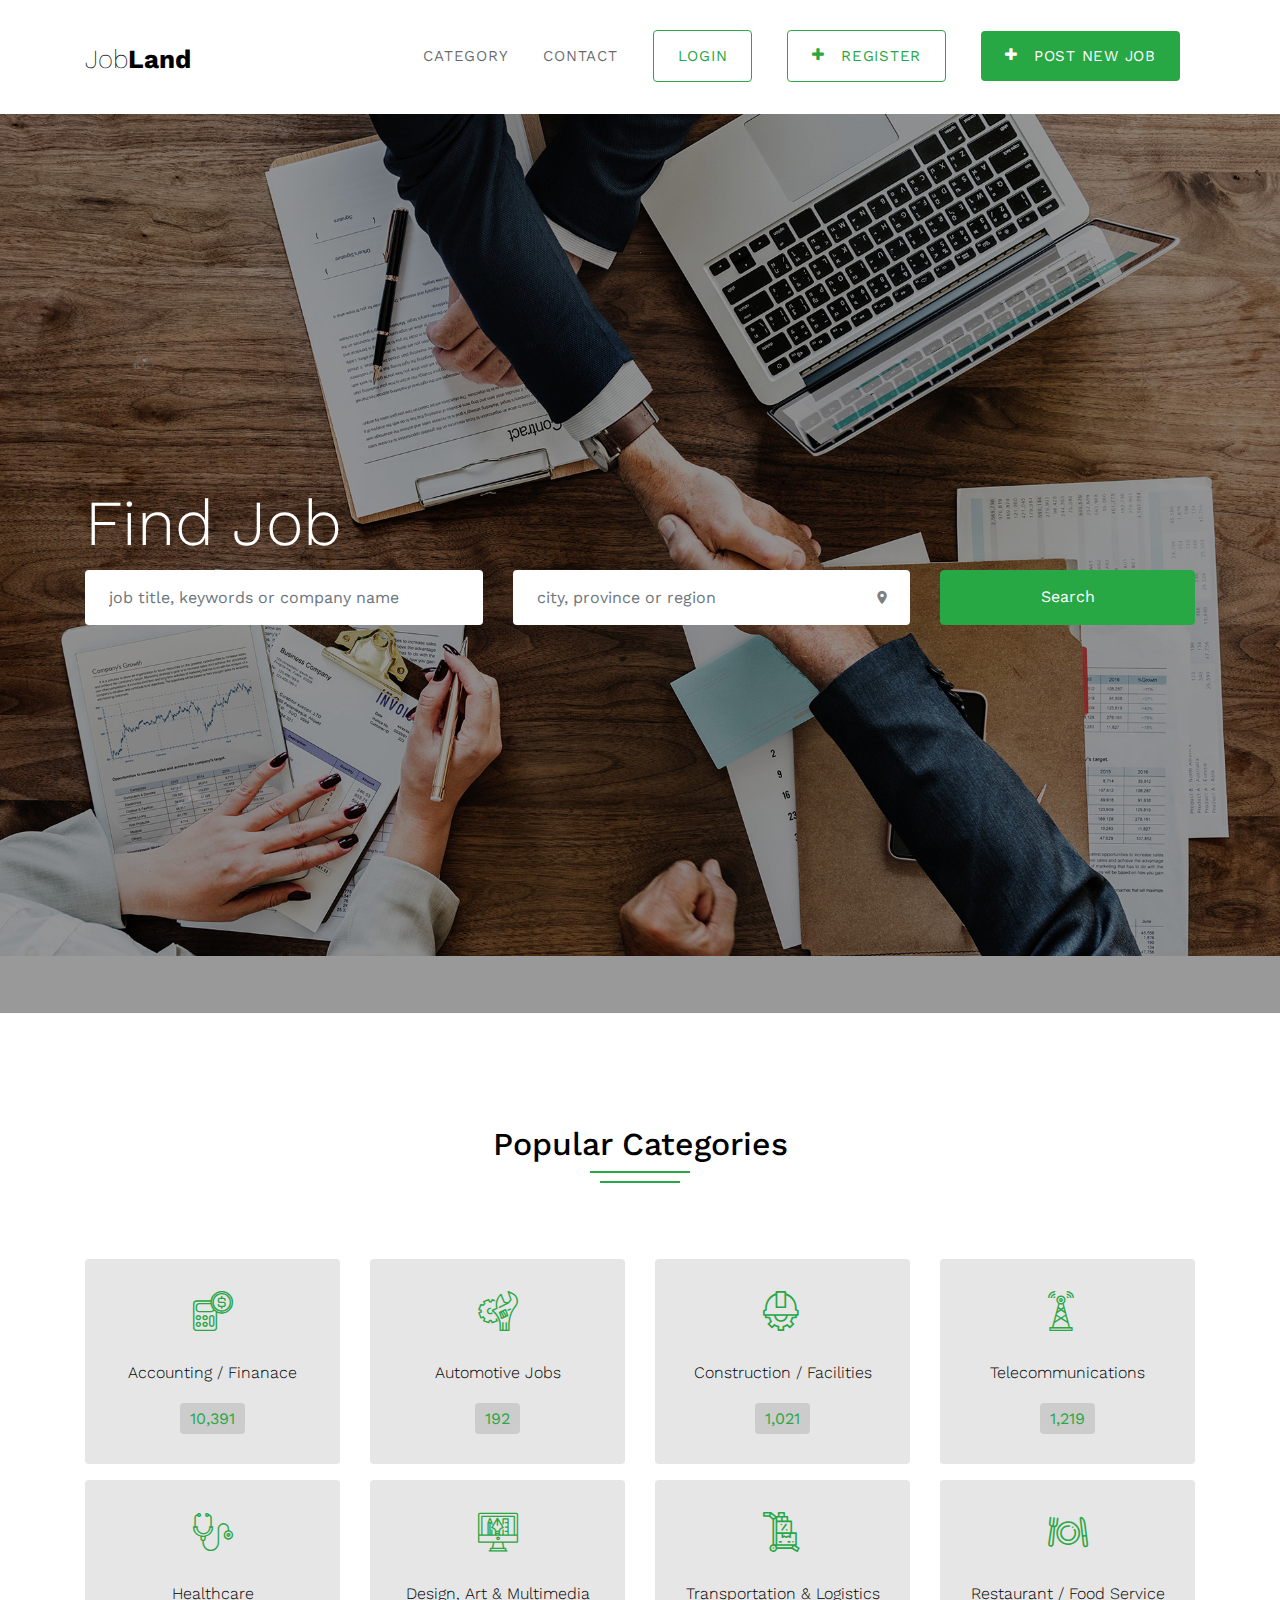
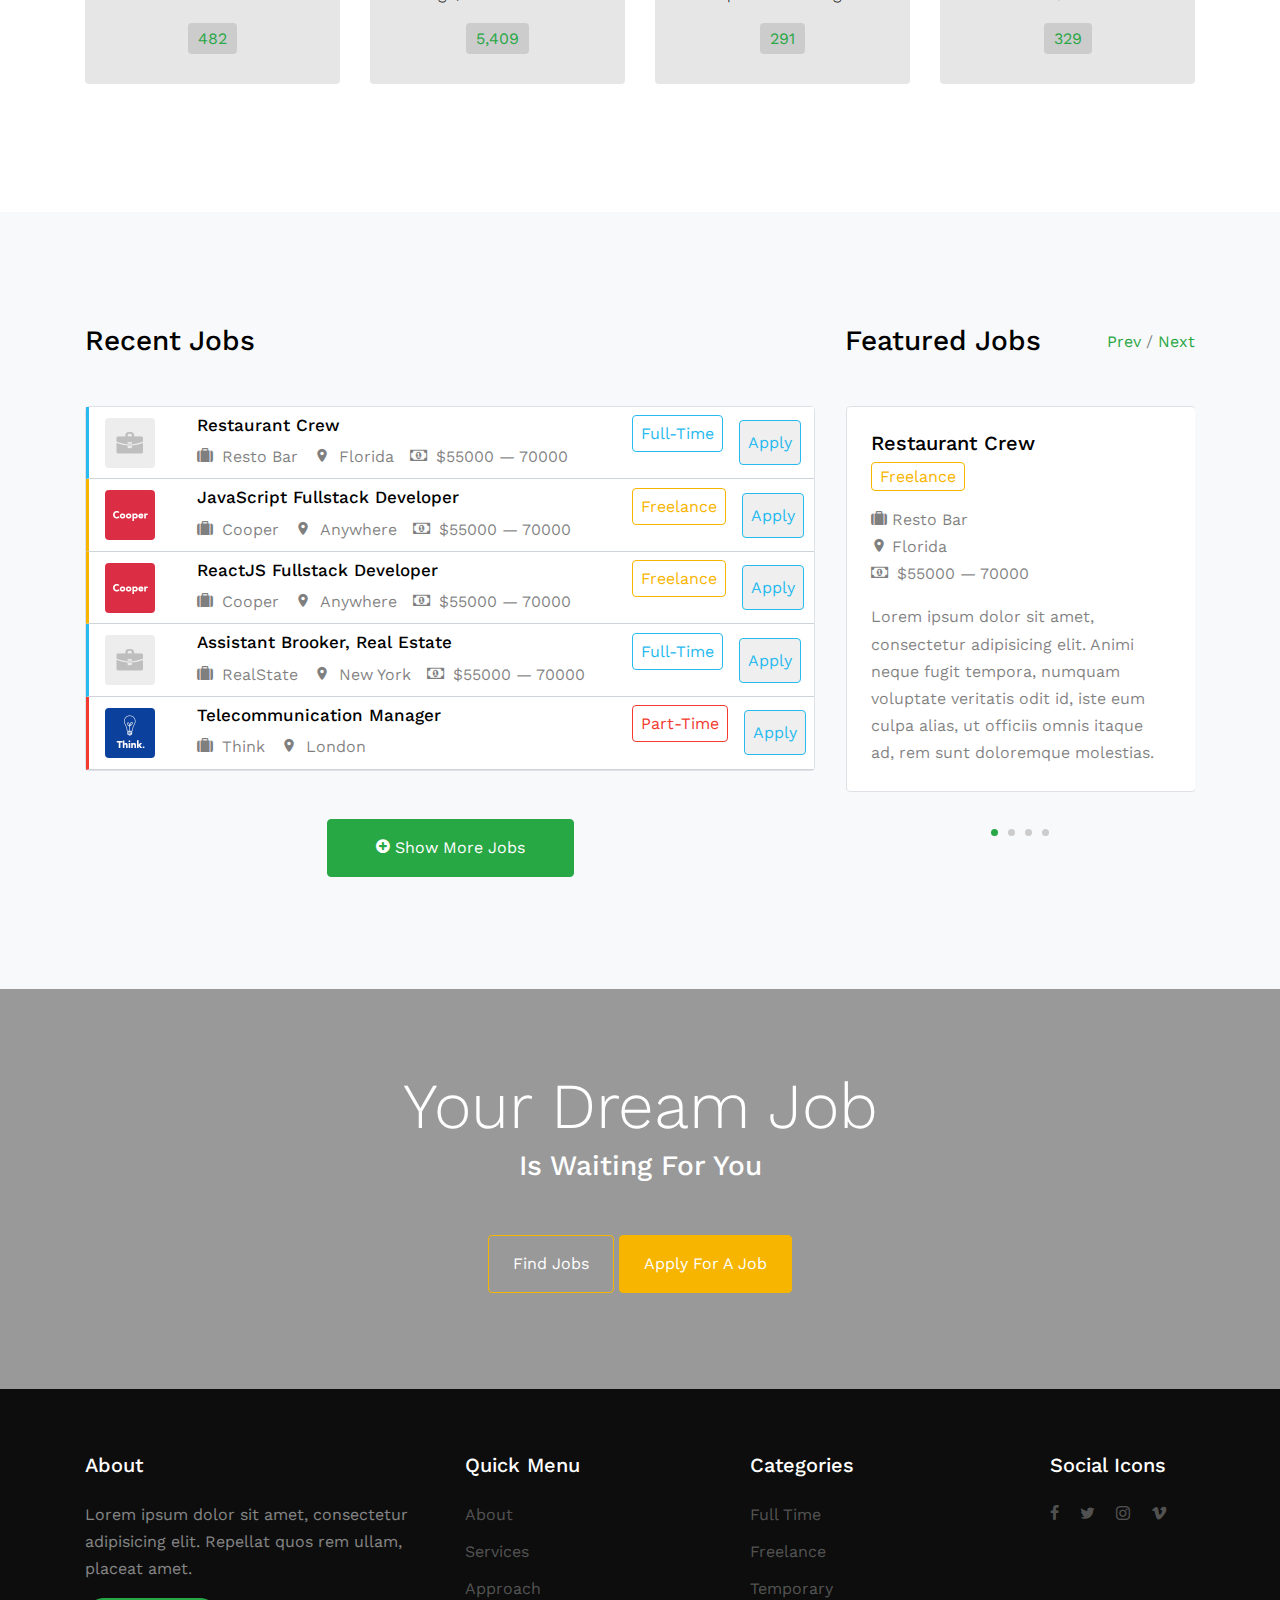
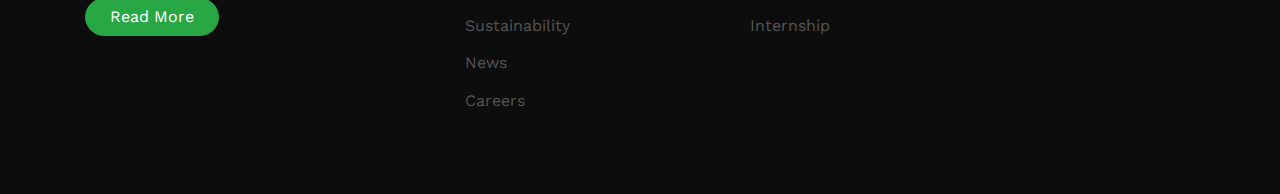
<file: index.html>
<!DOCTYPE html>
<html lang="en">
    <head>
        <title>JobLand</title>
        <meta charset="utf-8" />
        <meta name="viewport" content="width=device-width, initial-scale=1, shrink-to-fit=no"/>

        <link href="https://fonts.googleapis.com/css?family=Amatic+SC:400,700|Work+Sans:300,400,700" rel="stylesheet"/>
        <link rel="stylesheet" href="fonts/icomoon/style.css" />

        <link rel="stylesheet" href="css/bootstrap.min.css" />
        <!-- <link rel="stylesheet" href="css/magnific-popup.css" /> -->
        <!-- <link rel="stylesheet" href="css/jquery-ui.css" /> -->
        <link rel="stylesheet" href="css/owl.carousel.min.css" />
        <!-- <link rel="stylesheet" href="css/owl.theme.default.min.css" /> -->
        <!-- <link rel="stylesheet" href="css/bootstrap-datepicker.css" /> -->
        <!-- <link rel="stylesheet" href="css/animate.css" /> -->

        <!-- <link rel="stylesheet" href="https://cdn.jsdelivr.net/npm/mediaelement@4.2.7/build/mediaelementplayer.min.css"/> -->

        <link rel="stylesheet" href="fonts/flaticon/font/flaticon.css" />

        <!-- <link rel="stylesheet" href="css/aos.css" /> -->

        <link rel="stylesheet" href="css/style.css" />
    </head>
    <body>
        <div class="site-wrap">
            <div class="site-mobile-menu">
                <div class="site-mobile-menu-header">
                    <div class="site-mobile-menu-close mt-3">
                        <span class="icon-close2 js-menu-toggle"></span>
                    </div>
                </div>
                <div class="site-mobile-menu-body"></div>
            </div>
            <!-- .site-mobile-menu -->

            <div class="site-navbar-wrap js-site-navbar bg-white">
      
                <div class="container">
                  <div class="site-navbar bg-light">
                    <div class="py-1">
                      <div class="row align-items-center">
                        <div class="col-2">
                          <h2 class="mb-0 site-logo"><a href="index.html">Job<strong class="font-weight-bold">Land</strong> </a></h2>
                        </div>
                        <div class="col-10">
                          <nav class="site-navigation text-right" role="navigation">
                            <div class="container">
                              <div class="d-inline-block d-lg-none ml-md-0 mr-auto py-3"><a href="#" class="site-menu-toggle js-menu-toggle text-black"><span class="icon-menu h3"></span></a></div>
          
                              <ul class="site-menu js-clone-nav d-none d-lg-block">
                                <li><a href="categories.html">Category</a></li>
                                <li><a href="contact.html">Contact</a></li>
                                <li><a href="login.html"><span class="bg-green py-3 px-4 rounded">Login</span></a></li>
                                <li><a href="register.html"><span class="bg-green py-3 px-4 rounded"><span class="icon-plus mr-3"></span>Register</span></a></li> 
                                <li><a href="new-post.html"><span class="bg-primary text-white py-3 px-4 rounded"><span class="icon-plus mr-3"></span>Post New Job</span></a></li>
                            </ul>
                            </div>
                          </nav>
                        </div>
                      </div>
                    </div>
                  </div>
                </div>
              </div>

            <div style="height: 113px"></div>

            <div
                class="site-blocks-cover overlay"
                style="background-image: url('images/hero_1.jpg')"
                data-aos="fade"
                data-stellar-background-ratio="0.5"
            >
                <div class="container">
                    <div class="row align-items-center">
                        <div class="col-12" data-aos="fade">
                            <h1>Find Job</h1>
                            <form action="#">
                                <div class="row mb-3">
                                    <div class="col-md-9">
                                        <div class="row">
                                            <div class="col-md-6 mb-3 mb-md-0">
                                                <input
                                                    type="text"
                                                    class="mr-3 form-control border-0 px-4"
                                                    placeholder="job title, keywords or company name "
                                                />
                                            </div>
                                            <div class="col-md-6 mb-3 mb-md-0">
                                                <div class="input-wrap">
                                                    <span
                                                        class="icon icon-room"
                                                    ></span>
                                                    <input
                                                        type="text"
                                                        class="form-control form-control-block search-input border-0 px-4"
                                                        id="autocomplete"
                                                        placeholder="city, province or region"
                                                        onFocus="geolocate()"
                                                    />
                                                </div>
                                            </div>
                                        </div>
                                    </div>
                                    <div class="col-md-3">
                                        <input
                                            type="submit"
                                            class="btn btn-search btn-primary btn-block"
                                            value="Search"
                                        />
                                    </div>
                                </div>
                            </form>
                        </div>
                    </div>
                </div>
            </div>

            <div class="site-section">
                <div class="container">
                    <div class="row">
                        <div class="col-md-6 mx-auto text-center mb-5 section-heading">
                            <h2 class="mb-5">Popular Categories</h2>
                        </div>
                    </div>
                    <div class="row">
                        <div class="col-sm-6 col-md-4 col-lg-3 mb-3" data-aos="fade-up" data-aos-delay="100">
                            <a href="#" class="h-100 feature-item">
                                <span class="d-block icon flaticon-calculator mb-3 text-primary"></span>
                                <h2>Accounting / Finanace</h2>
                                <span class="counting">10,391</span>
                            </a>
                        </div>
                        <div class="col-sm-6 col-md-4 col-lg-3 mb-3" data-aos="fade-up" data-aos-delay="200">
                            <a href="#" class="h-100 feature-item">
                                <span class="d-block icon flaticon-wrench mb-3 text-primary"></span>
                                <h2>Automotive Jobs</h2>
                                <span class="counting">192</span>
                            </a>
                        </div>
                        <div class="col-sm-6 col-md-4 col-lg-3 mb-3" data-aos="fade-up" data-aos-delay="300">
                            <a href="#" class="h-100 feature-item">
                                <span class="d-block icon flaticon-worker mb-3 text-primary"></span>
                                <h2>Construction / Facilities</h2>
                                <span class="counting">1,021</span>
                            </a>
                        </div>
                        <div class="col-sm-6 col-md-4 col-lg-3 mb-3" data-aos="fade-up" data-aos-delay="400">
                            <a href="#" class="h-100 feature-item">
                                <span class="d-block icon flaticon-telecommunications mb-3 text-primary"></span>
                                <h2>Telecommunications</h2>
                                <span class="counting">1,219</span>
                            </a>
                        </div>
                        <div class="col-sm-6 col-md-4 col-lg-3 mb-3" data-aos="fade-up" data-aos-delay="500">
                            <a href="#" class="h-100 feature-item">
                                <span class="d-block icon flaticon-stethoscope mb-3 text-primary"></span>
                                <h2>Healthcare</h2>
                                <span class="counting">482</span>
                            </a>
                        </div>
                        <div class="col-sm-6 col-md-4 col-lg-3 mb-3" data-aos="fade-up" data-aos-delay="600">
                            <a href="#" class="h-100 feature-item">
                                <span class="d-block icon flaticon-computer-graphic mb-3 text-primary"></span>
                                <h2>Design, Art &amp; Multimedia</h2>
                                <span class="counting">5,409</span>
                            </a>
                        </div>
                        <div class="col-sm-6 col-md-4 col-lg-3 mb-3" data-aos="fade-up" data-aos-delay="700">
                            <a href="#" class="h-100 feature-item">
                                <span class="d-block icon flaticon-trolley mb-3 text-primary"></span>
                                <h2>Transportation &amp; Logistics</h2>
                                <span class="counting">291</span>
                            </a>
                        </div>
                        <div class="col-sm-6 col-md-4 col-lg-3 mb-3" data-aos="fade-up" data-aos-delay="800">
                            <a href="#" class="h-100 feature-item">
                                <span class="d-block icon flaticon-restaurant mb-3 text-primary"></span>
                                <h2>Restaurant / Food Service</h2>
                                <span class="counting">329</span>
                            </a>
                        </div>
                    </div>
                </div>
            </div>
            <div class="site-section bg-light">
                <div class="container">
                    <div class="row">
                        <div class="col-md-8 mb-5 mb-md-0" data-aos="fade-up" data-aos-delay="100">
                            <h2 class="mb-5 h3">Recent Jobs</h2>
                            <div class="rounded border jobs-wrap">
                                <a href="job-single.html" class="job-item d-block d-md-flex align-items-center border-bottom fulltime">
                                    <div class="company-logo blank-logo text-center text-md-left pl-3">
                                        <img src="images/company_logo_blank.png" alt="Image" class="img-fluid mx-auto"/>
                                    </div>
                                    <div class="job-details h-100">
                                        <div class="p-2 align-self-center">
                                            <h3>Restaurant Crew</h3>
                                            <div class="d-block d-lg-flex">
                                                <div class="mr-3">
                                                    <span class="icon-suitcase mr-1"></span>
                                                    Resto Bar
                                                </div>
                                                <div class="mr-3">
                                                    <span class="icon-room mr-1"></span>
                                                    Florida
                                                </div>
                                                <div>
                                                    <span class="icon-money mr-1"></span>
                                                    $55000 &mdash; 70000
                                                </div>
                                            </div>
                                        </div>
                                    </div>
                                    <div class="job-category align-self-center">
                                        <div class="p-2">
                                            <span class="text-info p-2 rounded border border-info">
                                                Full-Time
                                                </span>
                                        </div>
                                        <div class="p-2">
                                            <button class="text-info p-2 rounded border border-info">
                                                Apply
                                            </button>
                                        </div>
                                    </div>
                                </a>

                                <a href="job-single.html" class="job-item d-block d-md-flex align-items-center freelance">
                                    <div class="company-logo blank-logo text-center text-md-left pl-3">
                                        <img src="images/logo_1.png" alt="Image" class="img-fluid mx-auto"/>
                                    </div>
                                    <div class="job-details h-100">
                                        <div class="p-2 align-self-center">
                                            <h3>JavaScript Fullstack Developer</h3>
                                            <div class="d-block d-lg-flex">
                                                <div class="mr-3">
                                                    <span class="icon-suitcase mr-1"></span>
                                                    Cooper
                                                </div>
                                                <div class="mr-3">
                                                    <span class="icon-room mr-1"></span>
                                                    Anywhere
                                                </div>
                                                <div>
                                                    <span class="icon-money mr-1"></span>
                                                    $55000 &mdash; 70000
                                                </div>
                                            </div>
                                        </div>
                                    </div>
                                    <div class="job-category align-self-center">
                                        <div class="p-2">
                                            <span class="text-warning p-2 rounded border border-warning">
                                                Freelance
                                            </span>
                                        </div>
                                        <div class="p-2">
                                            <button class="text-info p-2 rounded border border-info">
                                                Apply
                                            </button>
                                        </div>
                                    </div>
                                </a>

                                <a href="job-single.html" class="job-item d-block d-md-flex align-items-center freelance">
                                    <div class="company-logo blank-logo text-center text-md-left pl-3">
                                        <img src="images/logo_1.png" alt="Image" class="img-fluid mx-auto"/>
                                    </div>
                                    <div class="job-details h-100">
                                        <div class="p-2 align-self-center">
                                            <h3>ReactJS Fullstack Developer</h3>
                                            <div class="d-block d-lg-flex">
                                                <div class="mr-3">
                                                    <span class="icon-suitcase mr-1"></span>
                                                    Cooper
                                                </div>
                                                <div class="mr-3">
                                                    <span class="icon-room mr-1"></span>
                                                    Anywhere
                                                </div>
                                                <div>
                                                    <span class="icon-money mr-1"></span>
                                                    $55000 &mdash; 70000
                                                </div>
                                            </div>
                                        </div>
                                    </div>
                                    <div class="job-category align-self-center">
                                        <div class="p-2">
                                            <span class="text-warning p-2 rounded border border-warning">
                                                Freelance
                                            </span>
                                        </div>
                                        <div class="p-2">
                                            <button class="text-info p-2 rounded border border-info">
                                                Apply
                                            </button>
                                        </div>
                                    </div>
                                </a>

                                <a href="job-single.html" class="job-item d-block d-md-flex align-items-center fulltime">
                                    <div class="company-logo blank-logo text-center text-md-left pl-3">
                                        <img src="images/company_logo_blank.png" alt="Image" class="img-fluid mx-auto"/>
                                    </div>
                                    <div class="job-details h-100">
                                        <div class="p-2 align-self-center">
                                            <h3>
                                                Assistant Brooker, Real Estate
                                            </h3>
                                            <div class="d-block d-lg-flex">
                                                <div class="mr-3">
                                                    <span class="icon-suitcase mr-1"></span>
                                                    RealState
                                                </div>
                                                <div class="mr-3">
                                                    <span class="icon-room mr-1"></span>
                                                    New York
                                                </div>
                                                <div>
                                                    <span class="icon-money mr-1"></span>
                                                    $55000 &mdash; 70000
                                                </div>
                                            </div>
                                        </div>
                                    </div>
                                    <div class="job-category align-self-center">
                                        <div class="p-2">
                                            <span class="text-info p-2 rounded border border-info">
                                                Full-Time
                                            </span>
                                        </div>
                                        <div class="p-2">
                                            <button class="text-info p-2 rounded border border-info">
                                                Apply
                                            </button>
                                        </div>
                                    </div>
                                </a>

                                <a href="job-single.html" class="job-item d-block d-md-flex align-items-center partime">
                                    <div class="company-logo blank-logo text-center text-md-left pl-3">
                                        <img src="images/logo_2.png" alt="Image" class="img-fluid mx-auto"/>
                                    </div>
                                    <div class="job-details h-100">
                                        <div class="p-2 align-self-center">
                                            <h3>Telecommunication Manager</h3>
                                            <div class="d-block d-lg-flex">
                                                <div class="mr-3">
                                                    <span class="icon-suitcase mr-1"></span>
                                                    Think
                                                </div>
                                                <div class="mr-3">
                                                    <span class="icon-room mr-1"></span>
                                                    London
                                                </div>
                                            </div>
                                        </div>
                                    </div>
                                    <div class="job-category align-self-center">
                                        <div class="p-2">
                                            <span class="text-danger p-2 rounded border border-danger">
                                                Part-Time
                                            </span>
                                        </div>
                                        <div class="p-2">
                                            <button class="text-info p-2 rounded border border-info">
                                                Apply
                                            </button>
                                        </div>
                                    </div>
                                </a>
                            </div>

                            <div class="col-md-12 text-center mt-5">
                                <a href="#" class="btn btn-primary rounded py-3 px-5">
                                    <span class="icon-plus-circle"></span> 
                                    Show More Jobs
                                </a>
                            </div>
                        </div>
                        <div class="col-md-4 block-16" data-aos="fade-up" data-aos-delay="200">
                            <div class="d-flex mb-0">
                                <h2 class="mb-5 h3 mb-0">Featured Jobs</h2>
                                <div class="ml-auto mt-1">
                                    <a href="#" class="owl-custom-prev">Prev</a>
                                    /
                                    <a href="#" class="owl-custom-next">Next</a>
                                </div>
                            </div>

                            <div class="nonloop-block-16 owl-carousel">
                                <div class="border rounded p-4 bg-white">
                                    <h2 class="h5">Restaurant Crew</h2>
                                    <p>
                                        <span class="border border-warning rounded p-1 px-2 text-warning">Freelance</span>
                                    </p>
                                    <p>
                                        <span class="d-block">
                                            <span class="icon-suitcase"></span>
                                            Resto Bar
                                        </span>
                                        <span class="d-block">
                                            <span class="icon-room"></span>
                                            Florida</span>
                                        <span class="d-block">
                                            <span class="icon-money mr-1"></span>
                                            $55000 &mdash; 70000
                                        </span>
                                    </p>
                                    <p class="mb-0">
                                        Lorem ipsum dolor sit amet, consectetur
                                        adipisicing elit. Animi neque fugit
                                        tempora, numquam voluptate veritatis
                                        odit id, iste eum culpa alias, ut
                                        officiis omnis itaque ad, rem sunt
                                        doloremque molestias.
                                    </p>
                                </div>

                                <div class="border rounded p-4 bg-white">
                                    <h2 class="h5">
                                        Javascript Fullstack Developer
                                    </h2>
                                    <p>
                                        <span class="border border-warning rounded p-1 px-2 text-warning">Freelance</span>
                                    </p>
                                    <p>
                                        <span class="d-block">
                                            <span class="icon-suitcase"></span>
                                            Resto Bar</span>
                                        <span class="d-block">
                                            <span class="icon-room"></span>
                                            Florida</span>
                                        <span class="d-block">
                                            <span class="icon-money mr-1"></span>
                                            $55000 &mdash; 70000
                                        </span>
                                    </p>
                                    <p class="mb-0">
                                        Lorem ipsum dolor sit amet, consectetur
                                        adipisicing elit. Ducimus accusamus
                                        necessitatibus praesentium voluptate
                                        natus excepturi rerum, autem. Magnam
                                        laboriosam, quam sapiente laudantium
                                        iure sit ea! Tenetur, quasi,
                                        praesentium. Architecto, eum.
                                    </p>
                                </div>

                                <div class="border rounded p-4 bg-white">
                                    <h2 class="h5">
                                        Assistant Brooker, Real Estate
                                    </h2>
                                    <p>
                                        <span class="border border-warning rounded p-1 px-2 text-warning">Freelance</span>
                                    </p>
                                    <p>
                                        <span class="d-block">
                                            <span class="icon-suitcase"></span>
                                            Resto Bar</span>
                                        <span class="d-block">
                                            <span class="icon-room"></span>
                                            Florida</span>
                                        <span class="d-block">
                                            <span class="icon-money mr-1"></span>
                                            $55000 &mdash; 70000
                                        </span>
                                    </p>
                                    <p class="mb-0">
                                        Lorem ipsum dolor sit amet, consectetur
                                        adipisicing elit. Delectus esse, quam
                                        consectetur ipsum quibusdam ullam ab
                                        nesciunt, doloribus voluptatum neque
                                        iure perspiciatis vel vero illo
                                        consequatur facilis, fuga nobis
                                        corporis.
                                    </p>
                                </div>

                                <div class="border rounded p-4 bg-white">
                                    <h2 class="h5">
                                        Telecommunication Manager
                                    </h2>
                                    <p>
                                        <span class="border border-warning rounded p-1 px-2 text-warning">Freelance</span>
                                    </p>
                                    <p>
                                        <span class="d-block">
                                            <span class="icon-suitcase"></span>
                                            Resto Bar
                                        </span>
                                        <span class="d-block">
                                            <span class="icon-room"></span>
                                            Florida
                                        </span>
                                        <span class="d-block">
                                            <span class="icon-money mr-1"></span>
                                            $55000 &mdash; 70000
                                        </span>
                                    </p>
                                    <p class="mb-0">
                                        Lorem ipsum dolor sit amet, consectetur
                                        adipisicing elit. Aliquid at ipsum
                                        commodi hic, cum esse asperiores libero
                                        molestiae, perferendis consectetur
                                        assumenda iusto, dolorem nemo maiores
                                        magnam illo laborum sit, dicta.
                                    </p>
                                </div>
                            </div>
                        </div>
                    </div>
                </div>
            </div>

            

            <div
                class="site-blocks-cover overlay inner-page"
                style="background-image: url('images/hero_1.jpg')"
                data-aos="fade"
                data-stellar-background-ratio="0.5"
            >
                <div class="container">
                    <div class="row align-items-center justify-content-center">
                        <div class="col-md-6 text-center" data-aos="fade">
                            <h1 class="h3 mb-0">Your Dream Job</h1>
                            <p class="h3 text-white mb-5">Is Waiting For You</p>
                            <p>
                                <a
                                    href="#"
                                    class="btn btn-outline-warning py-3 px-4"
                                    >Find Jobs</a
                                >
                                <a href="#" class="btn btn-warning py-3 px-4"
                                    >Apply For A Job</a
                                >
                            </p>
                        </div>
                    </div>
                </div>
            </div>       
            <footer class="site-footer">
                <div class="container">
                    <div class="row">
                        <div class="col-md-4">
                            <h3 class="footer-heading mb-4 text-white">
                                About
                            </h3>
                            <p>
                                Lorem ipsum dolor sit amet, consectetur
                                adipisicing elit. Repellat quos rem ullam,
                                placeat amet.
                            </p>
                            <p>
                                <a href="about.html" class="btn btn-primary pill text-white px-4">
                                    Read More</a>
                            </p>
                        </div>
                        <div class="col-md-6">
                            <div class="row">
                                <div class="col-md-6">
                                    <h3 class="footer-heading mb-4 text-white">
                                        Quick Menu
                                    </h3>
                                    <ul class="list-unstyled">
                                        <li><a href="about.html">About</a></li>
                                        <li><a href="#">Services</a></li>
                                        <li><a href="#">Approach</a></li>
                                        <li><a href="#">Sustainability</a></li>
                                        <li><a href="#">News</a></li>
                                        <li><a href="#">Careers</a></li>
                                    </ul>
                                </div>
                                <div class="col-md-6">
                                    <h3 class="footer-heading mb-4 text-white">
                                        Categories
                                    </h3>
                                    <ul class="list-unstyled">
                                        <li><a href="#">Full Time</a></li>
                                        <li><a href="#">Freelance</a></li>
                                        <li><a href="#">Temporary</a></li>
                                        <li><a href="#">Internship</a></li>
                                    </ul>
                                </div>
                            </div>
                        </div>

                        <div class="col-md-2">
                            <div class="col-md-12">
                                <h3 class="footer-heading mb-4 text-white">
                                    Social Icons
                                </h3>
                            </div>
                            <div class="col-md-12">
                                <p>
                                    <a href="#" class="pb-2 pr-2 pl-0"
                                        ><span class="icon-facebook"></span
                                    ></a>
                                    <a href="#" class="p-2"
                                        ><span class="icon-twitter"></span
                                    ></a>
                                    <a href="#" class="p-2"
                                        ><span class="icon-instagram"></span
                                    ></a>
                                    <a href="#" class="p-2"
                                        ><span class="icon-vimeo"></span
                                    ></a>
                                </p>
                            </div>
                        </div>
                    </div>
                    
                </div>
            </footer>
        </div>

        <script src="js/jquery-3.3.1.min.js"></script>
        <script src="js/jquery-migrate-3.0.1.min.js"></script>
        <!-- <script src="js/jquery-ui.js"></script> -->
        <!-- <script src="js/popper.min.js"></script> -->
        <!-- <script src="js/bootstrap.min.js"></script> -->
        <script src="js/owl.carousel.min.js"></script>
        <script src="js/jquery.stellar.min.js"></script>
        <!-- <script src="js/jquery.countdown.min.js"></script> -->
        <script src="js/jquery.magnific-popup.min.js"></script>
        <!-- <script src="js/bootstrap-datepicker.min.js"></script> -->
        <script src="js/aos.js"></script>

        <!-- <script src="js/mediaelement-and-player.min.js"></script> -->

        <script src="js/main.js"></script>
        <script>
            // This example displays an address form, using the autocomplete feature
            // of the Google Places API to help users fill in the information.

            // This example requires the Places library. Include the libraries=places
            // parameter when you first load the API. For example:
            // <script src="https://maps.googleapis.com/maps/api/js?key=YOUR_API_KEY&libraries=places">

            // var placeSearch, autocomplete;
            // var componentForm = {
            //     street_number: "short_name",
            //     route: "long_name",
            //     locality: "long_name",
            //     administrative_area_level_1: "short_name",
            //     country: "long_name",
            //     postal_code: "short_name",
            // };

            // function initAutocomplete() {
            //     // Create the autocomplete object, restricting the search to geographical
            //     // location types.
            //     autocomplete = new google.maps.places.Autocomplete(
            //         /** @type {!HTMLInputElement} */ (
            //             document.getElementById("autocomplete")
            //         ),
            //         { types: ["geocode"] }
            //     );

            //     // When the user selects an address from the dropdown, populate the address
            //     // fields in the form.
            //     autocomplete.addListener("place_changed", fillInAddress);
            // }

            // function fillInAddress() {
            //     // Get the place details from the autocomplete object.
            //     var place = autocomplete.getPlace();

            //     for (var component in componentForm) {
            //         document.getElementById(component).value = "";
            //         document.getElementById(component).disabled = false;
            //     }

            //     // Get each component of the address from the place details
            //     // and fill the corresponding field on the form.
            //     for (var i = 0; i < place.address_components.length; i++) {
            //         var addressType = place.address_components[i].types[0];
            //         if (componentForm[addressType]) {
            //             var val =
            //                 place.address_components[i][
            //                     componentForm[addressType]
            //                 ];
            //             document.getElementById(addressType).value = val;
            //         }
            //     }
            // }

            // // Bias the autocomplete object to the user's geographical location,
            // // as supplied by the browser's 'navigator.geolocation' object.
            // function geolocate() {
            //     if (navigator.geolocation) {
            //         navigator.geolocation.getCurrentPosition(function (
            //             position
            //         ) {
            //             var geolocation = {
            //                 lat: position.coords.latitude,
            //                 lng: position.coords.longitude,
            //             };
            //             var circle = new google.maps.Circle({
            //                 center: geolocation,
            //                 radius: position.coords.accuracy,
            //             });
            //             autocomplete.setBounds(circle.getBounds());
            //         });
            //     }
            // }
        </script>

        <!-- <script src="https://maps.googleapis.com/maps/api/js?key=AIzaSyBVWaKrjvy3MaE7SQ74_uJiULgl1JY0H2s&libraries=places&callback=initAutocomplete" async defer></script> -->
    </body>
</html>
</file>
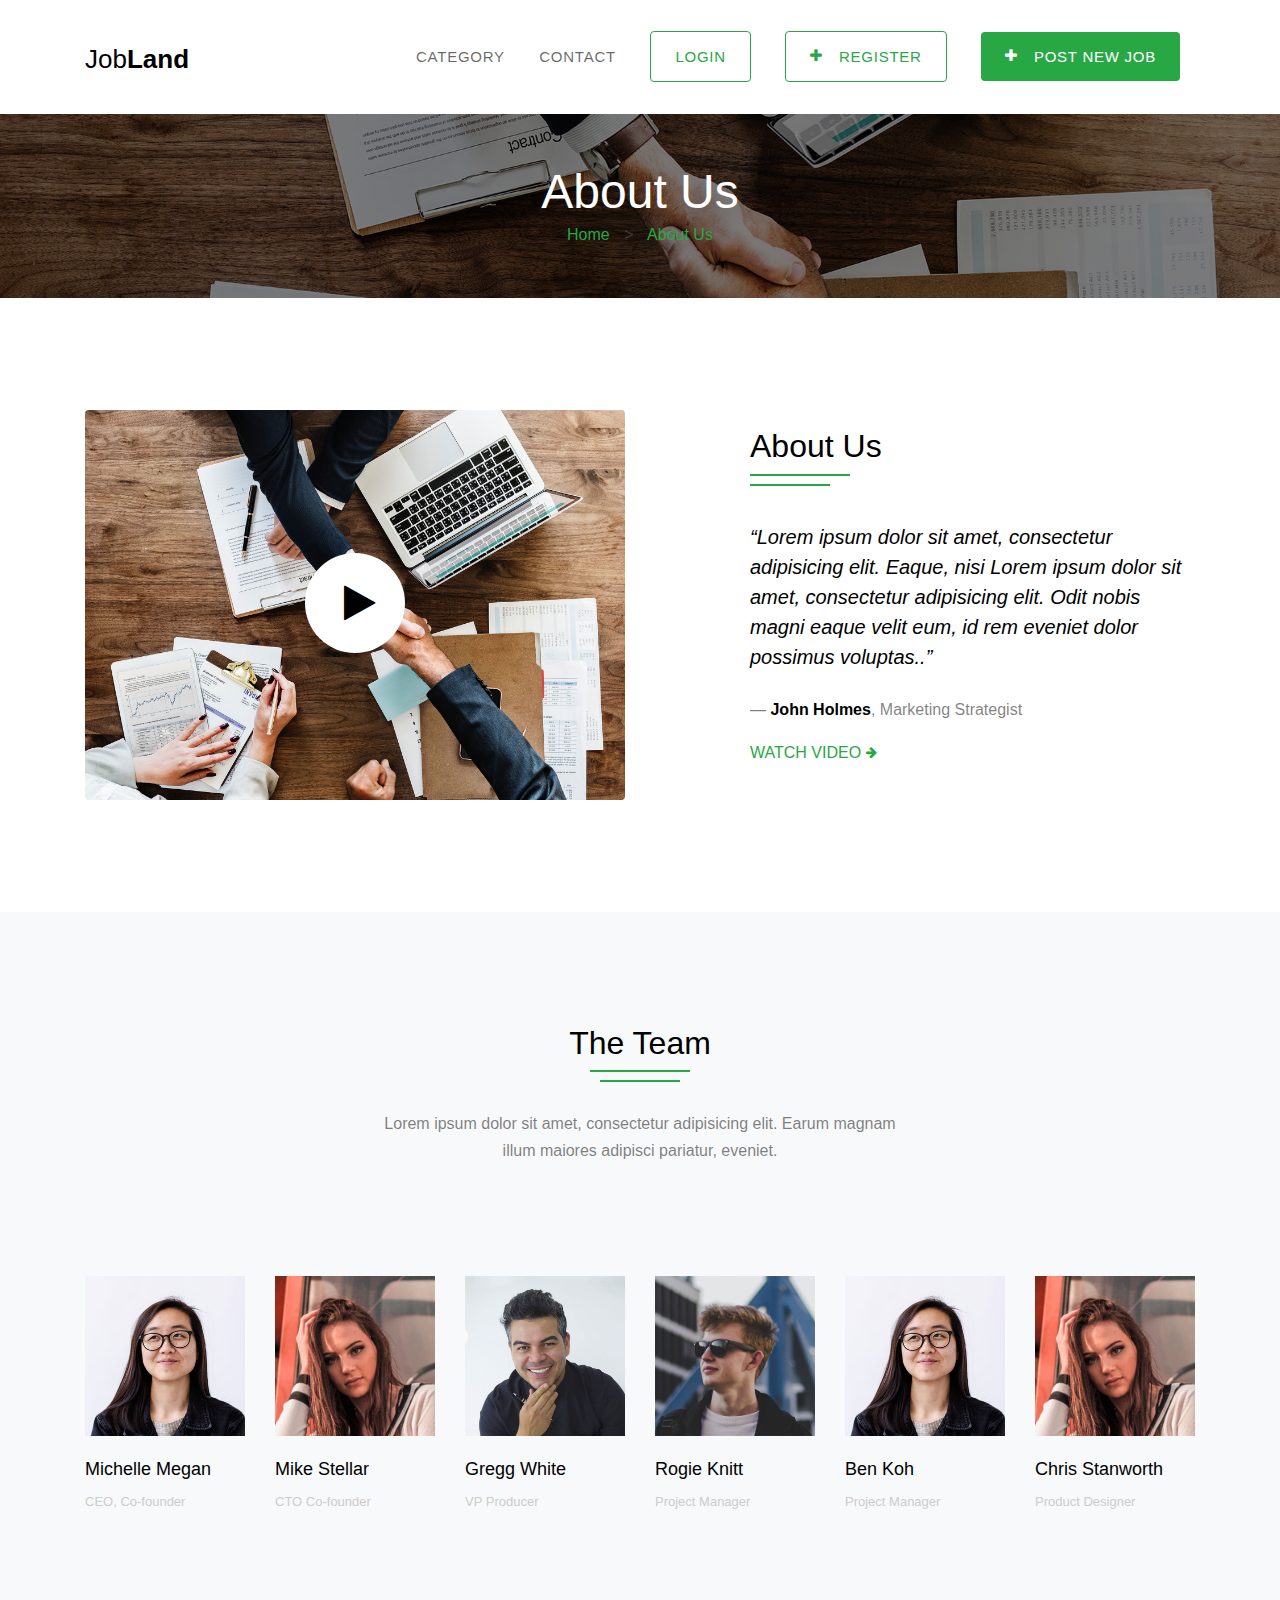
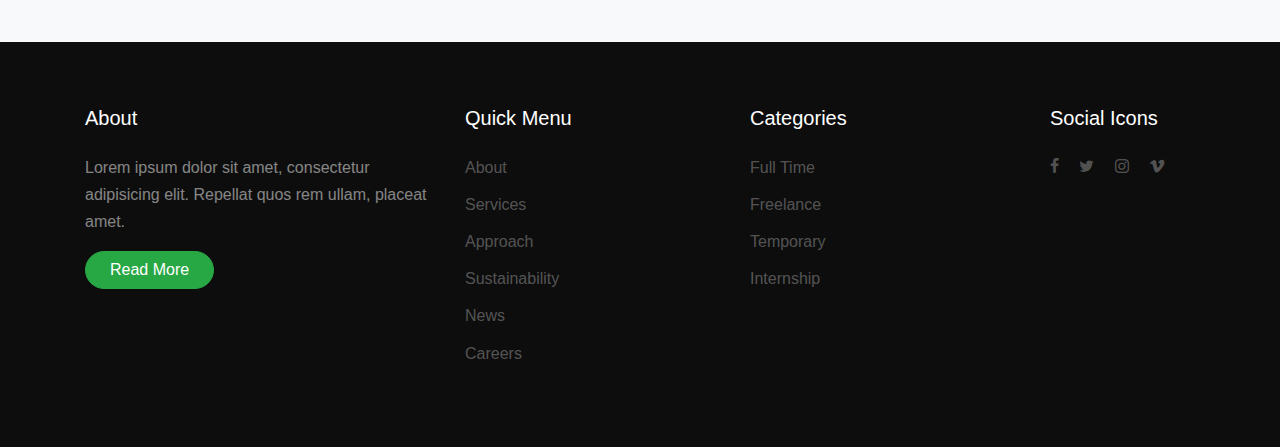
<file: about.html>
<!DOCTYPE html>
<html lang="en">
  <head>
    <title>Job Land - About</title>
    <meta charset="utf-8">
    <meta name="viewport" content="width=device-width, initial-scale=1, shrink-to-fit=no">

    <!-- <link href="https://fonts.googleapis.com/css?family=Amatic+SC:400,700|Work+Sans:300,400,700" rel="stylesheet"> -->
    <link rel="stylesheet" href="fonts/icomoon/style.css">

    <link rel="stylesheet" href="css/bootstrap.min.css">
    <!-- <link rel="stylesheet" href="css/magnific-popup.css"> -->
    <!-- <link rel="stylesheet" href="css/jquery-ui.css"> -->
    <!-- <link rel="stylesheet" href="css/owl.carousel.min.css"> -->
    <!-- <link rel="stylesheet" href="css/owl.theme.default.min.css"> -->
    <!-- <link rel="stylesheet" href="css/bootstrap-datepicker.css"> -->
    <!-- <link rel="stylesheet" href="css/animate.css"> -->
    
    <!-- <link rel="stylesheet" href="https://cdn.jsdelivr.net/npm/mediaelement@4.2.7/build/mediaelementplayer.min.css"> -->
    
    
    
    <!-- <link rel="stylesheet" href="fonts/flaticon/font/flaticon.css"> -->
  
    <!-- <link rel="stylesheet" href="css/aos.css"> -->

    <link rel="stylesheet" href="css/style.css">
    
  </head>
  <body>
  
  <div class="site-wrap">

    <div class="site-mobile-menu">
      <div class="site-mobile-menu-header">
        <div class="site-mobile-menu-close mt-3">
          <span class="icon-close2 js-menu-toggle"></span>
        </div>
      </div>
      <div class="site-mobile-menu-body"></div>
    </div> <!-- .site-mobile-menu -->
    
    
    <div class="site-navbar-wrap js-site-navbar bg-white">
      
      <div class="container">
        <div class="site-navbar bg-light">
          <div class="py-1">
            <div class="row align-items-center">
              <div class="col-2">
                <h2 class="mb-0 site-logo"><a href="index.html">Job<strong class="font-weight-bold">Land</strong> </a></h2>
              </div>
              <div class="col-10">
                <nav class="site-navigation text-right" role="navigation">
                  <div class="container">
                    <div class="d-inline-block d-lg-none ml-md-0 mr-auto py-3"><a href="#" class="site-menu-toggle js-menu-toggle text-black"><span class="icon-menu h3"></span></a></div>

                    <ul class="site-menu js-clone-nav d-none d-lg-block">
                      <li><a href="categories.html">Category</a></li>
                      <li><a href="contact.html">Contact</a></li>
                      <li><a href="login.html"><span class="bg-green py-3 px-4 rounded">Login</span></a></li>
                      <li><a href="register.html"><span class="bg-green py-3 px-4 rounded"><span class="icon-plus mr-3"></span>Register</span></a></li> 
                      <li><a href="new-post.html"><span class="bg-primary text-white py-3 px-4 rounded"><span class="icon-plus mr-3"></span>Post New Job</span></a></li>
                  </ul>
                  </div>
                </nav>
              </div>
            </div>
          </div>
        </div>
      </div>
    </div>
  
    <div style="height: 113px;"></div>

    <div class="unit-5 overlay" style="background-image: url('images/hero_1.jpg');">
      <div class="container text-center">
        <h2 class="mb-0">About Us</h2>
        <p class="mb-0 unit-6"><a href="index.html">Home</a> <span class="sep">></span> <a href="about.html">About Us</a></p>
      </div>
    </div>

    
    <div class="site-section" data-aos="fade">
      <div class="container">
        <div class="row align-items-center">
          <div class="col-md-6 mb-5 mb-md-0">
            
              <div class="img-border">
                <a href="https://vimeo.com/28959265" class="popup-vimeo image-play">
                  <span class="icon-wrap">
                    <span class="icon icon-play"></span>
                  </span>
                  <img src="images/hero_1.jpg" alt="Image" class="img-fluid rounded">
                </a>
              </div>
            
          </div>
          <div class="col-md-5 ml-auto">
            <div class="text-left mb-5 section-heading">
              <h2>About Us</h2>
            </div>

            <p class="mb-4 h5 font-italic lineheight1-5">&ldquo;Lorem ipsum dolor sit amet, consectetur adipisicing elit. Eaque, nisi Lorem ipsum dolor sit amet, consectetur adipisicing elit. Odit nobis magni eaque velit eum, id rem eveniet dolor possimus voluptas..&rdquo;</p>
            <p>&mdash; <strong class="text-black font-weight-bold">John Holmes</strong>, Marketing Strategist</p>
            <p><a href="https://vimeo.com/28959265" class="popup-vimeo text-uppercase">Watch Video <span class="icon-arrow-right small"></span></a></p>
          </div>
        </div>
      </div>
    </div>
    

    <div class="site-section bg-light">
      <div class="container">
        <div class="row justify-content-center mb-5">
          <!-- <div class="col-md-7 text-center"> -->
            <div class="col-md-6 mx-auto text-center mb-5 section-heading">
              <h2 class="mb-5">The Team</h2>
              <p>Lorem ipsum dolor sit amet, consectetur adipisicing elit. Earum magnam illum maiores adipisci pariatur, eveniet.</p>
            </div>
            
          <!-- </div> -->
        </div>
        <div class="row team">
          <div class="col-lg-2 col-md-4 col-sm-6 col-12" data-aos="fade" data-aos-delay="100">
            <a href="#" class="person">
              <img src="images/person_1.jpg" alt="Image placeholder">
              <h2>Michelle Megan</h2>
              <p>CEO, Co-founder</p>
            </a>
          </div>
          <div class="col-lg-2 col-md-4 col-sm-6 col-12" data-aos="fade" data-aos-delay="200">
            <a href="#" class="person">
              <img src="images/person_2.jpg" alt="Image placeholder">
              <h2>Mike Stellar</h2>
              <p>CTO Co-founder</p>
            </a>
          </div>
          <div class="col-lg-2 col-md-4 col-sm-6 col-12" data-aos="fade" data-aos-delay="300">
            <a href="#" class="person">
              <img src="images/person_3.jpg" alt="Image placeholder">
              <h2>Gregg White</h2>
              <p>VP Producer</p>
            </a>
          </div>
          <div class="col-lg-2 col-md-4 col-sm-6 col-12" data-aos="fade" data-aos-delay="400">
            <a href="#" class="person">
              <img src="images/person_4.jpg" alt="Image placeholder">
              <h2>Rogie Knitt</h2>
              <p>Project Manager</p>
            </a>
          </div>
          <div class="col-lg-2 col-md-4 col-sm-6 col-12" data-aos="fade" data-aos-delay="500">
            <a href="#" class="person">
              <img src="images/person_1.jpg" alt="Image placeholder">
              <h2>Ben Koh</h2>
              <p>Project Manager</p>
            </a>
          </div>
          <div class="col-lg-2 col-md-4 col-sm-6 col-12" data-aos="fade" data-aos-delay="600">
            <a href="#" class="person">
              <img src="images/person_2.jpg" alt="Image placeholder">
              <h2>Chris Stanworth</h2>
              <p>Product Designer</p>
            </a>
          </div>
        </div>
      </div>
    </div>

    <footer class="site-footer">
      <div class="container">
        

        <div class="row">
          <div class="col-md-4">
            <h3 class="footer-heading mb-4 text-white">About</h3>
            <p>Lorem ipsum dolor sit amet, consectetur adipisicing elit. Repellat quos rem ullam, placeat amet.</p>
            <p><a href="#" class="btn btn-primary pill text-white px-4">Read More</a></p>
          </div>
          <div class="col-md-6">
            <div class="row">
              <div class="col-md-6">
                <h3 class="footer-heading mb-4 text-white">Quick Menu</h3>
                  <ul class="list-unstyled">
                    <li><a href="#">About</a></li>
                    <li><a href="#">Services</a></li>
                    <li><a href="#">Approach</a></li>
                    <li><a href="#">Sustainability</a></li>
                    <li><a href="#">News</a></li>
                    <li><a href="#">Careers</a></li>
                  </ul>
              </div>
              <div class="col-md-6">
                <h3 class="footer-heading mb-4 text-white">Categories</h3>
                  <ul class="list-unstyled">
                    <li><a href="#">Full Time</a></li>
                    <li><a href="#">Freelance</a></li>
                    <li><a href="#">Temporary</a></li>
                    <li><a href="#">Internship</a></li>
                  </ul>
              </div>
            </div>
          </div>

          
          <div class="col-md-2">
            <div class="col-md-12"><h3 class="footer-heading mb-4 text-white">Social Icons</h3></div>
              <div class="col-md-12">
                <p>
                  <a href="#" class="pb-2 pr-2 pl-0"><span class="icon-facebook"></span></a>
                  <a href="#" class="p-2"><span class="icon-twitter"></span></a>
                  <a href="#" class="p-2"><span class="icon-instagram"></span></a>
                  <a href="#" class="p-2"><span class="icon-vimeo"></span></a>

                </p>
              </div>
          </div>
        </div>
      </div>
    </footer>
  </div>

  <!-- <script src="js/jquery-3.3.1.min.js"></script> -->
  <!-- <script src="js/jquery-migrate-3.0.1.min.js"></script> -->
  <!-- <script src="js/jquery-ui.js"></script> -->
  <!-- <script src="js/popper.min.js"></script> -->
  <!-- <script src="js/bootstrap.min.js"></script> -->
  <!-- <script src="js/owl.carousel.min.js"></script> -->
  <!-- <script src="js/jquery.stellar.min.js"></script> -->
  <!-- <script src="js/jquery.countdown.min.js"></script> -->
  <!-- <script src="js/jquery.magnific-popup.min.js"></script> -->
  <!-- <script src="js/bootstrap-datepicker.min.js"></script> -->
  <!-- <script src="js/aos.js"></script> -->

  
  <!-- <script src="js/mediaelement-and-player.min.js"></script> -->

  <!-- <script src="js/main.js"></script> -->

  </body>
</html>
</file>
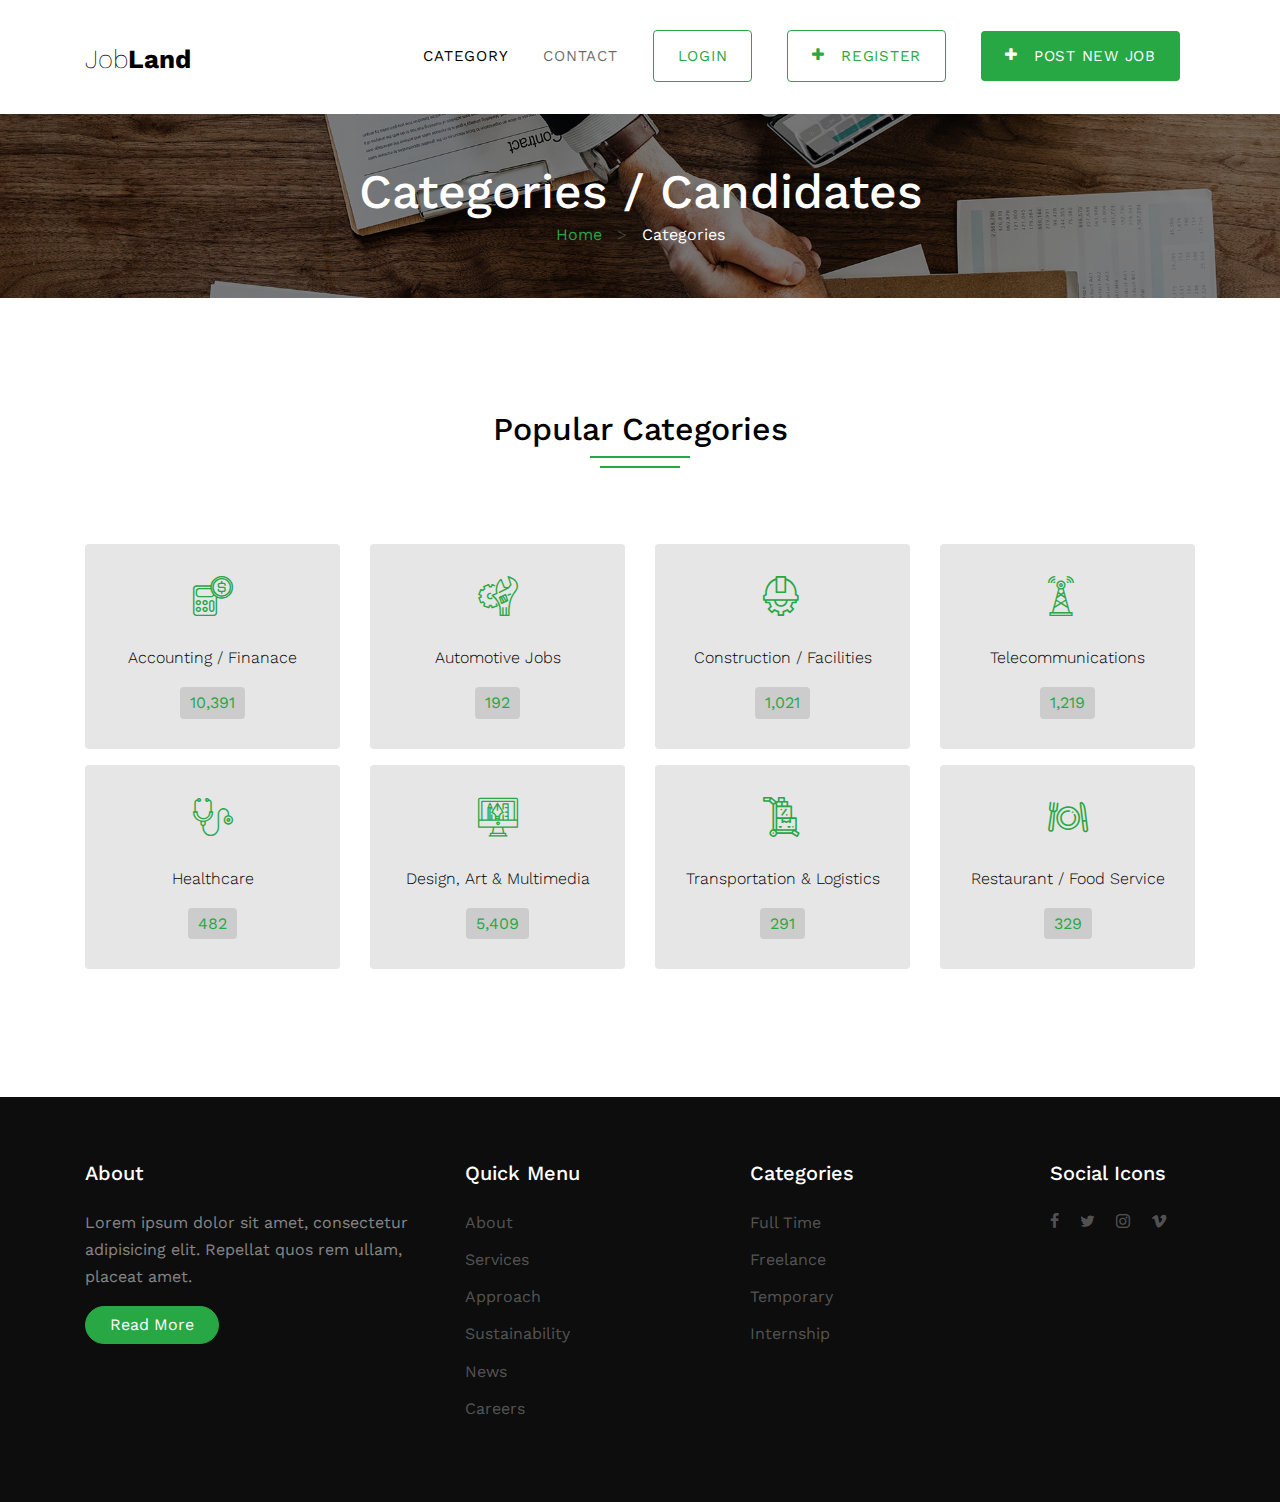
<file: categories.html>
<!DOCTYPE html>
<html lang="en">
  <head>
    <title>Job Land</title>
    <meta charset="utf-8">
    <meta name="viewport" content="width=device-width, initial-scale=1, shrink-to-fit=no">

    <link href="https://fonts.googleapis.com/css?family=Amatic+SC:400,700|Work+Sans:300,400,700" rel="stylesheet">
    <link rel="stylesheet" href="fonts/icomoon/style.css">

    <link rel="stylesheet" href="css/bootstrap.min.css">
    <!-- <link rel="stylesheet" href="css/magnific-popup.css"> -->
    <!-- <link rel="stylesheet" href="css/jquery-ui.css"> -->
    <!-- <link rel="stylesheet" href="css/owl.carousel.min.css"> -->
    <!-- <link rel="stylesheet" href="css/owl.theme.default.min.css"> -->
    <!-- <link rel="stylesheet" href="css/bootstrap-datepicker.css"> -->
    <!-- <link rel="stylesheet" href="css/animate.css"> -->
    
    <!-- <link rel="stylesheet" href="https://cdn.jsdelivr.net/npm/mediaelement@4.2.7/build/mediaelementplayer.min.css"> -->
    
    
    
    <link rel="stylesheet" href="fonts/flaticon/font/flaticon.css">
  
    <!-- <link rel="stylesheet" href="css/aos.css"> -->

    <link rel="stylesheet" href="css/style.css">
    
  </head>
  <body>
  
  <div class="site-wrap">

    <div class="site-mobile-menu">
      <div class="site-mobile-menu-header">
        <div class="site-mobile-menu-close mt-3">
          <span class="icon-close2 js-menu-toggle"></span>
        </div>
      </div>
      <div class="site-mobile-menu-body"></div>
    </div> <!-- .site-mobile-menu -->
    
    
    <div class="site-navbar-wrap js-site-navbar bg-white">
      
      <div class="container">
        <div class="site-navbar bg-light">
          <div class="py-1">
            <div class="row align-items-center">
              <div class="col-2">
                <h2 class="mb-0 site-logo"><a href="index.html">Job<strong class="font-weight-bold">Land</strong> </a></h2>
              </div>
              <div class="col-10">
                <nav class="site-navigation text-right" role="navigation">
                  <div class="container">
                    <div class="d-inline-block d-lg-none ml-md-0 mr-auto py-3"><a href="#" class="site-menu-toggle js-menu-toggle text-black"><span class="icon-menu h3"></span></a></div>
                    <ul class="site-menu js-clone-nav d-none d-lg-block">
                      <li class="active"><a href="categories.html">Category</a></li>
                      <li><a href="contact.html">Contact</a></li>
                      <li><a href="login.html"><span class="bg-green py-3 px-4 rounded">Login</span></a></li>
                      <li><a href="register.html"><span class="bg-green py-3 px-4 rounded"><span class="icon-plus mr-3"></span>Register</span></a></li> 
                      <li><a href="new-post.html"><span class="bg-primary text-white py-3 px-4 rounded"><span class="icon-plus mr-3"></span>Post New Job</span></a></li>
                  </ul>
                  </div>
                </nav>
              </div>
            </div>
          </div>
        </div>
      </div>
    </div>
  
    <div style="height: 113px;"></div>

    <div class="unit-5 overlay" style="background-image: url('images/hero_1.jpg');">
      <div class="container text-center">
        <h2 class="mb-0">Categories / Candidates</h2>
        <p class="mb-0 unit-6"><a href="index.html">Home</a> <span class="sep">></span> <span>Categories</span></p>
      </div>
    </div>

    
    

    <div class="site-section">
      <div class="container">
        <div class="row">
          <div class="col-md-6 mx-auto text-center mb-5 section-heading">
            <h2 class="mb-5">Popular Categories</h2>
          </div>
        </div>
        <div class="row">
          <div class="col-sm-6 col-md-4 col-lg-3 mb-3" data-aos="fade-up" data-aos-delay="100">
            <a href="#" class="h-100 feature-item">
              <span class="d-block icon flaticon-calculator mb-3 text-primary"></span>
              <h2>Accounting / Finanace</h2>
              <span class="counting">10,391</span>
            </a>
          </div>
          <div class="col-sm-6 col-md-4 col-lg-3 mb-3" data-aos="fade-up" data-aos-delay="200">
            <a href="#" class="h-100 feature-item">
              <span class="d-block icon flaticon-wrench mb-3 text-primary"></span>
              <h2>Automotive Jobs</h2>
              <span class="counting">192</span>
            </a>
          </div>
          <div class="col-sm-6 col-md-4 col-lg-3 mb-3" data-aos="fade-up" data-aos-delay="300">
            <a href="#" class="h-100 feature-item">
              <span class="d-block icon flaticon-worker mb-3 text-primary"></span>
              <h2>Construction / Facilities</h2>
              <span class="counting">1,021</span>
            </a>
          </div>
          <div class="col-sm-6 col-md-4 col-lg-3 mb-3" data-aos="fade-up" data-aos-delay="400">
            <a href="#" class="h-100 feature-item">
              <span class="d-block icon flaticon-telecommunications mb-3 text-primary"></span>
              <h2>Telecommunications</h2>
              <span class="counting">1,219</span>
            </a>
          </div>
          <div class="col-sm-6 col-md-4 col-lg-3 mb-3" data-aos="fade-up" data-aos-delay="500">
            <a href="#" class="h-100 feature-item">
              <span class="d-block icon flaticon-stethoscope mb-3 text-primary"></span>
              <h2>Healthcare</h2>
              <span class="counting">482</span>
            </a>
          </div>
          <div class="col-sm-6 col-md-4 col-lg-3 mb-3" data-aos="fade-up" data-aos-delay="600">
            <a href="#" class="h-100 feature-item">
              <span class="d-block icon flaticon-computer-graphic mb-3 text-primary"></span>
              <h2>Design, Art &amp; Multimedia</h2>
              <span class="counting">5,409</span>
            </a>
          </div>
          <div class="col-sm-6 col-md-4 col-lg-3 mb-3" data-aos="fade-up" data-aos-delay="700">
            <a href="#" class="h-100 feature-item">
              <span class="d-block icon flaticon-trolley mb-3 text-primary"></span>
              <h2>Transportation &amp; Logistics</h2>
              <span class="counting">291</span>
            </a>
          </div>
          <div class="col-sm-6 col-md-4 col-lg-3 mb-3" data-aos="fade-up" data-aos-delay="800">
            <a href="#" class="h-100 feature-item">
              <span class="d-block icon flaticon-restaurant mb-3 text-primary"></span>
              <h2>Restaurant / Food Service</h2>
              <span class="counting">329</span>
            </a>
          </div>
        </div>

      </div>
    </div>
    <footer class="site-footer">
      <div class="container">
        

        <div class="row">
          <div class="col-md-4">
            <h3 class="footer-heading mb-4 text-white">About</h3>
            <p>Lorem ipsum dolor sit amet, consectetur adipisicing elit. Repellat quos rem ullam, placeat amet.</p>
            <p><a href="#" class="btn btn-primary pill text-white px-4">Read More</a></p>
          </div>
          <div class="col-md-6">
            <div class="row">
              <div class="col-md-6">
                <h3 class="footer-heading mb-4 text-white">Quick Menu</h3>
                  <ul class="list-unstyled">
                    <li><a href="#">About</a></li>
                    <li><a href="#">Services</a></li>
                    <li><a href="#">Approach</a></li>
                    <li><a href="#">Sustainability</a></li>
                    <li><a href="#">News</a></li>
                    <li><a href="#">Careers</a></li>
                  </ul>
              </div>
              <div class="col-md-6">
                <h3 class="footer-heading mb-4 text-white">Categories</h3>
                  <ul class="list-unstyled">
                    <li><a href="#">Full Time</a></li>
                    <li><a href="#">Freelance</a></li>
                    <li><a href="#">Temporary</a></li>
                    <li><a href="#">Internship</a></li>
                  </ul>
              </div>
            </div>
          </div>

          
          <div class="col-md-2">
            <div class="col-md-12"><h3 class="footer-heading mb-4 text-white">Social Icons</h3></div>
              <div class="col-md-12">
                <p>
                  <a href="#" class="pb-2 pr-2 pl-0"><span class="icon-facebook"></span></a>
                  <a href="#" class="p-2"><span class="icon-twitter"></span></a>
                  <a href="#" class="p-2"><span class="icon-instagram"></span></a>
                  <a href="#" class="p-2"><span class="icon-vimeo"></span></a>
                </p>
              </div>
          </div>
        </div>
      </div>
    </footer>
  </div>

  <!-- <script src="js/jquery-3.3.1.min.js"></script> -->
  <!-- <script src="js/jquery-migrate-3.0.1.min.js"></script> -->
  <!-- <script src="js/jquery-ui.js"></script> -->
  <!-- <script src="js/popper.min.js"></script> -->
  <!-- <script src="js/bootstrap.min.js"></script> -->
  <!-- <script src="js/owl.carousel.min.js"></script> -->
  <!-- <script src="js/jquery.stellar.min.js"></script> -->
  <!-- <script src="js/jquery.countdown.min.js"></script> -->
  <!-- <script src="js/jquery.magnific-popup.min.js"></script> -->
  <!-- <script src="js/bootstrap-datepicker.min.js"></script> -->
  <!-- <script src="js/aos.js"></script> -->

  
  <!-- <script src="js/mediaelement-and-player.min.js"></script> -->

  <!-- <script src="js/main.js"></script> -->
    

  </body>
</html>
</file>
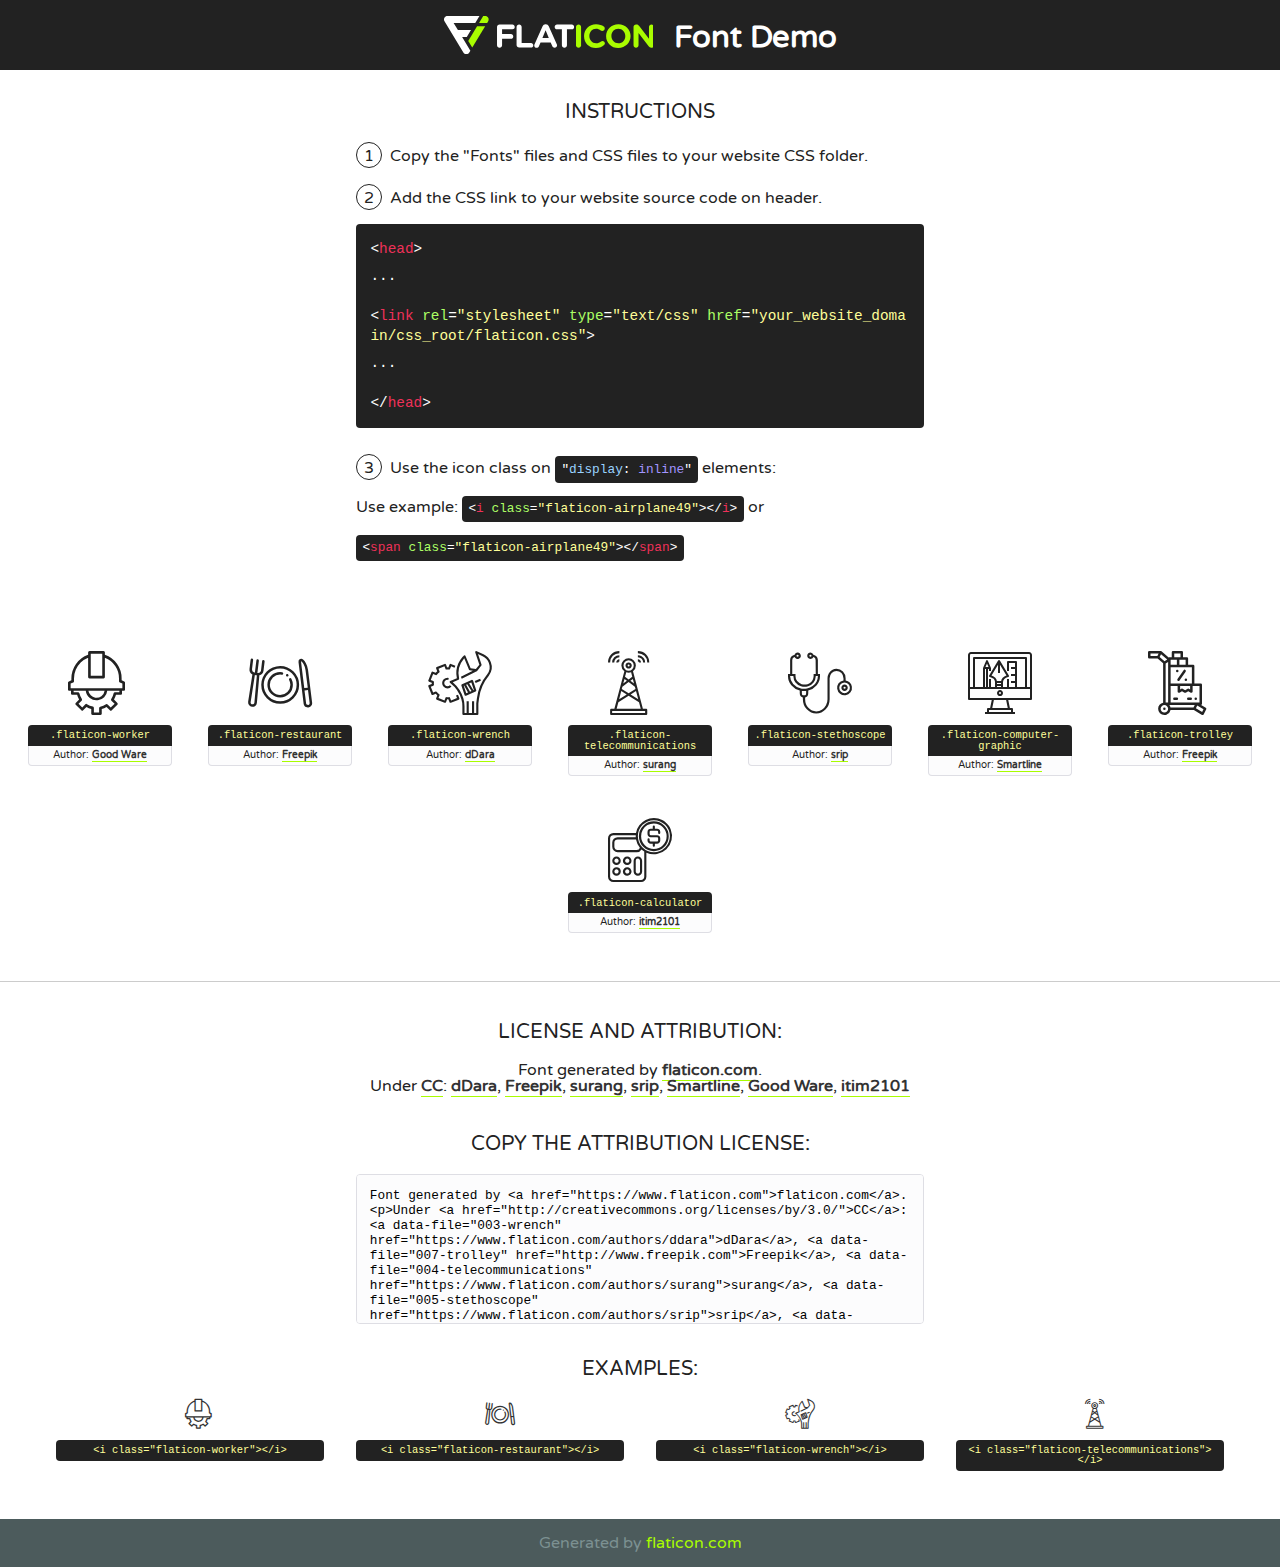
<file: fonts/flaticon/font/flaticon.html>
<!DOCTYPE html>
<!--
  Flaticon icon font: Flaticon
  Creation date: 16/11/2018 06:22
-->
<html>
<!DOCTYPE html>
<html>

<head>
    <title>Flaticon WebFont</title>
    <link href="http://fonts.googleapis.com/css?family=Varela+Round" rel="stylesheet" type="text/css" />
    <link rel="stylesheet" type="text/css" href="flaticon.css">
    <meta charset="UTF-8">
    <style>
    html, body, div, span, applet, object, iframe,
    h1, h2, h3, h4, h5, h6, p, blockquote, pre,
    a, abbr, acronym, address, big, cite, code,
    del, dfn, em, img, ins, kbd, q, s, samp,
    small, strike, strong, sub, sup, tt, var,
    b, u, i, center,
    dl, dt, dd, ol, ul, li,
    fieldset, form, label, legend,
    table, caption, tbody, tfoot, thead, tr, th, td,
    article, aside, canvas, details, embed, 
    figure, figcaption, footer, header, hgroup, 
    menu, nav, output, ruby, section, summary,
    time, mark, audio, video {
        margin: 0;
        padding: 0;
        border: 0;
        font-size: 100%;
        font: inherit;
        vertical-align: baseline;
    }
    /* HTML5 display-role reset for older browsers */
    article, aside, details, figcaption, figure, 
    footer, header, hgroup, menu, nav, section {
        display: block;
    }
    body {
        line-height: 1;
    }
    ol, ul {
        list-style: none;
    }
    blockquote, q {
        quotes: none;
    }
    blockquote:before, blockquote:after,
    q:before, q:after {
        content: '';
        content: none;
    }
    table {
        border-collapse: collapse;
        border-spacing: 0;
    }
    body {
        font-family: 'Varela Round', Helvetica, Arial, sans-serif;
        font-size: 16px;
        color: #222;
    }
    a {
        color: #333;
        border-bottom: 1px solid #a9fd00;
        font-weight: bold;
        text-decoration: none;
    }
    * {
        -moz-box-sizing: border-box;
        -webkit-box-sizing: border-box;
        box-sizing: border-box;
        margin: 0;
        padding: 0;
    }
    [class^="flaticon-"]:before, [class*=" flaticon-"]:before, [class^="flaticon-"]:after, [class*=" flaticon-"]:after {
        font-family: Flaticon;
        font-size: 30px;
        font-style: normal;
        margin-left: 20px;
        color: #333;
    }
    .wrapper {
        max-width: 600px;
        margin: auto;
        padding: 0 1em;
    }
    .title {
        font-size: 1.25em;
        text-align: center;
        margin-bottom: 1em;
        text-transform: uppercase;
    }
    header {
        text-align: center;
        background-color: #222;
        color: #fff;
        padding: 1em;
    }
    header .logo {
        width: 210px;
        height: 38px;
        display: inline-block;
        vertical-align: middle;
        margin-right: 1em;
        border: none;
    }
    header strong {
        font-size: 1.95em;
        font-weight: bold;
        vertical-align: middle;
        margin-top: 5px;
        display: inline-block;
    }
    .demo {
        margin: 2em auto;
        line-height: 1.25em;
    }
    .demo ul li {
        margin-bottom: 1em;
    }
    .demo ul li .num {
        color: #222;
        border-radius: 20px;
        display: inline-block;
        width: 26px;
        padding: 3px;
        height: 26px;
        text-align: center;
        margin-right: 0.5em;
        border: 1px solid #222;
    }
    .demo ul li code {
        background-color: #222;
        border-radius: 4px;
        padding: 0.25em 0.5em;
        display: inline-block;
        color: #fff;
        font-family: Consolas,Monaco,Lucida Console,Liberation Mono,DejaVu Sans Mono,Bitstream Vera Sans Mono,Courier New, monospace;
        font-weight: lighter;
        margin-top: 1em;
        font-size: 0.8em;
        word-break: break-all;
    }
    .demo ul li code.big {
        padding: 1em;
        font-size: 0.9em;
    }
    .demo ul li code .red {
        color: #EF3159;
    }
    .demo ul li code .green {
        color: #ACFF65;
    }
    .demo ul li code .yellow {
        color: #FFFF99;
    }
    .demo ul li code .blue {
        color: #99D3FF;
    }
    .demo ul li code .purple {
        color: #A295FF;
    }
    .demo ul li code .dots {
        margin-top: 0.5em;
        display: block;
    }
    #glyphs {
        border-bottom: 1px solid #ccc;
        padding: 2em 0;
        text-align: center;
    }
    .glyph {
        display: inline-block;
        width: 9em;
        margin: 1em;
        text-align: center;
        vertical-align: top;
        background: #FFF;
    }
    .glyph .glyph-icon {
        padding: 10px;
        display: block;
        font-family:"Flaticon";
        font-size: 64px;
        line-height: 1;
    }
    .glyph .glyph-icon:before {
        font-size: 64px;
        color: #222;
        margin-left: 0;
    }
    .class-name {
        font-size: 0.65em;
        background-color: #222;
        color: #fff;
        border-radius: 4px 4px 0 0;
        padding: 0.5em;
        color: #FFFF99;
        font-family: Consolas,Monaco,Lucida Console,Liberation Mono,DejaVu Sans Mono,Bitstream Vera Sans Mono,Courier New, monospace;
    }
    .author-name {
        font-size: 0.6em;
        background-color: #fcfcfd;
        border: 1px solid #DEDEE4;
        border-top: 0;
        border-radius: 0 0 4px 4px;
        padding: 0.5em;
    }
    .class-name:last-child {
        font-size: 10px;
        color:#888;
    }
    .class-name:last-child a {
        font-size: 10px;
        color:#555;
    }
    .class-name:last-child a:hover {
        color:#a9fd00;
    }
    .glyph > input {
        display: block;
        width: 100px;
        margin: 5px auto;
        text-align: center;
        font-size: 12px;
        cursor: text;
    }
    .glyph > input.icon-input {
        font-family:"Flaticon";
        font-size: 16px;
        margin-bottom: 10px;
    }
    .attribution .title {
        margin-top: 2em;
    }
    .attribution textarea {
        background-color: #fcfcfd;
        padding: 1em;
        border: none;
        box-shadow: none;
        border: 1px solid #DEDEE4;
        border-radius: 4px;
        resize: none;
        width: 100%;
        height: 150px;
        font-size: 0.8em;
        font-family: Consolas,Monaco,Lucida Console,Liberation Mono,DejaVu Sans Mono,Bitstream Vera Sans Mono,Courier New, monospace;
        -webkit-appearance: none;
    }
    .iconsuse {
        margin: 2em auto;
        text-align: center;
        max-width: 1200px;
    }
    .iconsuse:after {
        content: '';
        display: table;
        clear: both;
    }
    .iconsuse .image {
        float: left;
        width: 25%;
        padding: 0 1em;
    }
    .iconsuse .image p {
        margin-bottom: 1em;
    }
    .iconsuse .image span {
        display: block;
        font-size: 0.65em;
        background-color: #222;
        color: #fff;
        border-radius: 4px;
        padding: 0.5em;
        color: #FFFF99;
        margin-top: 1em;
        font-family: Consolas,Monaco,Lucida Console,Liberation Mono,DejaVu Sans Mono,Bitstream Vera Sans Mono,Courier New, monospace;
    }
    #footer {
        text-align: center;
        background-color: #4C5B5C;
        color: #7c9192;
        padding: 1em;
    }
    #footer a {
        border: none;
        color: #a9fd00;
        font-weight: normal;
    }
    @media (max-width: 960px) {
        .iconsuse .image {
            width: 50%;
        }
    }
    @media (max-width: 560px) {
        .iconsuse .image {
            width: 100%;
        }
    }
    </style>
</head>

<body class="characters-off">

    <header>
        <a href="https://www.flaticon.com" target="_blank" class="logo">
            <svg version="1.1" xmlns="http://www.w3.org/2000/svg" xmlns:xlink="http://www.w3.org/1999/xlink" xmlns:a="http://ns.adobe.com/AdobeSVGViewerExtensions/3.0/" viewBox="0 0 560.875 102.036" enable-background="new 0 0 560.875 102.036" xml:space="preserve">
                <defs>
                </defs>
                <g>
                    <g class="letters">
                        <path fill="#ffffff" d="M141.596,29.675c0-3.777,2.985-6.767,6.764-6.767h34.438c3.426,0,6.15,2.728,6.15,6.15
                        c0,3.43-2.724,6.149-6.15,6.149h-27.674v13.091h23.719c3.429,0,6.151,2.724,6.151,6.15c0,3.43-2.723,6.149-6.151,6.149h-23.719
                        v17.574c0,3.773-2.986,6.761-6.764,6.761c-3.779,0-6.764-2.989-6.764-6.761V29.675z"></path>
                        <path fill="#ffffff" d="M193.844,29.149c0-3.781,2.985-6.767,6.764-6.767c3.776,0,6.763,2.985,6.763,6.767v42.957h25.039
                        c3.426,0,6.149,2.726,6.149,6.153c0,3.425-2.723,6.15-6.149,6.15h-31.802c-3.779,0-6.764-2.986-6.764-6.768V29.149z"></path>
                        <path fill="#ffffff" d="M241.891,75.71l21.438-48.407c1.492-3.341,4.215-5.357,7.906-5.357h0.792
                        c3.686,0,6.323,2.017,7.815,5.357l21.439,48.407c0.436,0.967,0.701,1.845,0.701,2.723c0,3.602-2.809,6.501-6.414,6.501
                        c-3.161,0-5.269-1.845-6.499-4.655l-4.132-9.661h-27.059l-4.301,10.102c-1.144,2.631-3.426,4.214-6.237,4.214
                        c-3.517,0-6.24-2.81-6.24-6.325C241.1,77.64,241.451,76.677,241.891,75.71z M279.932,58.666l-8.521-20.297l-8.526,20.297H279.932
                        z"></path>
                        <path fill="#ffffff" d="M314.864,35.387H301.86c-3.429,0-6.239-2.813-6.239-6.238c0-3.429,2.811-6.24,6.239-6.24h39.533
                        c3.426,0,6.237,2.811,6.237,6.24c0,3.425-2.811,6.238-6.237,6.238h-13.001v42.785c0,3.773-2.99,6.761-6.764,6.761
                        c-3.779,0-6.764-2.989-6.764-6.761V35.387z"></path>
                        <path fill="#A9FD00" d="M352.615,29.149c0-3.781,2.985-6.767,6.767-6.767c3.774,0,6.761,2.985,6.761,6.767v49.024
                        c0,3.773-2.987,6.761-6.761,6.761c-3.781,0-6.767-2.989-6.767-6.761V29.149z"></path>
                        <path fill="#A9FD00" d="M374.132,53.836v-0.179c0-17.481,13.178-31.801,32.065-31.801c9.22,0,15.459,2.458,20.557,6.238
                        c1.402,1.054,2.637,2.985,2.637,5.357c0,3.692-2.985,6.59-6.681,6.59c-1.845,0-3.071-0.702-4.044-1.319
                        c-3.776-2.813-7.729-4.393-12.562-4.393c-10.364,0-17.831,8.611-17.831,19.154v0.173c0,10.542,7.291,19.329,17.831,19.329
                        c5.715,0,9.492-1.756,13.359-4.834c1.049-0.874,2.458-1.491,4.039-1.491c3.429,0,6.325,2.813,6.325,6.236
                        c0,2.106-1.056,3.78-2.282,4.834c-5.539,4.834-12.036,7.733-21.878,7.733C387.572,85.464,374.132,71.493,374.132,53.836z"></path>
                        <path fill="#A9FD00" d="M433.009,53.836v-0.179c0-17.481,13.79-31.801,32.766-31.801c18.981,0,32.592,14.143,32.592,31.628v0.173
                        c0,17.483-13.785,31.807-32.769,31.807C446.625,85.464,433.009,71.32,433.009,53.836z M484.224,53.836v-0.179
                        c0-10.539-7.725-19.326-18.626-19.326c-10.893,0-18.449,8.611-18.449,19.154v0.173c0,10.542,7.73,19.329,18.626,19.329
                        C476.676,72.986,484.224,64.378,484.224,53.836z"></path>
                        <path fill="#A9FD00" d="M506.233,29.321c0-3.774,2.99-6.763,6.767-6.763h1.401c3.252,0,5.183,1.583,7.029,3.953l26.093,34.265
                        V29.059c0-3.692,2.99-6.677,6.681-6.677c3.683,0,6.671,2.985,6.671,6.677v48.934c0,3.78-2.987,6.765-6.764,6.765h-0.436
                        c-3.257,0-5.188-1.581-7.034-3.953l-27.056-35.492v32.944c0,3.687-2.985,6.676-6.678,6.676c-3.683,0-6.673-2.989-6.673-6.676
                        V29.321z"></path>
                    </g>
                    <g class="insignia">
                        <path fill="#ffffff" d="M48.372,56.137h12.517l11.156-18.537H37.186L25.688,18.539h57.825L94.668,0H9.271
                        C5.925,0,2.842,1.801,1.198,4.716c-1.644,2.907-1.593,6.482,0.134,9.343l50.38,83.501c1.678,2.781,4.689,4.476,7.938,4.476
                        c3.246,0,6.257-1.695,7.935-4.476l2.898-4.804L48.372,56.137z"></path>
                        <g class="i">
                            <path fill="#A9FD00" d="M93.575,18.539h0.031v0.004l21.652,0.004l2.705-4.488c1.727-2.861,1.778-6.436,0.133-9.343
                            C116.454,1.801,113.371,0,110.026,0h-5.294L93.575,18.539z"></path>
                            <polygon fill="#A9FD00" points="88.291,27.356 64.725,66.486 75.519,84.404 109.942,27.356"></polygon>
                        </g>
                    </g>
                </g>
            </svg>
        </a>
        <strong>Font Demo</strong>
    </header>


    <section class="demo wrapper">

        <p class="title">Instructions</p>

        <ul>
            <li>
                <span class="num">1</span>Copy the "Fonts" files and CSS files to your website CSS folder.
            </li>
            <li>
                <span class="num">2</span>Add the CSS link to your website source code on header.
                <code class="big">
                    &lt;<span class="red">head</span>&gt;
                    <br/><span class="dots">...</span>
                    <br/>&lt;<span class="red">link</span> <span class="green">rel</span>=<span class="yellow">"stylesheet"</span> <span class="green">type</span>=<span class="yellow">"text/css"</span> <span class="green">href</span>=<span class="yellow">"your_website_domain/css_root/flaticon.css"</span>&gt;
                    <br/><span class="dots">...</span>
                    <br/>&lt;/<span class="red">head</span>&gt;
                </code>
            </li>

            <li>
                <p>
                    <span class="num">3</span>Use the icon class on <code>"<span class="blue">display</span>:<span class="purple"> inline</span>"</code> elements:
                    <br />
                    Use example: <code>&lt;<span class="red">i</span> <span class="green">class</span>=<span class="yellow">&quot;flaticon-airplane49&quot;</span>&gt;&lt;/<span class="red">i</span>&gt;</code> or <code>&lt;<span class="red">span</span> <span class="green">class</span>=<span class="yellow">&quot;flaticon-airplane49&quot;</span>&gt;&lt;/<span class="red">span</span>&gt;</code>
            </li>
        </ul>

    </section>




   <section id="glyphs">          
    
      
        <div class="glyph"><div class="glyph-icon flaticon-worker"></div>
            <div class="class-name">.flaticon-worker</div>
            <div class="author-name">Author: <a data-file="001-worker" href="https://www.flaticon.com/authors/good-ware">Good Ware</a> </div> 
        </div>        
        
        <div class="glyph"><div class="glyph-icon flaticon-restaurant"></div>
            <div class="class-name">.flaticon-restaurant</div>
            <div class="author-name">Author: <a data-file="002-restaurant" href="http://www.freepik.com">Freepik</a> </div> 
        </div>        
        
        <div class="glyph"><div class="glyph-icon flaticon-wrench"></div>
            <div class="class-name">.flaticon-wrench</div>
            <div class="author-name">Author: <a data-file="003-wrench" href="https://www.flaticon.com/authors/ddara">dDara</a> </div> 
        </div>        
        
        <div class="glyph"><div class="glyph-icon flaticon-telecommunications"></div>
            <div class="class-name">.flaticon-telecommunications</div>
            <div class="author-name">Author: <a data-file="004-telecommunications" href="https://www.flaticon.com/authors/surang">surang</a> </div> 
        </div>        
        
        <div class="glyph"><div class="glyph-icon flaticon-stethoscope"></div>
            <div class="class-name">.flaticon-stethoscope</div>
            <div class="author-name">Author: <a data-file="005-stethoscope" href="https://www.flaticon.com/authors/srip">srip</a> </div> 
        </div>        
        
        <div class="glyph"><div class="glyph-icon flaticon-computer-graphic"></div>
            <div class="class-name">.flaticon-computer-graphic</div>
            <div class="author-name">Author: <a data-file="006-computer-graphic" href="https://www.flaticon.com/authors/smartline">Smartline</a> </div> 
        </div>        
        
        <div class="glyph"><div class="glyph-icon flaticon-trolley"></div>
            <div class="class-name">.flaticon-trolley</div>
            <div class="author-name">Author: <a data-file="007-trolley" href="http://www.freepik.com">Freepik</a> </div> 
        </div>        
        
        <div class="glyph"><div class="glyph-icon flaticon-calculator"></div>
            <div class="class-name">.flaticon-calculator</div>
            <div class="author-name">Author: <a data-file="008-calculator" href="https://www.flaticon.com/authors/itim2101">itim2101</a> </div> 
        </div>        
        

    </section>



    <section class="attribution wrapper"   style="text-align:center;">

      <div class="title">License and attribution:</div><div class="attrDiv">Font generated by <a href="https://www.flaticon.com">flaticon.com</a>. <div><p>Under <a href="http://creativecommons.org/licenses/by/3.0/">CC</a>: <a data-file="003-wrench" href="https://www.flaticon.com/authors/ddara">dDara</a>, <a data-file="007-trolley" href="http://www.freepik.com">Freepik</a>, <a data-file="004-telecommunications" href="https://www.flaticon.com/authors/surang">surang</a>, <a data-file="005-stethoscope" href="https://www.flaticon.com/authors/srip">srip</a>, <a data-file="006-computer-graphic" href="https://www.flaticon.com/authors/smartline">Smartline</a>, <a data-file="001-worker" href="https://www.flaticon.com/authors/good-ware">Good Ware</a>, <a data-file="008-calculator" href="https://www.flaticon.com/authors/itim2101">itim2101</a></p>  </div>
      </div>
      <div class="title">Copy the Attribution License:</div>

    <textarea onclick="this.focus();this.select();">Font generated by &lt;a href=&quot;https://www.flaticon.com&quot;&gt;flaticon.com&lt;/a&gt;. <p>Under <a href="http://creativecommons.org/licenses/by/3.0/">CC</a>: <a data-file="003-wrench" href="https://www.flaticon.com/authors/ddara">dDara</a>, <a data-file="007-trolley" href="http://www.freepik.com">Freepik</a>, <a data-file="004-telecommunications" href="https://www.flaticon.com/authors/surang">surang</a>, <a data-file="005-stethoscope" href="https://www.flaticon.com/authors/srip">srip</a>, <a data-file="006-computer-graphic" href="https://www.flaticon.com/authors/smartline">Smartline</a>, <a data-file="001-worker" href="https://www.flaticon.com/authors/good-ware">Good Ware</a>, <a data-file="008-calculator" href="https://www.flaticon.com/authors/itim2101">itim2101</a></p>  
     </textarea>

    </section>

    <section class="iconsuse">

          <div class="title">Examples:</div>            
             
            <div class="image">
                <p>
                    <i class="glyph-icon flaticon-worker"></i> 
                    <span>&lt;i class=&quot;flaticon-worker&quot;&gt;&lt;/i&gt;</span>
                </p>
            </div>
            
            <div class="image">
                <p>
                    <i class="glyph-icon flaticon-restaurant"></i> 
                    <span>&lt;i class=&quot;flaticon-restaurant&quot;&gt;&lt;/i&gt;</span>
                </p>
            </div>
            
            <div class="image">
                <p>
                    <i class="glyph-icon flaticon-wrench"></i> 
                    <span>&lt;i class=&quot;flaticon-wrench&quot;&gt;&lt;/i&gt;</span>
                </p>
            </div>
            
            <div class="image">
                <p>
                    <i class="glyph-icon flaticon-telecommunications"></i> 
                    <span>&lt;i class=&quot;flaticon-telecommunications&quot;&gt;&lt;/i&gt;</span>
                </p>
            </div>
                       
        </div>
                            
    </section>

<div id="footer">
    <div>Generated by <a href="https://www.flaticon.com">flaticon.com</a>
    </div>
</div>



</body>
</html>
</file>
<file: fonts/icomoon/style.css>
@font-face {
  font-family: 'icomoon';
  src:  url('fonts/icomoon.eot?10si43');
  src:  url('fonts/icomoon.eot?10si43#iefix') format('embedded-opentype'),
    url('fonts/icomoon.ttf?10si43') format('truetype'),
    url('fonts/icomoon.woff?10si43') format('woff'),
    url('fonts/icomoon.svg?10si43#icomoon') format('svg');
  font-weight: normal;
  font-style: normal;
}

[class^="icon-"], [class*=" icon-"] {
  /* use !important to prevent issues with browser extensions that change fonts */
  font-family: 'icomoon' !important;
  speak: none;
  font-style: normal;
  font-weight: normal;
  font-variant: normal;
  text-transform: none;
  line-height: 1;

  /* Better Font Rendering =========== */
  -webkit-font-smoothing: antialiased;
  -moz-osx-font-smoothing: grayscale;
}

.icon-asterisk:before {
  content: "\f069";
}
.icon-plus:before {
  content: "\f067";
}
.icon-question:before {
  content: "\f128";
}
.icon-minus:before {
  content: "\f068";
}
.icon-glass:before {
  content: "\f000";
}
.icon-music:before {
  content: "\f001";
}
.icon-search:before {
  content: "\f002";
}
.icon-envelope-o:before {
  content: "\f003";
}
.icon-heart:before {
  content: "\f004";
}
.icon-star:before {
  content: "\f005";
}
.icon-star-o:before {
  content: "\f006";
}
.icon-user:before {
  content: "\f007";
}
.icon-film:before {
  content: "\f008";
}
.icon-th-large:before {
  content: "\f009";
}
.icon-th:before {
  content: "\f00a";
}
.icon-th-list:before {
  content: "\f00b";
}
.icon-check:before {
  content: "\f00c";
}
.icon-close:before {
  content: "\f00d";
}
.icon-remove:before {
  content: "\f00d";
}
.icon-times:before {
  content: "\f00d";
}
.icon-search-plus:before {
  content: "\f00e";
}
.icon-search-minus:before {
  content: "\f010";
}
.icon-power-off:before {
  content: "\f011";
}
.icon-signal:before {
  content: "\f012";
}
.icon-cog:before {
  content: "\f013";
}
.icon-gear:before {
  content: "\f013";
}
.icon-trash-o:before {
  content: "\f014";
}
.icon-home:before {
  content: "\f015";
}
.icon-file-o:before {
  content: "\f016";
}
.icon-clock-o:before {
  content: "\f017";
}
.icon-road:before {
  content: "\f018";
}
.icon-download:before {
  content: "\f019";
}
.icon-arrow-circle-o-down:before {
  content: "\f01a";
}
.icon-arrow-circle-o-up:before {
  content: "\f01b";
}
.icon-inbox:before {
  content: "\f01c";
}
.icon-play-circle-o:before {
  content: "\f01d";
}
.icon-repeat:before {
  content: "\f01e";
}
.icon-rotate-right:before {
  content: "\f01e";
}
.icon-refresh:before {
  content: "\f021";
}
.icon-list-alt:before {
  content: "\f022";
}
.icon-lock:before {
  content: "\f023";
}
.icon-flag:before {
  content: "\f024";
}
.icon-headphones:before {
  content: "\f025";
}
.icon-volume-off:before {
  content: "\f026";
}
.icon-volume-down:before {
  content: "\f027";
}
.icon-volume-up:before {
  content: "\f028";
}
.icon-qrcode:before {
  content: "\f029";
}
.icon-barcode:before {
  content: "\f02a";
}
.icon-tag:before {
  content: "\f02b";
}
.icon-tags:before {
  content: "\f02c";
}
.icon-book:before {
  content: "\f02d";
}
.icon-bookmark:before {
  content: "\f02e";
}
.icon-print:before {
  content: "\f02f";
}
.icon-camera:before {
  content: "\f030";
}
.icon-font:before {
  content: "\f031";
}
.icon-bold:before {
  content: "\f032";
}
.icon-italic:before {
  content: "\f033";
}
.icon-text-height:before {
  content: "\f034";
}
.icon-text-width:before {
  content: "\f035";
}
.icon-align-left:before {
  content: "\f036";
}
.icon-align-center:before {
  content: "\f037";
}
.icon-align-right:before {
  content: "\f038";
}
.icon-align-justify:before {
  content: "\f039";
}
.icon-list:before {
  content: "\f03a";
}
.icon-dedent:before {
  content: "\f03b";
}
.icon-outdent:before {
  content: "\f03b";
}
.icon-indent:before {
  content: "\f03c";
}
.icon-video-camera:before {
  content: "\f03d";
}
.icon-image:before {
  content: "\f03e";
}
.icon-photo:before {
  content: "\f03e";
}
.icon-picture-o:before {
  content: "\f03e";
}
.icon-pencil:before {
  content: "\f040";
}
.icon-map-marker:before {
  content: "\f041";
}
.icon-adjust:before {
  content: "\f042";
}
.icon-tint:before {
  content: "\f043";
}
.icon-edit:before {
  content: "\f044";
}
.icon-pencil-square-o:before {
  content: "\f044";
}
.icon-share-square-o:before {
  content: "\f045";
}
.icon-check-square-o:before {
  content: "\f046";
}
.icon-arrows:before {
  content: "\f047";
}
.icon-step-backward:before {
  content: "\f048";
}
.icon-fast-backward:before {
  content: "\f049";
}
.icon-backward:before {
  content: "\f04a";
}
.icon-play:before {
  content: "\f04b";
}
.icon-pause:before {
  content: "\f04c";
}
.icon-stop:before {
  content: "\f04d";
}
.icon-forward:before {
  content: "\f04e";
}
.icon-fast-forward:before {
  content: "\f050";
}
.icon-step-forward:before {
  content: "\f051";
}
.icon-eject:before {
  content: "\f052";
}
.icon-chevron-left:before {
  content: "\f053";
}
.icon-chevron-right:before {
  content: "\f054";
}
.icon-plus-circle:before {
  content: "\f055";
}
.icon-minus-circle:before {
  content: "\f056";
}
.icon-times-circle:before {
  content: "\f057";
}
.icon-check-circle:before {
  content: "\f058";
}
.icon-question-circle:before {
  content: "\f059";
}
.icon-info-circle:before {
  content: "\f05a";
}
.icon-crosshairs:before {
  content: "\f05b";
}
.icon-times-circle-o:before {
  content: "\f05c";
}
.icon-check-circle-o:before {
  content: "\f05d";
}
.icon-ban:before {
  content: "\f05e";
}
.icon-arrow-left:before {
  content: "\f060";
}
.icon-arrow-right:before {
  content: "\f061";
}
.icon-arrow-up:before {
  content: "\f062";
}
.icon-arrow-down:before {
  content: "\f063";
}
.icon-mail-forward:before {
  content: "\f064";
}
.icon-share:before {
  content: "\f064";
}
.icon-expand:before {
  content: "\f065";
}
.icon-compress:before {
  content: "\f066";
}
.icon-exclamation-circle:before {
  content: "\f06a";
}
.icon-gift:before {
  content: "\f06b";
}
.icon-leaf:before {
  content: "\f06c";
}
.icon-fire:before {
  content: "\f06d";
}
.icon-eye:before {
  content: "\f06e";
}
.icon-eye-slash:before {
  content: "\f070";
}
.icon-exclamation-triangle:before {
  content: "\f071";
}
.icon-warning:before {
  content: "\f071";
}
.icon-plane:before {
  content: "\f072";
}
.icon-calendar:before {
  content: "\f073";
}
.icon-random:before {
  content: "\f074";
}
.icon-comment:before {
  content: "\f075";
}
.icon-magnet:before {
  content: "\f076";
}
.icon-chevron-up:before {
  content: "\f077";
}
.icon-chevron-down:before {
  content: "\f078";
}
.icon-retweet:before {
  content: "\f079";
}
.icon-shopping-cart:before {
  content: "\f07a";
}
.icon-folder:before {
  content: "\f07b";
}
.icon-folder-open:before {
  content: "\f07c";
}
.icon-arrows-v:before {
  content: "\f07d";
}
.icon-arrows-h:before {
  content: "\f07e";
}
.icon-bar-chart:before {
  content: "\f080";
}
.icon-bar-chart-o:before {
  content: "\f080";
}
.icon-twitter-square:before {
  content: "\f081";
}
.icon-facebook-square:before {
  content: "\f082";
}
.icon-camera-retro:before {
  content: "\f083";
}
.icon-key:before {
  content: "\f084";
}
.icon-cogs:before {
  content: "\f085";
}
.icon-gears:before {
  content: "\f085";
}
.icon-comments:before {
  content: "\f086";
}
.icon-thumbs-o-up:before {
  content: "\f087";
}
.icon-thumbs-o-down:before {
  content: "\f088";
}
.icon-star-half:before {
  content: "\f089";
}
.icon-heart-o:before {
  content: "\f08a";
}
.icon-sign-out:before {
  content: "\f08b";
}
.icon-linkedin-square:before {
  content: "\f08c";
}
.icon-thumb-tack:before {
  content: "\f08d";
}
.icon-external-link:before {
  content: "\f08e";
}
.icon-sign-in:before {
  content: "\f090";
}
.icon-trophy:before {
  content: "\f091";
}
.icon-github-square:before {
  content: "\f092";
}
.icon-upload:before {
  content: "\f093";
}
.icon-lemon-o:before {
  content: "\f094";
}
.icon-phone:before {
  content: "\f095";
}
.icon-square-o:before {
  content: "\f096";
}
.icon-bookmark-o:before {
  content: "\f097";
}
.icon-phone-square:before {
  content: "\f098";
}
.icon-twitter:before {
  content: "\f099";
}
.icon-facebook:before {
  content: "\f09a";
}
.icon-facebook-f:before {
  content: "\f09a";
}
.icon-github:before {
  content: "\f09b";
}
.icon-unlock:before {
  content: "\f09c";
}
.icon-credit-card:before {
  content: "\f09d";
}
.icon-feed:before {
  content: "\f09e";
}
.icon-rss:before {
  content: "\f09e";
}
.icon-hdd-o:before {
  content: "\f0a0";
}
.icon-bullhorn:before {
  content: "\f0a1";
}
.icon-bell-o:before {
  content: "\f0a2";
}
.icon-certificate:before {
  content: "\f0a3";
}
.icon-hand-o-right:before {
  content: "\f0a4";
}
.icon-hand-o-left:before {
  content: "\f0a5";
}
.icon-hand-o-up:before {
  content: "\f0a6";
}
.icon-hand-o-down:before {
  content: "\f0a7";
}
.icon-arrow-circle-left:before {
  content: "\f0a8";
}
.icon-arrow-circle-right:before {
  content: "\f0a9";
}
.icon-arrow-circle-up:before {
  content: "\f0aa";
}
.icon-arrow-circle-down:before {
  content: "\f0ab";
}
.icon-globe:before {
  content: "\f0ac";
}
.icon-wrench:before {
  content: "\f0ad";
}
.icon-tasks:before {
  content: "\f0ae";
}
.icon-filter:before {
  content: "\f0b0";
}
.icon-briefcase:before {
  content: "\f0b1";
}
.icon-arrows-alt:before {
  content: "\f0b2";
}
.icon-group:before {
  content: "\f0c0";
}
.icon-users:before {
  content: "\f0c0";
}
.icon-chain:before {
  content: "\f0c1";
}
.icon-link:before {
  content: "\f0c1";
}
.icon-cloud:before {
  content: "\f0c2";
}
.icon-flask:before {
  content: "\f0c3";
}
.icon-cut:before {
  content: "\f0c4";
}
.icon-scissors:before {
  content: "\f0c4";
}
.icon-copy:before {
  content: "\f0c5";
}
.icon-files-o:before {
  content: "\f0c5";
}
.icon-paperclip:before {
  content: "\f0c6";
}
.icon-floppy-o:before {
  content: "\f0c7";
}
.icon-save:before {
  content: "\f0c7";
}
.icon-square:before {
  content: "\f0c8";
}
.icon-bars:before {
  content: "\f0c9";
}
.icon-navicon:before {
  content: "\f0c9";
}
.icon-reorder:before {
  content: "\f0c9";
}
.icon-list-ul:before {
  content: "\f0ca";
}
.icon-list-ol:before {
  content: "\f0cb";
}
.icon-strikethrough:before {
  content: "\f0cc";
}
.icon-underline:before {
  content: "\f0cd";
}
.icon-table:before {
  content: "\f0ce";
}
.icon-magic:before {
  content: "\f0d0";
}
.icon-truck:before {
  content: "\f0d1";
}
.icon-pinterest:before {
  content: "\f0d2";
}
.icon-pinterest-square:before {
  content: "\f0d3";
}
.icon-google-plus-square:before {
  content: "\f0d4";
}
.icon-google-plus:before {
  content: "\f0d5";
}
.icon-money:before {
  content: "\f0d6";
}
.icon-caret-down:before {
  content: "\f0d7";
}
.icon-caret-up:before {
  content: "\f0d8";
}
.icon-caret-left:before {
  content: "\f0d9";
}
.icon-caret-right:before {
  content: "\f0da";
}
.icon-columns:before {
  content: "\f0db";
}
.icon-sort:before {
  content: "\f0dc";
}
.icon-unsorted:before {
  content: "\f0dc";
}
.icon-sort-desc:before {
  content: "\f0dd";
}
.icon-sort-down:before {
  content: "\f0dd";
}
.icon-sort-asc:before {
  content: "\f0de";
}
.icon-sort-up:before {
  content: "\f0de";
}
.icon-envelope:before {
  content: "\f0e0";
}
.icon-linkedin:before {
  content: "\f0e1";
}
.icon-rotate-left:before {
  content: "\f0e2";
}
.icon-undo:before {
  content: "\f0e2";
}
.icon-gavel:before {
  content: "\f0e3";
}
.icon-legal:before {
  content: "\f0e3";
}
.icon-dashboard:before {
  content: "\f0e4";
}
.icon-tachometer:before {
  content: "\f0e4";
}
.icon-comment-o:before {
  content: "\f0e5";
}
.icon-comments-o:before {
  content: "\f0e6";
}
.icon-bolt:before {
  content: "\f0e7";
}
.icon-flash:before {
  content: "\f0e7";
}
.icon-sitemap:before {
  content: "\f0e8";
}
.icon-umbrella:before {
  content: "\f0e9";
}
.icon-clipboard:before {
  content: "\f0ea";
}
.icon-paste:before {
  content: "\f0ea";
}
.icon-lightbulb-o:before {
  content: "\f0eb";
}
.icon-exchange:before {
  content: "\f0ec";
}
.icon-cloud-download:before {
  content: "\f0ed";
}
.icon-cloud-upload:before {
  content: "\f0ee";
}
.icon-user-md:before {
  content: "\f0f0";
}
.icon-stethoscope:before {
  content: "\f0f1";
}
.icon-suitcase:before {
  content: "\f0f2";
}
.icon-bell:before {
  content: "\f0f3";
}
.icon-coffee:before {
  content: "\f0f4";
}
.icon-cutlery:before {
  content: "\f0f5";
}
.icon-file-text-o:before {
  content: "\f0f6";
}
.icon-building-o:before {
  content: "\f0f7";
}
.icon-hospital-o:before {
  content: "\f0f8";
}
.icon-ambulance:before {
  content: "\f0f9";
}
.icon-medkit:before {
  content: "\f0fa";
}
.icon-fighter-jet:before {
  content: "\f0fb";
}
.icon-beer:before {
  content: "\f0fc";
}
.icon-h-square:before {
  content: "\f0fd";
}
.icon-plus-square:before {
  content: "\f0fe";
}
.icon-angle-double-left:before {
  content: "\f100";
}
.icon-angle-double-right:before {
  content: "\f101";
}
.icon-angle-double-up:before {
  content: "\f102";
}
.icon-angle-double-down:before {
  content: "\f103";
}
.icon-angle-left:before {
  content: "\f104";
}
.icon-angle-right:before {
  content: "\f105";
}
.icon-angle-up:before {
  content: "\f106";
}
.icon-angle-down:before {
  content: "\f107";
}
.icon-desktop:before {
  content: "\f108";
}
.icon-laptop:before {
  content: "\f109";
}
.icon-tablet:before {
  content: "\f10a";
}
.icon-mobile:before {
  content: "\f10b";
}
.icon-mobile-phone:before {
  content: "\f10b";
}
.icon-circle-o:before {
  content: "\f10c";
}
.icon-quote-left:before {
  content: "\f10d";
}
.icon-quote-right:before {
  content: "\f10e";
}
.icon-spinner:before {
  content: "\f110";
}
.icon-circle:before {
  content: "\f111";
}
.icon-mail-reply:before {
  content: "\f112";
}
.icon-reply:before {
  content: "\f112";
}
.icon-github-alt:before {
  content: "\f113";
}
.icon-folder-o:before {
  content: "\f114";
}
.icon-folder-open-o:before {
  content: "\f115";
}
.icon-smile-o:before {
  content: "\f118";
}
.icon-frown-o:before {
  content: "\f119";
}
.icon-meh-o:before {
  content: "\f11a";
}
.icon-gamepad:before {
  content: "\f11b";
}
.icon-keyboard-o:before {
  content: "\f11c";
}
.icon-flag-o:before {
  content: "\f11d";
}
.icon-flag-checkered:before {
  content: "\f11e";
}
.icon-terminal:before {
  content: "\f120";
}
.icon-code:before {
  content: "\f121";
}
.icon-mail-reply-all:before {
  content: "\f122";
}
.icon-reply-all:before {
  content: "\f122";
}
.icon-star-half-empty:before {
  content: "\f123";
}
.icon-star-half-full:before {
  content: "\f123";
}
.icon-star-half-o:before {
  content: "\f123";
}
.icon-location-arrow:before {
  content: "\f124";
}
.icon-crop:before {
  content: "\f125";
}
.icon-code-fork:before {
  content: "\f126";
}
.icon-chain-broken:before {
  content: "\f127";
}
.icon-unlink:before {
  content: "\f127";
}
.icon-info:before {
  content: "\f129";
}
.icon-exclamation:before {
  content: "\f12a";
}
.icon-superscript:before {
  content: "\f12b";
}
.icon-subscript:before {
  content: "\f12c";
}
.icon-eraser:before {
  content: "\f12d";
}
.icon-puzzle-piece:before {
  content: "\f12e";
}
.icon-microphone:before {
  content: "\f130";
}
.icon-microphone-slash:before {
  content: "\f131";
}
.icon-shield:before {
  content: "\f132";
}
.icon-calendar-o:before {
  content: "\f133";
}
.icon-fire-extinguisher:before {
  content: "\f134";
}
.icon-rocket:before {
  content: "\f135";
}
.icon-maxcdn:before {
  content: "\f136";
}
.icon-chevron-circle-left:before {
  content: "\f137";
}
.icon-chevron-circle-right:before {
  content: "\f138";
}
.icon-chevron-circle-up:before {
  content: "\f139";
}
.icon-chevron-circle-down:before {
  content: "\f13a";
}
.icon-html5:before {
  content: "\f13b";
}
.icon-css3:before {
  content: "\f13c";
}
.icon-anchor:before {
  content: "\f13d";
}
.icon-unlock-alt:before {
  content: "\f13e";
}
.icon-bullseye:before {
  content: "\f140";
}
.icon-ellipsis-h:before {
  content: "\f141";
}
.icon-ellipsis-v:before {
  content: "\f142";
}
.icon-rss-square:before {
  content: "\f143";
}
.icon-play-circle:before {
  content: "\f144";
}
.icon-ticket:before {
  content: "\f145";
}
.icon-minus-square:before {
  content: "\f146";
}
.icon-minus-square-o:before {
  content: "\f147";
}
.icon-level-up:before {
  content: "\f148";
}
.icon-level-down:before {
  content: "\f149";
}
.icon-check-square:before {
  content: "\f14a";
}
.icon-pencil-square:before {
  content: "\f14b";
}
.icon-external-link-square:before {
  content: "\f14c";
}
.icon-share-square:before {
  content: "\f14d";
}
.icon-compass:before {
  content: "\f14e";
}
.icon-caret-square-o-down:before {
  content: "\f150";
}
.icon-toggle-down:before {
  content: "\f150";
}
.icon-caret-square-o-up:before {
  content: "\f151";
}
.icon-toggle-up:before {
  content: "\f151";
}
.icon-caret-square-o-right:before {
  content: "\f152";
}
.icon-toggle-right:before {
  content: "\f152";
}
.icon-eur:before {
  content: "\f153";
}
.icon-euro:before {
  content: "\f153";
}
.icon-gbp:before {
  content: "\f154";
}
.icon-dollar:before {
  content: "\f155";
}
.icon-usd:before {
  content: "\f155";
}
.icon-inr:before {
  content: "\f156";
}
.icon-rupee:before {
  content: "\f156";
}
.icon-cny:before {
  content: "\f157";
}
.icon-jpy:before {
  content: "\f157";
}
.icon-rmb:before {
  content: "\f157";
}
.icon-yen:before {
  content: "\f157";
}
.icon-rouble:before {
  content: "\f158";
}
.icon-rub:before {
  content: "\f158";
}
.icon-ruble:before {
  content: "\f158";
}
.icon-krw:before {
  content: "\f159";
}
.icon-won:before {
  content: "\f159";
}
.icon-bitcoin:before {
  content: "\f15a";
}
.icon-btc:before {
  content: "\f15a";
}
.icon-file:before {
  content: "\f15b";
}
.icon-file-text:before {
  content: "\f15c";
}
.icon-sort-alpha-asc:before {
  content: "\f15d";
}
.icon-sort-alpha-desc:before {
  content: "\f15e";
}
.icon-sort-amount-asc:before {
  content: "\f160";
}
.icon-sort-amount-desc:before {
  content: "\f161";
}
.icon-sort-numeric-asc:before {
  content: "\f162";
}
.icon-sort-numeric-desc:before {
  content: "\f163";
}
.icon-thumbs-up:before {
  content: "\f164";
}
.icon-thumbs-down:before {
  content: "\f165";
}
.icon-youtube-square:before {
  content: "\f166";
}
.icon-youtube:before {
  content: "\f167";
}
.icon-xing:before {
  content: "\f168";
}
.icon-xing-square:before {
  content: "\f169";
}
.icon-youtube-play:before {
  content: "\f16a";
}
.icon-dropbox:before {
  content: "\f16b";
}
.icon-stack-overflow:before {
  content: "\f16c";
}
.icon-instagram:before {
  content: "\f16d";
}
.icon-flickr:before {
  content: "\f16e";
}
.icon-adn:before {
  content: "\f170";
}
.icon-bitbucket:before {
  content: "\f171";
}
.icon-bitbucket-square:before {
  content: "\f172";
}
.icon-tumblr:before {
  content: "\f173";
}
.icon-tumblr-square:before {
  content: "\f174";
}
.icon-long-arrow-down:before {
  content: "\f175";
}
.icon-long-arrow-up:before {
  content: "\f176";
}
.icon-long-arrow-left:before {
  content: "\f177";
}
.icon-long-arrow-right:before {
  content: "\f178";
}
.icon-apple:before {
  content: "\f179";
}
.icon-windows:before {
  content: "\f17a";
}
.icon-android:before {
  content: "\f17b";
}
.icon-linux:before {
  content: "\f17c";
}
.icon-dribbble:before {
  content: "\f17d";
}
.icon-skype:before {
  content: "\f17e";
}
.icon-foursquare:before {
  content: "\f180";
}
.icon-trello:before {
  content: "\f181";
}
.icon-female:before {
  content: "\f182";
}
.icon-male:before {
  content: "\f183";
}
.icon-gittip:before {
  content: "\f184";
}
.icon-gratipay:before {
  content: "\f184";
}
.icon-sun-o:before {
  content: "\f185";
}
.icon-moon-o:before {
  content: "\f186";
}
.icon-archive:before {
  content: "\f187";
}
.icon-bug:before {
  content: "\f188";
}
.icon-vk:before {
  content: "\f189";
}
.icon-weibo:before {
  content: "\f18a";
}
.icon-renren:before {
  content: "\f18b";
}
.icon-pagelines:before {
  content: "\f18c";
}
.icon-stack-exchange:before {
  content: "\f18d";
}
.icon-arrow-circle-o-right:before {
  content: "\f18e";
}
.icon-arrow-circle-o-left:before {
  content: "\f190";
}
.icon-caret-square-o-left:before {
  content: "\f191";
}
.icon-toggle-left:before {
  content: "\f191";
}
.icon-dot-circle-o:before {
  content: "\f192";
}
.icon-wheelchair:before {
  content: "\f193";
}
.icon-vimeo-square:before {
  content: "\f194";
}
.icon-try:before {
  content: "\f195";
}
.icon-turkish-lira:before {
  content: "\f195";
}
.icon-plus-square-o:before {
  content: "\f196";
}
.icon-space-shuttle:before {
  content: "\f197";
}
.icon-slack:before {
  content: "\f198";
}
.icon-envelope-square:before {
  content: "\f199";
}
.icon-wordpress:before {
  content: "\f19a";
}
.icon-openid:before {
  content: "\f19b";
}
.icon-bank:before {
  content: "\f19c";
}
.icon-institution:before {
  content: "\f19c";
}
.icon-university:before {
  content: "\f19c";
}
.icon-graduation-cap:before {
  content: "\f19d";
}
.icon-mortar-board:before {
  content: "\f19d";
}
.icon-yahoo:before {
  content: "\f19e";
}
.icon-google:before {
  content: "\f1a0";
}
.icon-reddit:before {
  content: "\f1a1";
}
.icon-reddit-square:before {
  content: "\f1a2";
}
.icon-stumbleupon-circle:before {
  content: "\f1a3";
}
.icon-stumbleupon:before {
  content: "\f1a4";
}
.icon-delicious:before {
  content: "\f1a5";
}
.icon-digg:before {
  content: "\f1a6";
}
.icon-pied-piper-pp:before {
  content: "\f1a7";
}
.icon-pied-piper-alt:before {
  content: "\f1a8";
}
.icon-drupal:before {
  content: "\f1a9";
}
.icon-joomla:before {
  content: "\f1aa";
}
.icon-language:before {
  content: "\f1ab";
}
.icon-fax:before {
  content: "\f1ac";
}
.icon-building:before {
  content: "\f1ad";
}
.icon-child:before {
  content: "\f1ae";
}
.icon-paw:before {
  content: "\f1b0";
}
.icon-spoon:before {
  content: "\f1b1";
}
.icon-cube:before {
  content: "\f1b2";
}
.icon-cubes:before {
  content: "\f1b3";
}
.icon-behance:before {
  content: "\f1b4";
}
.icon-behance-square:before {
  content: "\f1b5";
}
.icon-steam:before {
  content: "\f1b6";
}
.icon-steam-square:before {
  content: "\f1b7";
}
.icon-recycle:before {
  content: "\f1b8";
}
.icon-automobile:before {
  content: "\f1b9";
}
.icon-car:before {
  content: "\f1b9";
}
.icon-cab:before {
  content: "\f1ba";
}
.icon-taxi:before {
  content: "\f1ba";
}
.icon-tree:before {
  content: "\f1bb";
}
.icon-spotify:before {
  content: "\f1bc";
}
.icon-deviantart:before {
  content: "\f1bd";
}
.icon-soundcloud:before {
  content: "\f1be";
}
.icon-database:before {
  content: "\f1c0";
}
.icon-file-pdf-o:before {
  content: "\f1c1";
}
.icon-file-word-o:before {
  content: "\f1c2";
}
.icon-file-excel-o:before {
  content: "\f1c3";
}
.icon-file-powerpoint-o:before {
  content: "\f1c4";
}
.icon-file-image-o:before {
  content: "\f1c5";
}
.icon-file-photo-o:before {
  content: "\f1c5";
}
.icon-file-picture-o:before {
  content: "\f1c5";
}
.icon-file-archive-o:before {
  content: "\f1c6";
}
.icon-file-zip-o:before {
  content: "\f1c6";
}
.icon-file-audio-o:before {
  content: "\f1c7";
}
.icon-file-sound-o:before {
  content: "\f1c7";
}
.icon-file-movie-o:before {
  content: "\f1c8";
}
.icon-file-video-o:before {
  content: "\f1c8";
}
.icon-file-code-o:before {
  content: "\f1c9";
}
.icon-vine:before {
  content: "\f1ca";
}
.icon-codepen:before {
  content: "\f1cb";
}
.icon-jsfiddle:before {
  content: "\f1cc";
}
.icon-life-bouy:before {
  content: "\f1cd";
}
.icon-life-buoy:before {
  content: "\f1cd";
}
.icon-life-ring:before {
  content: "\f1cd";
}
.icon-life-saver:before {
  content: "\f1cd";
}
.icon-support:before {
  content: "\f1cd";
}
.icon-circle-o-notch:before {
  content: "\f1ce";
}
.icon-ra:before {
  content: "\f1d0";
}
.icon-rebel:before {
  content: "\f1d0";
}
.icon-resistance:before {
  content: "\f1d0";
}
.icon-empire:before {
  content: "\f1d1";
}
.icon-ge:before {
  content: "\f1d1";
}
.icon-git-square:before {
  content: "\f1d2";
}
.icon-git:before {
  content: "\f1d3";
}
.icon-hacker-news:before {
  content: "\f1d4";
}
.icon-y-combinator-square:before {
  content: "\f1d4";
}
.icon-yc-square:before {
  content: "\f1d4";
}
.icon-tencent-weibo:before {
  content: "\f1d5";
}
.icon-qq:before {
  content: "\f1d6";
}
.icon-wechat:before {
  content: "\f1d7";
}
.icon-weixin:before {
  content: "\f1d7";
}
.icon-paper-plane:before {
  content: "\f1d8";
}
.icon-send:before {
  content: "\f1d8";
}
.icon-paper-plane-o:before {
  content: "\f1d9";
}
.icon-send-o:before {
  content: "\f1d9";
}
.icon-history:before {
  content: "\f1da";
}
.icon-circle-thin:before {
  content: "\f1db";
}
.icon-header:before {
  content: "\f1dc";
}
.icon-paragraph:before {
  content: "\f1dd";
}
.icon-sliders:before {
  content: "\f1de";
}
.icon-share-alt:before {
  content: "\f1e0";
}
.icon-share-alt-square:before {
  content: "\f1e1";
}
.icon-bomb:before {
  content: "\f1e2";
}
.icon-futbol-o:before {
  content: "\f1e3";
}
.icon-soccer-ball-o:before {
  content: "\f1e3";
}
.icon-tty:before {
  content: "\f1e4";
}
.icon-binoculars:before {
  content: "\f1e5";
}
.icon-plug:before {
  content: "\f1e6";
}
.icon-slideshare:before {
  content: "\f1e7";
}
.icon-twitch:before {
  content: "\f1e8";
}
.icon-yelp:before {
  content: "\f1e9";
}
.icon-newspaper-o:before {
  content: "\f1ea";
}
.icon-wifi:before {
  content: "\f1eb";
}
.icon-calculator:before {
  content: "\f1ec";
}
.icon-paypal:before {
  content: "\f1ed";
}
.icon-google-wallet:before {
  content: "\f1ee";
}
.icon-cc-visa:before {
  content: "\f1f0";
}
.icon-cc-mastercard:before {
  content: "\f1f1";
}
.icon-cc-discover:before {
  content: "\f1f2";
}
.icon-cc-amex:before {
  content: "\f1f3";
}
.icon-cc-paypal:before {
  content: "\f1f4";
}
.icon-cc-stripe:before {
  content: "\f1f5";
}
.icon-bell-slash:before {
  content: "\f1f6";
}
.icon-bell-slash-o:before {
  content: "\f1f7";
}
.icon-trash:before {
  content: "\f1f8";
}
.icon-copyright:before {
  content: "\f1f9";
}
.icon-at:before {
  content: "\f1fa";
}
.icon-eyedropper:before {
  content: "\f1fb";
}
.icon-paint-brush:before {
  content: "\f1fc";
}
.icon-birthday-cake:before {
  content: "\f1fd";
}
.icon-area-chart:before {
  content: "\f1fe";
}
.icon-pie-chart:before {
  content: "\f200";
}
.icon-line-chart:before {
  content: "\f201";
}
.icon-lastfm:before {
  content: "\f202";
}
.icon-lastfm-square:before {
  content: "\f203";
}
.icon-toggle-off:before {
  content: "\f204";
}
.icon-toggle-on:before {
  content: "\f205";
}
.icon-bicycle:before {
  content: "\f206";
}
.icon-bus:before {
  content: "\f207";
}
.icon-ioxhost:before {
  content: "\f208";
}
.icon-angellist:before {
  content: "\f209";
}
.icon-cc:before {
  content: "\f20a";
}
.icon-ils:before {
  content: "\f20b";
}
.icon-shekel:before {
  content: "\f20b";
}
.icon-sheqel:before {
  content: "\f20b";
}
.icon-meanpath:before {
  content: "\f20c";
}
.icon-buysellads:before {
  content: "\f20d";
}
.icon-connectdevelop:before {
  content: "\f20e";
}
.icon-dashcube:before {
  content: "\f210";
}
.icon-forumbee:before {
  content: "\f211";
}
.icon-leanpub:before {
  content: "\f212";
}
.icon-sellsy:before {
  content: "\f213";
}
.icon-shirtsinbulk:before {
  content: "\f214";
}
.icon-simplybuilt:before {
  content: "\f215";
}
.icon-skyatlas:before {
  content: "\f216";
}
.icon-cart-plus:before {
  content: "\f217";
}
.icon-cart-arrow-down:before {
  content: "\f218";
}
.icon-diamond:before {
  content: "\f219";
}
.icon-ship:before {
  content: "\f21a";
}
.icon-user-secret:before {
  content: "\f21b";
}
.icon-motorcycle:before {
  content: "\f21c";
}
.icon-street-view:before {
  content: "\f21d";
}
.icon-heartbeat:before {
  content: "\f21e";
}
.icon-venus:before {
  content: "\f221";
}
.icon-mars:before {
  content: "\f222";
}
.icon-mercury:before {
  content: "\f223";
}
.icon-intersex:before {
  content: "\f224";
}
.icon-transgender:before {
  content: "\f224";
}
.icon-transgender-alt:before {
  content: "\f225";
}
.icon-venus-double:before {
  content: "\f226";
}
.icon-mars-double:before {
  content: "\f227";
}
.icon-venus-mars:before {
  content: "\f228";
}
.icon-mars-stroke:before {
  content: "\f229";
}
.icon-mars-stroke-v:before {
  content: "\f22a";
}
.icon-mars-stroke-h:before {
  content: "\f22b";
}
.icon-neuter:before {
  content: "\f22c";
}
.icon-genderless:before {
  content: "\f22d";
}
.icon-facebook-official:before {
  content: "\f230";
}
.icon-pinterest-p:before {
  content: "\f231";
}
.icon-whatsapp:before {
  content: "\f232";
}
.icon-server:before {
  content: "\f233";
}
.icon-user-plus:before {
  content: "\f234";
}
.icon-user-times:before {
  content: "\f235";
}
.icon-bed:before {
  content: "\f236";
}
.icon-hotel:before {
  content: "\f236";
}
.icon-viacoin:before {
  content: "\f237";
}
.icon-train:before {
  content: "\f238";
}
.icon-subway:before {
  content: "\f239";
}
.icon-medium:before {
  content: "\f23a";
}
.icon-y-combinator:before {
  content: "\f23b";
}
.icon-yc:before {
  content: "\f23b";
}
.icon-optin-monster:before {
  content: "\f23c";
}
.icon-opencart:before {
  content: "\f23d";
}
.icon-expeditedssl:before {
  content: "\f23e";
}
.icon-battery:before {
  content: "\f240";
}
.icon-battery-4:before {
  content: "\f240";
}
.icon-battery-full:before {
  content: "\f240";
}
.icon-battery-3:before {
  content: "\f241";
}
.icon-battery-three-quarters:before {
  content: "\f241";
}
.icon-battery-2:before {
  content: "\f242";
}
.icon-battery-half:before {
  content: "\f242";
}
.icon-battery-1:before {
  content: "\f243";
}
.icon-battery-quarter:before {
  content: "\f243";
}
.icon-battery-0:before {
  content: "\f244";
}
.icon-battery-empty:before {
  content: "\f244";
}
.icon-mouse-pointer:before {
  content: "\f245";
}
.icon-i-cursor:before {
  content: "\f246";
}
.icon-object-group:before {
  content: "\f247";
}
.icon-object-ungroup:before {
  content: "\f248";
}
.icon-sticky-note:before {
  content: "\f249";
}
.icon-sticky-note-o:before {
  content: "\f24a";
}
.icon-cc-jcb:before {
  content: "\f24b";
}
.icon-cc-diners-club:before {
  content: "\f24c";
}
.icon-clone:before {
  content: "\f24d";
}
.icon-balance-scale:before {
  content: "\f24e";
}
.icon-hourglass-o:before {
  content: "\f250";
}
.icon-hourglass-1:before {
  content: "\f251";
}
.icon-hourglass-start:before {
  content: "\f251";
}
.icon-hourglass-2:before {
  content: "\f252";
}
.icon-hourglass-half:before {
  content: "\f252";
}
.icon-hourglass-3:before {
  content: "\f253";
}
.icon-hourglass-end:before {
  content: "\f253";
}
.icon-hourglass:before {
  content: "\f254";
}
.icon-hand-grab-o:before {
  content: "\f255";
}
.icon-hand-rock-o:before {
  content: "\f255";
}
.icon-hand-paper-o:before {
  content: "\f256";
}
.icon-hand-stop-o:before {
  content: "\f256";
}
.icon-hand-scissors-o:before {
  content: "\f257";
}
.icon-hand-lizard-o:before {
  content: "\f258";
}
.icon-hand-spock-o:before {
  content: "\f259";
}
.icon-hand-pointer-o:before {
  content: "\f25a";
}
.icon-hand-peace-o:before {
  content: "\f25b";
}
.icon-trademark:before {
  content: "\f25c";
}
.icon-registered:before {
  content: "\f25d";
}
.icon-creative-commons:before {
  content: "\f25e";
}
.icon-gg:before {
  content: "\f260";
}
.icon-gg-circle:before {
  content: "\f261";
}
.icon-tripadvisor:before {
  content: "\f262";
}
.icon-odnoklassniki:before {
  content: "\f263";
}
.icon-odnoklassniki-square:before {
  content: "\f264";
}
.icon-get-pocket:before {
  content: "\f265";
}
.icon-wikipedia-w:before {
  content: "\f266";
}
.icon-safari:before {
  content: "\f267";
}
.icon-chrome:before {
  content: "\f268";
}
.icon-firefox:before {
  content: "\f269";
}
.icon-opera:before {
  content: "\f26a";
}
.icon-internet-explorer:before {
  content: "\f26b";
}
.icon-television:before {
  content: "\f26c";
}
.icon-tv:before {
  content: "\f26c";
}
.icon-contao:before {
  content: "\f26d";
}
.icon-500px:before {
  content: "\f26e";
}
.icon-amazon:before {
  content: "\f270";
}
.icon-calendar-plus-o:before {
  content: "\f271";
}
.icon-calendar-minus-o:before {
  content: "\f272";
}
.icon-calendar-times-o:before {
  content: "\f273";
}
.icon-calendar-check-o:before {
  content: "\f274";
}
.icon-industry:before {
  content: "\f275";
}
.icon-map-pin:before {
  content: "\f276";
}
.icon-map-signs:before {
  content: "\f277";
}
.icon-map-o:before {
  content: "\f278";
}
.icon-map:before {
  content: "\f279";
}
.icon-commenting:before {
  content: "\f27a";
}
.icon-commenting-o:before {
  content: "\f27b";
}
.icon-houzz:before {
  content: "\f27c";
}
.icon-vimeo:before {
  content: "\f27d";
}
.icon-black-tie:before {
  content: "\f27e";
}
.icon-fonticons:before {
  content: "\f280";
}
.icon-reddit-alien:before {
  content: "\f281";
}
.icon-edge:before {
  content: "\f282";
}
.icon-credit-card-alt:before {
  content: "\f283";
}
.icon-codiepie:before {
  content: "\f284";
}
.icon-modx:before {
  content: "\f285";
}
.icon-fort-awesome:before {
  content: "\f286";
}
.icon-usb:before {
  content: "\f287";
}
.icon-product-hunt:before {
  content: "\f288";
}
.icon-mixcloud:before {
  content: "\f289";
}
.icon-scribd:before {
  content: "\f28a";
}
.icon-pause-circle:before {
  content: "\f28b";
}
.icon-pause-circle-o:before {
  content: "\f28c";
}
.icon-stop-circle:before {
  content: "\f28d";
}
.icon-stop-circle-o:before {
  content: "\f28e";
}
.icon-shopping-bag:before {
  content: "\f290";
}
.icon-shopping-basket:before {
  content: "\f291";
}
.icon-hashtag:before {
  content: "\f292";
}
.icon-bluetooth:before {
  content: "\f293";
}
.icon-bluetooth-b:before {
  content: "\f294";
}
.icon-percent:before {
  content: "\f295";
}
.icon-gitlab:before {
  content: "\f296";
}
.icon-wpbeginner:before {
  content: "\f297";
}
.icon-wpforms:before {
  content: "\f298";
}
.icon-envira:before {
  content: "\f299";
}
.icon-universal-access:before {
  content: "\f29a";
}
.icon-wheelchair-alt:before {
  content: "\f29b";
}
.icon-question-circle-o:before {
  content: "\f29c";
}
.icon-blind:before {
  content: "\f29d";
}
.icon-audio-description:before {
  content: "\f29e";
}
.icon-volume-control-phone:before {
  content: "\f2a0";
}
.icon-braille:before {
  content: "\f2a1";
}
.icon-assistive-listening-systems:before {
  content: "\f2a2";
}
.icon-american-sign-language-interpreting:before {
  content: "\f2a3";
}
.icon-asl-interpreting:before {
  content: "\f2a3";
}
.icon-deaf:before {
  content: "\f2a4";
}
.icon-deafness:before {
  content: "\f2a4";
}
.icon-hard-of-hearing:before {
  content: "\f2a4";
}
.icon-glide:before {
  content: "\f2a5";
}
.icon-glide-g:before {
  content: "\f2a6";
}
.icon-sign-language:before {
  content: "\f2a7";
}
.icon-signing:before {
  content: "\f2a7";
}
.icon-low-vision:before {
  content: "\f2a8";
}
.icon-viadeo:before {
  content: "\f2a9";
}
.icon-viadeo-square:before {
  content: "\f2aa";
}
.icon-snapchat:before {
  content: "\f2ab";
}
.icon-snapchat-ghost:before {
  content: "\f2ac";
}
.icon-snapchat-square:before {
  content: "\f2ad";
}
.icon-pied-piper:before {
  content: "\f2ae";
}
.icon-first-order:before {
  content: "\f2b0";
}
.icon-yoast:before {
  content: "\f2b1";
}
.icon-themeisle:before {
  content: "\f2b2";
}
.icon-google-plus-circle:before {
  content: "\f2b3";
}
.icon-google-plus-official:before {
  content: "\f2b3";
}
.icon-fa:before {
  content: "\f2b4";
}
.icon-font-awesome:before {
  content: "\f2b4";
}
.icon-handshake-o:before {
  content: "\f2b5";
}
.icon-envelope-open:before {
  content: "\f2b6";
}
.icon-envelope-open-o:before {
  content: "\f2b7";
}
.icon-linode:before {
  content: "\f2b8";
}
.icon-address-book:before {
  content: "\f2b9";
}
.icon-address-book-o:before {
  content: "\f2ba";
}
.icon-address-card:before {
  content: "\f2bb";
}
.icon-vcard:before {
  content: "\f2bb";
}
.icon-address-card-o:before {
  content: "\f2bc";
}
.icon-vcard-o:before {
  content: "\f2bc";
}
.icon-user-circle:before {
  content: "\f2bd";
}
.icon-user-circle-o:before {
  content: "\f2be";
}
.icon-user-o:before {
  content: "\f2c0";
}
.icon-id-badge:before {
  content: "\f2c1";
}
.icon-drivers-license:before {
  content: "\f2c2";
}
.icon-id-card:before {
  content: "\f2c2";
}
.icon-drivers-license-o:before {
  content: "\f2c3";
}
.icon-id-card-o:before {
  content: "\f2c3";
}
.icon-quora:before {
  content: "\f2c4";
}
.icon-free-code-camp:before {
  content: "\f2c5";
}
.icon-telegram:before {
  content: "\f2c6";
}
.icon-thermometer:before {
  content: "\f2c7";
}
.icon-thermometer-4:before {
  content: "\f2c7";
}
.icon-thermometer-full:before {
  content: "\f2c7";
}
.icon-thermometer-3:before {
  content: "\f2c8";
}
.icon-thermometer-three-quarters:before {
  content: "\f2c8";
}
.icon-thermometer-2:before {
  content: "\f2c9";
}
.icon-thermometer-half:before {
  content: "\f2c9";
}
.icon-thermometer-1:before {
  content: "\f2ca";
}
.icon-thermometer-quarter:before {
  content: "\f2ca";
}
.icon-thermometer-0:before {
  content: "\f2cb";
}
.icon-thermometer-empty:before {
  content: "\f2cb";
}
.icon-shower:before {
  content: "\f2cc";
}
.icon-bath:before {
  content: "\f2cd";
}
.icon-bathtub:before {
  content: "\f2cd";
}
.icon-s15:before {
  content: "\f2cd";
}
.icon-podcast:before {
  content: "\f2ce";
}
.icon-window-maximize:before {
  content: "\f2d0";
}
.icon-window-minimize:before {
  content: "\f2d1";
}
.icon-window-restore:before {
  content: "\f2d2";
}
.icon-times-rectangle:before {
  content: "\f2d3";
}
.icon-window-close:before {
  content: "\f2d3";
}
.icon-times-rectangle-o:before {
  content: "\f2d4";
}
.icon-window-close-o:before {
  content: "\f2d4";
}
.icon-bandcamp:before {
  content: "\f2d5";
}
.icon-grav:before {
  content: "\f2d6";
}
.icon-etsy:before {
  content: "\f2d7";
}
.icon-imdb:before {
  content: "\f2d8";
}
.icon-ravelry:before {
  content: "\f2d9";
}
.icon-eercast:before {
  content: "\f2da";
}
.icon-microchip:before {
  content: "\f2db";
}
.icon-snowflake-o:before {
  content: "\f2dc";
}
.icon-superpowers:before {
  content: "\f2dd";
}
.icon-wpexplorer:before {
  content: "\f2de";
}
.icon-meetup:before {
  content: "\f2e0";
}
.icon-3d_rotation:before {
  content: "\e84d";
}
.icon-ac_unit:before {
  content: "\eb3b";
}
.icon-alarm:before {
  content: "\e855";
}
.icon-access_alarms:before {
  content: "\e191";
}
.icon-schedule:before {
  content: "\e8b5";
}
.icon-accessibility:before {
  content: "\e84e";
}
.icon-accessible:before {
  content: "\e914";
}
.icon-account_balance:before {
  content: "\e84f";
}
.icon-account_balance_wallet:before {
  content: "\e850";
}
.icon-account_box:before {
  content: "\e851";
}
.icon-account_circle:before {
  content: "\e853";
}
.icon-adb:before {
  content: "\e60e";
}
.icon-add:before {
  content: "\e145";
}
.icon-add_a_photo:before {
  content: "\e439";
}
.icon-alarm_add:before {
  content: "\e856";
}
.icon-add_alert:before {
  content: "\e003";
}
.icon-add_box:before {
  content: "\e146";
}
.icon-add_circle:before {
  content: "\e147";
}
.icon-control_point:before {
  content: "\e3ba";
}
.icon-add_location:before {
  content: "\e567";
}
.icon-add_shopping_cart:before {
  content: "\e854";
}
.icon-queue:before {
  content: "\e03c";
}
.icon-add_to_queue:before {
  content: "\e05c";
}
.icon-adjust2:before {
  content: "\e39e";
}
.icon-airline_seat_flat:before {
  content: "\e630";
}
.icon-airline_seat_flat_angled:before {
  content: "\e631";
}
.icon-airline_seat_individual_suite:before {
  content: "\e632";
}
.icon-airline_seat_legroom_extra:before {
  content: "\e633";
}
.icon-airline_seat_legroom_normal:before {
  content: "\e634";
}
.icon-airline_seat_legroom_reduced:before {
  content: "\e635";
}
.icon-airline_seat_recline_extra:before {
  content: "\e636";
}
.icon-airline_seat_recline_normal:before {
  content: "\e637";
}
.icon-flight:before {
  content: "\e539";
}
.icon-airplanemode_inactive:before {
  content: "\e194";
}
.icon-airplay:before {
  content: "\e055";
}
.icon-airport_shuttle:before {
  content: "\eb3c";
}
.icon-alarm_off:before {
  content: "\e857";
}
.icon-alarm_on:before {
  content: "\e858";
}
.icon-album:before {
  content: "\e019";
}
.icon-all_inclusive:before {
  content: "\eb3d";
}
.icon-all_out:before {
  content: "\e90b";
}
.icon-android2:before {
  content: "\e859";
}
.icon-announcement:before {
  content: "\e85a";
}
.icon-apps:before {
  content: "\e5c3";
}
.icon-archive2:before {
  content: "\e149";
}
.icon-arrow_back:before {
  content: "\e5c4";
}
.icon-arrow_downward:before {
  content: "\e5db";
}
.icon-arrow_drop_down:before {
  content: "\e5c5";
}
.icon-arrow_drop_down_circle:before {
  content: "\e5c6";
}
.icon-arrow_drop_up:before {
  content: "\e5c7";
}
.icon-arrow_forward:before {
  content: "\e5c8";
}
.icon-arrow_upward:before {
  content: "\e5d8";
}
.icon-art_track:before {
  content: "\e060";
}
.icon-aspect_ratio:before {
  content: "\e85b";
}
.icon-poll:before {
  content: "\e801";
}
.icon-assignment:before {
  content: "\e85d";
}
.icon-assignment_ind:before {
  content: "\e85e";
}
.icon-assignment_late:before {
  content: "\e85f";
}
.icon-assignment_return:before {
  content: "\e860";
}
.icon-assignment_returned:before {
  content: "\e861";
}
.icon-assignment_turned_in:before {
  content: "\e862";
}
.icon-assistant:before {
  content: "\e39f";
}
.icon-flag2:before {
  content: "\e153";
}
.icon-attach_file:before {
  content: "\e226";
}
.icon-attach_money:before {
  content: "\e227";
}
.icon-attachment:before {
  content: "\e2bc";
}
.icon-audiotrack:before {
  content: "\e3a1";
}
.icon-autorenew:before {
  content: "\e863";
}
.icon-av_timer:before {
  content: "\e01b";
}
.icon-backspace:before {
  content: "\e14a";
}
.icon-cloud_upload:before {
  content: "\e2c3";
}
.icon-battery_alert:before {
  content: "\e19c";
}
.icon-battery_charging_full:before {
  content: "\e1a3";
}
.icon-battery_std:before {
  content: "\e1a5";
}
.icon-battery_unknown:before {
  content: "\e1a6";
}
.icon-beach_access:before {
  content: "\eb3e";
}
.icon-beenhere:before {
  content: "\e52d";
}
.icon-block:before {
  content: "\e14b";
}
.icon-bluetooth2:before {
  content: "\e1a7";
}
.icon-bluetooth_searching:before {
  content: "\e1aa";
}
.icon-bluetooth_connected:before {
  content: "\e1a8";
}
.icon-bluetooth_disabled:before {
  content: "\e1a9";
}
.icon-blur_circular:before {
  content: "\e3a2";
}
.icon-blur_linear:before {
  content: "\e3a3";
}
.icon-blur_off:before {
  content: "\e3a4";
}
.icon-blur_on:before {
  content: "\e3a5";
}
.icon-class:before {
  content: "\e86e";
}
.icon-turned_in:before {
  content: "\e8e6";
}
.icon-turned_in_not:before {
  content: "\e8e7";
}
.icon-border_all:before {
  content: "\e228";
}
.icon-border_bottom:before {
  content: "\e229";
}
.icon-border_clear:before {
  content: "\e22a";
}
.icon-border_color:before {
  content: "\e22b";
}
.icon-border_horizontal:before {
  content: "\e22c";
}
.icon-border_inner:before {
  content: "\e22d";
}
.icon-border_left:before {
  content: "\e22e";
}
.icon-border_outer:before {
  content: "\e22f";
}
.icon-border_right:before {
  content: "\e230";
}
.icon-border_style:before {
  content: "\e231";
}
.icon-border_top:before {
  content: "\e232";
}
.icon-border_vertical:before {
  content: "\e233";
}
.icon-branding_watermark:before {
  content: "\e06b";
}
.icon-brightness_1:before {
  content: "\e3a6";
}
.icon-brightness_2:before {
  content: "\e3a7";
}
.icon-brightness_3:before {
  content: "\e3a8";
}
.icon-brightness_4:before {
  content: "\e3a9";
}
.icon-brightness_low:before {
  content: "\e1ad";
}
.icon-brightness_medium:before {
  content: "\e1ae";
}
.icon-brightness_high:before {
  content: "\e1ac";
}
.icon-brightness_auto:before {
  content: "\e1ab";
}
.icon-broken_image:before {
  content: "\e3ad";
}
.icon-brush:before {
  content: "\e3ae";
}
.icon-bubble_chart:before {
  content: "\e6dd";
}
.icon-bug_report:before {
  content: "\e868";
}
.icon-build:before {
  content: "\e869";
}
.icon-burst_mode:before {
  content: "\e43c";
}
.icon-domain:before {
  content: "\e7ee";
}
.icon-business_center:before {
  content: "\eb3f";
}
.icon-cached:before {
  content: "\e86a";
}
.icon-cake:before {
  content: "\e7e9";
}
.icon-phone2:before {
  content: "\e0cd";
}
.icon-call_end:before {
  content: "\e0b1";
}
.icon-call_made:before {
  content: "\e0b2";
}
.icon-merge_type:before {
  content: "\e252";
}
.icon-call_missed:before {
  content: "\e0b4";
}
.icon-call_missed_outgoing:before {
  content: "\e0e4";
}
.icon-call_received:before {
  content: "\e0b5";
}
.icon-call_split:before {
  content: "\e0b6";
}
.icon-call_to_action:before {
  content: "\e06c";
}
.icon-camera2:before {
  content: "\e3af";
}
.icon-photo_camera:before {
  content: "\e412";
}
.icon-camera_enhance:before {
  content: "\e8fc";
}
.icon-camera_front:before {
  content: "\e3b1";
}
.icon-camera_rear:before {
  content: "\e3b2";
}
.icon-camera_roll:before {
  content: "\e3b3";
}
.icon-cancel:before {
  content: "\e5c9";
}
.icon-redeem:before {
  content: "\e8b1";
}
.icon-card_membership:before {
  content: "\e8f7";
}
.icon-card_travel:before {
  content: "\e8f8";
}
.icon-casino:before {
  content: "\eb40";
}
.icon-cast:before {
  content: "\e307";
}
.icon-cast_connected:before {
  content: "\e308";
}
.icon-center_focus_strong:before {
  content: "\e3b4";
}
.icon-center_focus_weak:before {
  content: "\e3b5";
}
.icon-change_history:before {
  content: "\e86b";
}
.icon-chat:before {
  content: "\e0b7";
}
.icon-chat_bubble:before {
  content: "\e0ca";
}
.icon-chat_bubble_outline:before {
  content: "\e0cb";
}
.icon-check2:before {
  content: "\e5ca";
}
.icon-check_box:before {
  content: "\e834";
}
.icon-check_box_outline_blank:before {
  content: "\e835";
}
.icon-check_circle:before {
  content: "\e86c";
}
.icon-navigate_before:before {
  content: "\e408";
}
.icon-navigate_next:before {
  content: "\e409";
}
.icon-child_care:before {
  content: "\eb41";
}
.icon-child_friendly:before {
  content: "\eb42";
}
.icon-chrome_reader_mode:before {
  content: "\e86d";
}
.icon-close2:before {
  content: "\e5cd";
}
.icon-clear_all:before {
  content: "\e0b8";
}
.icon-closed_caption:before {
  content: "\e01c";
}
.icon-wb_cloudy:before {
  content: "\e42d";
}
.icon-cloud_circle:before {
  content: "\e2be";
}
.icon-cloud_done:before {
  content: "\e2bf";
}
.icon-cloud_download:before {
  content: "\e2c0";
}
.icon-cloud_off:before {
  content: "\e2c1";
}
.icon-cloud_queue:before {
  content: "\e2c2";
}
.icon-code2:before {
  content: "\e86f";
}
.icon-photo_library:before {
  content: "\e413";
}
.icon-collections_bookmark:before {
  content: "\e431";
}
.icon-palette:before {
  content: "\e40a";
}
.icon-colorize:before {
  content: "\e3b8";
}
.icon-comment2:before {
  content: "\e0b9";
}
.icon-compare:before {
  content: "\e3b9";
}
.icon-compare_arrows:before {
  content: "\e915";
}
.icon-laptop2:before {
  content: "\e31e";
}
.icon-confirmation_number:before {
  content: "\e638";
}
.icon-contact_mail:before {
  content: "\e0d0";
}
.icon-contact_phone:before {
  content: "\e0cf";
}
.icon-contacts:before {
  content: "\e0ba";
}
.icon-content_copy:before {
  content: "\e14d";
}
.icon-content_cut:before {
  content: "\e14e";
}
.icon-content_paste:before {
  content: "\e14f";
}
.icon-control_point_duplicate:before {
  content: "\e3bb";
}
.icon-copyright2:before {
  content: "\e90c";
}
.icon-mode_edit:before {
  content: "\e254";
}
.icon-create_new_folder:before {
  content: "\e2cc";
}
.icon-payment:before {
  content: "\e8a1";
}
.icon-crop2:before {
  content: "\e3be";
}
.icon-crop_16_9:before {
  content: "\e3bc";
}
.icon-crop_3_2:before {
  content: "\e3bd";
}
.icon-crop_landscape:before {
  content: "\e3c3";
}
.icon-crop_7_5:before {
  content: "\e3c0";
}
.icon-crop_din:before {
  content: "\e3c1";
}
.icon-crop_free:before {
  content: "\e3c2";
}
.icon-crop_original:before {
  content: "\e3c4";
}
.icon-crop_portrait:before {
  content: "\e3c5";
}
.icon-crop_rotate:before {
  content: "\e437";
}
.icon-crop_square:before {
  content: "\e3c6";
}
.icon-dashboard2:before {
  content: "\e871";
}
.icon-data_usage:before {
  content: "\e1af";
}
.icon-date_range:before {
  content: "\e916";
}
.icon-dehaze:before {
  content: "\e3c7";
}
.icon-delete:before {
  content: "\e872";
}
.icon-delete_forever:before {
  content: "\e92b";
}
.icon-delete_sweep:before {
  content: "\e16c";
}
.icon-description:before {
  content: "\e873";
}
.icon-desktop_mac:before {
  content: "\e30b";
}
.icon-desktop_windows:before {
  content: "\e30c";
}
.icon-details:before {
  content: "\e3c8";
}
.icon-developer_board:before {
  content: "\e30d";
}
.icon-developer_mode:before {
  content: "\e1b0";
}
.icon-device_hub:before {
  content: "\e335";
}
.icon-phonelink:before {
  content: "\e326";
}
.icon-devices_other:before {
  content: "\e337";
}
.icon-dialer_sip:before {
  content: "\e0bb";
}
.icon-dialpad:before {
  content: "\e0bc";
}
.icon-directions:before {
  content: "\e52e";
}
.icon-directions_bike:before {
  content: "\e52f";
}
.icon-directions_boat:before {
  content: "\e532";
}
.icon-directions_bus:before {
  content: "\e530";
}
.icon-directions_car:before {
  content: "\e531";
}
.icon-directions_railway:before {
  content: "\e534";
}
.icon-directions_run:before {
  content: "\e566";
}
.icon-directions_transit:before {
  content: "\e535";
}
.icon-directions_walk:before {
  content: "\e536";
}
.icon-disc_full:before {
  content: "\e610";
}
.icon-dns:before {
  content: "\e875";
}
.icon-not_interested:before {
  content: "\e033";
}
.icon-do_not_disturb_alt:before {
  content: "\e611";
}
.icon-do_not_disturb_off:before {
  content: "\e643";
}
.icon-remove_circle:before {
  content: "\e15c";
}
.icon-dock:before {
  content: "\e30e";
}
.icon-done:before {
  content: "\e876";
}
.icon-done_all:before {
  content: "\e877";
}
.icon-donut_large:before {
  content: "\e917";
}
.icon-donut_small:before {
  content: "\e918";
}
.icon-drafts:before {
  content: "\e151";
}
.icon-drag_handle:before {
  content: "\e25d";
}
.icon-time_to_leave:before {
  content: "\e62c";
}
.icon-dvr:before {
  content: "\e1b2";
}
.icon-edit_location:before {
  content: "\e568";
}
.icon-eject2:before {
  content: "\e8fb";
}
.icon-markunread:before {
  content: "\e159";
}
.icon-enhanced_encryption:before {
  content: "\e63f";
}
.icon-equalizer:before {
  content: "\e01d";
}
.icon-error:before {
  content: "\e000";
}
.icon-error_outline:before {
  content: "\e001";
}
.icon-euro_symbol:before {
  content: "\e926";
}
.icon-ev_station:before {
  content: "\e56d";
}
.icon-insert_invitation:before {
  content: "\e24f";
}
.icon-event_available:before {
  content: "\e614";
}
.icon-event_busy:before {
  content: "\e615";
}
.icon-event_note:before {
  content: "\e616";
}
.icon-event_seat:before {
  content: "\e903";
}
.icon-exit_to_app:before {
  content: "\e879";
}
.icon-expand_less:before {
  content: "\e5ce";
}
.icon-expand_more:before {
  content: "\e5cf";
}
.icon-explicit:before {
  content: "\e01e";
}
.icon-explore:before {
  content: "\e87a";
}
.icon-exposure:before {
  content: "\e3ca";
}
.icon-exposure_neg_1:before {
  content: "\e3cb";
}
.icon-exposure_neg_2:before {
  content: "\e3cc";
}
.icon-exposure_plus_1:before {
  content: "\e3cd";
}
.icon-exposure_plus_2:before {
  content: "\e3ce";
}
.icon-exposure_zero:before {
  content: "\e3cf";
}
.icon-extension:before {
  content: "\e87b";
}
.icon-face:before {
  content: "\e87c";
}
.icon-fast_forward:before {
  content: "\e01f";
}
.icon-fast_rewind:before {
  content: "\e020";
}
.icon-favorite:before {
  content: "\e87d";
}
.icon-favorite_border:before {
  content: "\e87e";
}
.icon-featured_play_list:before {
  content: "\e06d";
}
.icon-featured_video:before {
  content: "\e06e";
}
.icon-sms_failed:before {
  content: "\e626";
}
.icon-fiber_dvr:before {
  content: "\e05d";
}
.icon-fiber_manual_record:before {
  content: "\e061";
}
.icon-fiber_new:before {
  content: "\e05e";
}
.icon-fiber_pin:before {
  content: "\e06a";
}
.icon-fiber_smart_record:before {
  content: "\e062";
}
.icon-get_app:before {
  content: "\e884";
}
.icon-file_upload:before {
  content: "\e2c6";
}
.icon-filter2:before {
  content: "\e3d3";
}
.icon-filter_1:before {
  content: "\e3d0";
}
.icon-filter_2:before {
  content: "\e3d1";
}
.icon-filter_3:before {
  content: "\e3d2";
}
.icon-filter_4:before {
  content: "\e3d4";
}
.icon-filter_5:before {
  content: "\e3d5";
}
.icon-filter_6:before {
  content: "\e3d6";
}
.icon-filter_7:before {
  content: "\e3d7";
}
.icon-filter_8:before {
  content: "\e3d8";
}
.icon-filter_9:before {
  content: "\e3d9";
}
.icon-filter_9_plus:before {
  content: "\e3da";
}
.icon-filter_b_and_w:before {
  content: "\e3db";
}
.icon-filter_center_focus:before {
  content: "\e3dc";
}
.icon-filter_drama:before {
  content: "\e3dd";
}
.icon-filter_frames:before {
  content: "\e3de";
}
.icon-terrain:before {
  content: "\e564";
}
.icon-filter_list:before {
  content: "\e152";
}
.icon-filter_none:before {
  content: "\e3e0";
}
.icon-filter_tilt_shift:before {
  content: "\e3e2";
}
.icon-filter_vintage:before {
  content: "\e3e3";
}
.icon-find_in_page:before {
  content: "\e880";
}
.icon-find_replace:before {
  content: "\e881";
}
.icon-fingerprint:before {
  content: "\e90d";
}
.icon-first_page:before {
  content: "\e5dc";
}
.icon-fitness_center:before {
  content: "\eb43";
}
.icon-flare:before {
  content: "\e3e4";
}
.icon-flash_auto:before {
  content: "\e3e5";
}
.icon-flash_off:before {
  content: "\e3e6";
}
.icon-flash_on:before {
  content: "\e3e7";
}
.icon-flight_land:before {
  content: "\e904";
}
.icon-flight_takeoff:before {
  content: "\e905";
}
.icon-flip:before {
  content: "\e3e8";
}
.icon-flip_to_back:before {
  content: "\e882";
}
.icon-flip_to_front:before {
  content: "\e883";
}
.icon-folder2:before {
  content: "\e2c7";
}
.icon-folder_open:before {
  content: "\e2c8";
}
.icon-folder_shared:before {
  content: "\e2c9";
}
.icon-folder_special:before {
  content: "\e617";
}
.icon-font_download:before {
  content: "\e167";
}
.icon-format_align_center:before {
  content: "\e234";
}
.icon-format_align_justify:before {
  content: "\e235";
}
.icon-format_align_left:before {
  content: "\e236";
}
.icon-format_align_right:before {
  content: "\e237";
}
.icon-format_bold:before {
  content: "\e238";
}
.icon-format_clear:before {
  content: "\e239";
}
.icon-format_color_fill:before {
  content: "\e23a";
}
.icon-format_color_reset:before {
  content: "\e23b";
}
.icon-format_color_text:before {
  content: "\e23c";
}
.icon-format_indent_decrease:before {
  content: "\e23d";
}
.icon-format_indent_increase:before {
  content: "\e23e";
}
.icon-format_italic:before {
  content: "\e23f";
}
.icon-format_line_spacing:before {
  content: "\e240";
}
.icon-format_list_bulleted:before {
  content: "\e241";
}
.icon-format_list_numbered:before {
  content: "\e242";
}
.icon-format_paint:before {
  content: "\e243";
}
.icon-format_quote:before {
  content: "\e244";
}
.icon-format_shapes:before {
  content: "\e25e";
}
.icon-format_size:before {
  content: "\e245";
}
.icon-format_strikethrough:before {
  content: "\e246";
}
.icon-format_textdirection_l_to_r:before {
  content: "\e247";
}
.icon-format_textdirection_r_to_l:before {
  content: "\e248";
}
.icon-format_underlined:before {
  content: "\e249";
}
.icon-question_answer:before {
  content: "\e8af";
}
.icon-forward2:before {
  content: "\e154";
}
.icon-forward_10:before {
  content: "\e056";
}
.icon-forward_30:before {
  content: "\e057";
}
.icon-forward_5:before {
  content: "\e058";
}
.icon-free_breakfast:before {
  content: "\eb44";
}
.icon-fullscreen:before {
  content: "\e5d0";
}
.icon-fullscreen_exit:before {
  content: "\e5d1";
}
.icon-functions:before {
  content: "\e24a";
}
.icon-g_translate:before {
  content: "\e927";
}
.icon-games:before {
  content: "\e021";
}
.icon-gavel2:before {
  content: "\e90e";
}
.icon-gesture:before {
  content: "\e155";
}
.icon-gif:before {
  content: "\e908";
}
.icon-goat:before {
  content: "\e900";
}
.icon-golf_course:before {
  content: "\eb45";
}
.icon-my_location:before {
  content: "\e55c";
}
.icon-location_searching:before {
  content: "\e1b7";
}
.icon-location_disabled:before {
  content: "\e1b6";
}
.icon-star2:before {
  content: "\e838";
}
.icon-gradient:before {
  content: "\e3e9";
}
.icon-grain:before {
  content: "\e3ea";
}
.icon-graphic_eq:before {
  content: "\e1b8";
}
.icon-grid_off:before {
  content: "\e3eb";
}
.icon-grid_on:before {
  content: "\e3ec";
}
.icon-people:before {
  content: "\e7fb";
}
.icon-group_add:before {
  content: "\e7f0";
}
.icon-group_work:before {
  content: "\e886";
}
.icon-hd:before {
  content: "\e052";
}
.icon-hdr_off:before {
  content: "\e3ed";
}
.icon-hdr_on:before {
  content: "\e3ee";
}
.icon-hdr_strong:before {
  content: "\e3f1";
}
.icon-hdr_weak:before {
  content: "\e3f2";
}
.icon-headset:before {
  content: "\e310";
}
.icon-headset_mic:before {
  content: "\e311";
}
.icon-healing:before {
  content: "\e3f3";
}
.icon-hearing:before {
  content: "\e023";
}
.icon-help:before {
  content: "\e887";
}
.icon-help_outline:before {
  content: "\e8fd";
}
.icon-high_quality:before {
  content: "\e024";
}
.icon-highlight:before {
  content: "\e25f";
}
.icon-highlight_off:before {
  content: "\e888";
}
.icon-restore:before {
  content: "\e8b3";
}
.icon-home2:before {
  content: "\e88a";
}
.icon-hot_tub:before {
  content: "\eb46";
}
.icon-local_hotel:before {
  content: "\e549";
}
.icon-hourglass_empty:before {
  content: "\e88b";
}
.icon-hourglass_full:before {
  content: "\e88c";
}
.icon-http:before {
  content: "\e902";
}
.icon-lock2:before {
  content: "\e897";
}
.icon-photo2:before {
  content: "\e410";
}
.icon-image_aspect_ratio:before {
  content: "\e3f5";
}
.icon-import_contacts:before {
  content: "\e0e0";
}
.icon-import_export:before {
  content: "\e0c3";
}
.icon-important_devices:before {
  content: "\e912";
}
.icon-inbox2:before {
  content: "\e156";
}
.icon-indeterminate_check_box:before {
  content: "\e909";
}
.icon-info2:before {
  content: "\e88e";
}
.icon-info_outline:before {
  content: "\e88f";
}
.icon-input:before {
  content: "\e890";
}
.icon-insert_comment:before {
  content: "\e24c";
}
.icon-insert_drive_file:before {
  content: "\e24d";
}
.icon-tag_faces:before {
  content: "\e420";
}
.icon-link2:before {
  content: "\e157";
}
.icon-invert_colors:before {
  content: "\e891";
}
.icon-invert_colors_off:before {
  content: "\e0c4";
}
.icon-iso:before {
  content: "\e3f6";
}
.icon-keyboard:before {
  content: "\e312";
}
.icon-keyboard_arrow_down:before {
  content: "\e313";
}
.icon-keyboard_arrow_left:before {
  content: "\e314";
}
.icon-keyboard_arrow_right:before {
  content: "\e315";
}
.icon-keyboard_arrow_up:before {
  content: "\e316";
}
.icon-keyboard_backspace:before {
  content: "\e317";
}
.icon-keyboard_capslock:before {
  content: "\e318";
}
.icon-keyboard_hide:before {
  content: "\e31a";
}
.icon-keyboard_return:before {
  content: "\e31b";
}
.icon-keyboard_tab:before {
  content: "\e31c";
}
.icon-keyboard_voice:before {
  content: "\e31d";
}
.icon-kitchen:before {
  content: "\eb47";
}
.icon-label:before {
  content: "\e892";
}
.icon-label_outline:before {
  content: "\e893";
}
.icon-language2:before {
  content: "\e894";
}
.icon-laptop_chromebook:before {
  content: "\e31f";
}
.icon-laptop_mac:before {
  content: "\e320";
}
.icon-laptop_windows:before {
  content: "\e321";
}
.icon-last_page:before {
  content: "\e5dd";
}
.icon-open_in_new:before {
  content: "\e89e";
}
.icon-layers:before {
  content: "\e53b";
}
.icon-layers_clear:before {
  content: "\e53c";
}
.icon-leak_add:before {
  content: "\e3f8";
}
.icon-leak_remove:before {
  content: "\e3f9";
}
.icon-lens:before {
  content: "\e3fa";
}
.icon-library_books:before {
  content: "\e02f";
}
.icon-library_music:before {
  content: "\e030";
}
.icon-lightbulb_outline:before {
  content: "\e90f";
}
.icon-line_style:before {
  content: "\e919";
}
.icon-line_weight:before {
  content: "\e91a";
}
.icon-linear_scale:before {
  content: "\e260";
}
.icon-linked_camera:before {
  content: "\e438";
}
.icon-list2:before {
  content: "\e896";
}
.icon-live_help:before {
  content: "\e0c6";
}
.icon-live_tv:before {
  content: "\e639";
}
.icon-local_play:before {
  content: "\e553";
}
.icon-local_airport:before {
  content: "\e53d";
}
.icon-local_atm:before {
  content: "\e53e";
}
.icon-local_bar:before {
  content: "\e540";
}
.icon-local_cafe:before {
  content: "\e541";
}
.icon-local_car_wash:before {
  content: "\e542";
}
.icon-local_convenience_store:before {
  content: "\e543";
}
.icon-restaurant_menu:before {
  content: "\e561";
}
.icon-local_drink:before {
  content: "\e544";
}
.icon-local_florist:before {
  content: "\e545";
}
.icon-local_gas_station:before {
  content: "\e546";
}
.icon-shopping_cart:before {
  content: "\e8cc";
}
.icon-local_hospital:before {
  content: "\e548";
}
.icon-local_laundry_service:before {
  content: "\e54a";
}
.icon-local_library:before {
  content: "\e54b";
}
.icon-local_mall:before {
  content: "\e54c";
}
.icon-theaters:before {
  content: "\e8da";
}
.icon-local_offer:before {
  content: "\e54e";
}
.icon-local_parking:before {
  content: "\e54f";
}
.icon-local_pharmacy:before {
  content: "\e550";
}
.icon-local_pizza:before {
  content: "\e552";
}
.icon-print2:before {
  content: "\e8ad";
}
.icon-local_shipping:before {
  content: "\e558";
}
.icon-local_taxi:before {
  content: "\e559";
}
.icon-location_city:before {
  content: "\e7f1";
}
.icon-location_off:before {
  content: "\e0c7";
}
.icon-room:before {
  content: "\e8b4";
}
.icon-lock_open:before {
  content: "\e898";
}
.icon-lock_outline:before {
  content: "\e899";
}
.icon-looks:before {
  content: "\e3fc";
}
.icon-looks_3:before {
  content: "\e3fb";
}
.icon-looks_4:before {
  content: "\e3fd";
}
.icon-looks_5:before {
  content: "\e3fe";
}
.icon-looks_6:before {
  content: "\e3ff";
}
.icon-looks_one:before {
  content: "\e400";
}
.icon-looks_two:before {
  content: "\e401";
}
.icon-sync:before {
  content: "\e627";
}
.icon-loupe:before {
  content: "\e402";
}
.icon-low_priority:before {
  content: "\e16d";
}
.icon-loyalty:before {
  content: "\e89a";
}
.icon-mail_outline:before {
  content: "\e0e1";
}
.icon-map2:before {
  content: "\e55b";
}
.icon-markunread_mailbox:before {
  content: "\e89b";
}
.icon-memory:before {
  content: "\e322";
}
.icon-menu:before {
  content: "\e5d2";
}
.icon-message:before {
  content: "\e0c9";
}
.icon-mic:before {
  content: "\e029";
}
.icon-mic_none:before {
  content: "\e02a";
}
.icon-mic_off:before {
  content: "\e02b";
}
.icon-mms:before {
  content: "\e618";
}
.icon-mode_comment:before {
  content: "\e253";
}
.icon-monetization_on:before {
  content: "\e263";
}
.icon-money_off:before {
  content: "\e25c";
}
.icon-monochrome_photos:before {
  content: "\e403";
}
.icon-mood_bad:before {
  content: "\e7f3";
}
.icon-more:before {
  content: "\e619";
}
.icon-more_horiz:before {
  content: "\e5d3";
}
.icon-more_vert:before {
  content: "\e5d4";
}
.icon-motorcycle2:before {
  content: "\e91b";
}
.icon-mouse:before {
  content: "\e323";
}
.icon-move_to_inbox:before {
  content: "\e168";
}
.icon-movie_creation:before {
  content: "\e404";
}
.icon-movie_filter:before {
  content: "\e43a";
}
.icon-multiline_chart:before {
  content: "\e6df";
}
.icon-music_note:before {
  content: "\e405";
}
.icon-music_video:before {
  content: "\e063";
}
.icon-nature:before {
  content: "\e406";
}
.icon-nature_people:before {
  content: "\e407";
}
.icon-navigation:before {
  content: "\e55d";
}
.icon-near_me:before {
  content: "\e569";
}
.icon-network_cell:before {
  content: "\e1b9";
}
.icon-network_check:before {
  content: "\e640";
}
.icon-network_locked:before {
  content: "\e61a";
}
.icon-network_wifi:before {
  content: "\e1ba";
}
.icon-new_releases:before {
  content: "\e031";
}
.icon-next_week:before {
  content: "\e16a";
}
.icon-nfc:before {
  content: "\e1bb";
}
.icon-no_encryption:before {
  content: "\e641";
}
.icon-signal_cellular_no_sim:before {
  content: "\e1ce";
}
.icon-note:before {
  content: "\e06f";
}
.icon-note_add:before {
  content: "\e89c";
}
.icon-notifications:before {
  content: "\e7f4";
}
.icon-notifications_active:before {
  content: "\e7f7";
}
.icon-notifications_none:before {
  content: "\e7f5";
}
.icon-notifications_off:before {
  content: "\e7f6";
}
.icon-notifications_paused:before {
  content: "\e7f8";
}
.icon-offline_pin:before {
  content: "\e90a";
}
.icon-ondemand_video:before {
  content: "\e63a";
}
.icon-opacity:before {
  content: "\e91c";
}
.icon-open_in_browser:before {
  content: "\e89d";
}
.icon-open_with:before {
  content: "\e89f";
}
.icon-pages:before {
  content: "\e7f9";
}
.icon-pageview:before {
  content: "\e8a0";
}
.icon-pan_tool:before {
  content: "\e925";
}
.icon-panorama:before {
  content: "\e40b";
}
.icon-radio_button_unchecked:before {
  content: "\e836";
}
.icon-panorama_horizontal:before {
  content: "\e40d";
}
.icon-panorama_vertical:before {
  content: "\e40e";
}
.icon-panorama_wide_angle:before {
  content: "\e40f";
}
.icon-party_mode:before {
  content: "\e7fa";
}
.icon-pause2:before {
  content: "\e034";
}
.icon-pause_circle_filled:before {
  content: "\e035";
}
.icon-pause_circle_outline:before {
  content: "\e036";
}
.icon-people_outline:before {
  content: "\e7fc";
}
.icon-perm_camera_mic:before {
  content: "\e8a2";
}
.icon-perm_contact_calendar:before {
  content: "\e8a3";
}
.icon-perm_data_setting:before {
  content: "\e8a4";
}
.icon-perm_device_information:before {
  content: "\e8a5";
}
.icon-person_outline:before {
  content: "\e7ff";
}
.icon-perm_media:before {
  content: "\e8a7";
}
.icon-perm_phone_msg:before {
  content: "\e8a8";
}
.icon-perm_scan_wifi:before {
  content: "\e8a9";
}
.icon-person:before {
  content: "\e7fd";
}
.icon-person_add:before {
  content: "\e7fe";
}
.icon-person_pin:before {
  content: "\e55a";
}
.icon-person_pin_circle:before {
  content: "\e56a";
}
.icon-personal_video:before {
  content: "\e63b";
}
.icon-pets:before {
  content: "\e91d";
}
.icon-phone_android:before {
  content: "\e324";
}
.icon-phone_bluetooth_speaker:before {
  content: "\e61b";
}
.icon-phone_forwarded:before {
  content: "\e61c";
}
.icon-phone_in_talk:before {
  content: "\e61d";
}
.icon-phone_iphone:before {
  content: "\e325";
}
.icon-phone_locked:before {
  content: "\e61e";
}
.icon-phone_missed:before {
  content: "\e61f";
}
.icon-phone_paused:before {
  content: "\e620";
}
.icon-phonelink_erase:before {
  content: "\e0db";
}
.icon-phonelink_lock:before {
  content: "\e0dc";
}
.icon-phonelink_off:before {
  content: "\e327";
}
.icon-phonelink_ring:before {
  content: "\e0dd";
}
.icon-phonelink_setup:before {
  content: "\e0de";
}
.icon-photo_album:before {
  content: "\e411";
}
.icon-photo_filter:before {
  content: "\e43b";
}
.icon-photo_size_select_actual:before {
  content: "\e432";
}
.icon-photo_size_select_large:before {
  content: "\e433";
}
.icon-photo_size_select_small:before {
  content: "\e434";
}
.icon-picture_as_pdf:before {
  content: "\e415";
}
.icon-picture_in_picture:before {
  content: "\e8aa";
}
.icon-picture_in_picture_alt:before {
  content: "\e911";
}
.icon-pie_chart:before {
  content: "\e6c4";
}
.icon-pie_chart_outlined:before {
  content: "\e6c5";
}
.icon-pin_drop:before {
  content: "\e55e";
}
.icon-play_arrow:before {
  content: "\e037";
}
.icon-play_circle_filled:before {
  content: "\e038";
}
.icon-play_circle_outline:before {
  content: "\e039";
}
.icon-play_for_work:before {
  content: "\e906";
}
.icon-playlist_add:before {
  content: "\e03b";
}
.icon-playlist_add_check:before {
  content: "\e065";
}
.icon-playlist_play:before {
  content: "\e05f";
}
.icon-plus_one:before {
  content: "\e800";
}
.icon-polymer:before {
  content: "\e8ab";
}
.icon-pool:before {
  content: "\eb48";
}
.icon-portable_wifi_off:before {
  content: "\e0ce";
}
.icon-portrait:before {
  content: "\e416";
}
.icon-power:before {
  content: "\e63c";
}
.icon-power_input:before {
  content: "\e336";
}
.icon-power_settings_new:before {
  content: "\e8ac";
}
.icon-pregnant_woman:before {
  content: "\e91e";
}
.icon-present_to_all:before {
  content: "\e0df";
}
.icon-priority_high:before {
  content: "\e645";
}
.icon-public:before {
  content: "\e80b";
}
.icon-publish:before {
  content: "\e255";
}
.icon-queue_music:before {
  content: "\e03d";
}
.icon-queue_play_next:before {
  content: "\e066";
}
.icon-radio:before {
  content: "\e03e";
}
.icon-radio_button_checked:before {
  content: "\e837";
}
.icon-rate_review:before {
  content: "\e560";
}
.icon-receipt:before {
  content: "\e8b0";
}
.icon-recent_actors:before {
  content: "\e03f";
}
.icon-record_voice_over:before {
  content: "\e91f";
}
.icon-redo:before {
  content: "\e15a";
}
.icon-refresh2:before {
  content: "\e5d5";
}
.icon-remove2:before {
  content: "\e15b";
}
.icon-remove_circle_outline:before {
  content: "\e15d";
}
.icon-remove_from_queue:before {
  content: "\e067";
}
.icon-visibility:before {
  content: "\e8f4";
}
.icon-remove_shopping_cart:before {
  content: "\e928";
}
.icon-reorder2:before {
  content: "\e8fe";
}
.icon-repeat2:before {
  content: "\e040";
}
.icon-repeat_one:before {
  content: "\e041";
}
.icon-replay:before {
  content: "\e042";
}
.icon-replay_10:before {
  content: "\e059";
}
.icon-replay_30:before {
  content: "\e05a";
}
.icon-replay_5:before {
  content: "\e05b";
}
.icon-reply2:before {
  content: "\e15e";
}
.icon-reply_all:before {
  content: "\e15f";
}
.icon-report:before {
  content: "\e160";
}
.icon-warning2:before {
  content: "\e002";
}
.icon-restaurant:before {
  content: "\e56c";
}
.icon-restore_page:before {
  content: "\e929";
}
.icon-ring_volume:before {
  content: "\e0d1";
}
.icon-room_service:before {
  content: "\eb49";
}
.icon-rotate_90_degrees_ccw:before {
  content: "\e418";
}
.icon-rotate_left:before {
  content: "\e419";
}
.icon-rotate_right:before {
  content: "\e41a";
}
.icon-rounded_corner:before {
  content: "\e920";
}
.icon-router:before {
  content: "\e328";
}
.icon-rowing:before {
  content: "\e921";
}
.icon-rss_feed:before {
  content: "\e0e5";
}
.icon-rv_hookup:before {
  content: "\e642";
}
.icon-satellite:before {
  content: "\e562";
}
.icon-save2:before {
  content: "\e161";
}
.icon-scanner:before {
  content: "\e329";
}
.icon-school:before {
  content: "\e80c";
}
.icon-screen_lock_landscape:before {
  content: "\e1be";
}
.icon-screen_lock_portrait:before {
  content: "\e1bf";
}
.icon-screen_lock_rotation:before {
  content: "\e1c0";
}
.icon-screen_rotation:before {
  content: "\e1c1";
}
.icon-screen_share:before {
  content: "\e0e2";
}
.icon-sd_storage:before {
  content: "\e1c2";
}
.icon-search2:before {
  content: "\e8b6";
}
.icon-security:before {
  content: "\e32a";
}
.icon-select_all:before {
  content: "\e162";
}
.icon-send2:before {
  content: "\e163";
}
.icon-sentiment_dissatisfied:before {
  content: "\e811";
}
.icon-sentiment_neutral:before {
  content: "\e812";
}
.icon-sentiment_satisfied:before {
  content: "\e813";
}
.icon-sentiment_very_dissatisfied:before {
  content: "\e814";
}
.icon-sentiment_very_satisfied:before {
  content: "\e815";
}
.icon-settings:before {
  content: "\e8b8";
}
.icon-settings_applications:before {
  content: "\e8b9";
}
.icon-settings_backup_restore:before {
  content: "\e8ba";
}
.icon-settings_bluetooth:before {
  content: "\e8bb";
}
.icon-settings_brightness:before {
  content: "\e8bd";
}
.icon-settings_cell:before {
  content: "\e8bc";
}
.icon-settings_ethernet:before {
  content: "\e8be";
}
.icon-settings_input_antenna:before {
  content: "\e8bf";
}
.icon-settings_input_composite:before {
  content: "\e8c1";
}
.icon-settings_input_hdmi:before {
  content: "\e8c2";
}
.icon-settings_input_svideo:before {
  content: "\e8c3";
}
.icon-settings_overscan:before {
  content: "\e8c4";
}
.icon-settings_phone:before {
  content: "\e8c5";
}
.icon-settings_power:before {
  content: "\e8c6";
}
.icon-settings_remote:before {
  content: "\e8c7";
}
.icon-settings_system_daydream:before {
  content: "\e1c3";
}
.icon-settings_voice:before {
  content: "\e8c8";
}
.icon-share2:before {
  content: "\e80d";
}
.icon-shop:before {
  content: "\e8c9";
}
.icon-shop_two:before {
  content: "\e8ca";
}
.icon-shopping_basket:before {
  content: "\e8cb";
}
.icon-short_text:before {
  content: "\e261";
}
.icon-show_chart:before {
  content: "\e6e1";
}
.icon-shuffle:before {
  content: "\e043";
}
.icon-signal_cellular_4_bar:before {
  content: "\e1c8";
}
.icon-signal_cellular_connected_no_internet_4_bar:before {
  content: "\e1cd";
}
.icon-signal_cellular_null:before {
  content: "\e1cf";
}
.icon-signal_cellular_off:before {
  content: "\e1d0";
}
.icon-signal_wifi_4_bar:before {
  content: "\e1d8";
}
.icon-signal_wifi_4_bar_lock:before {
  content: "\e1d9";
}
.icon-signal_wifi_off:before {
  content: "\e1da";
}
.icon-sim_card:before {
  content: "\e32b";
}
.icon-sim_card_alert:before {
  content: "\e624";
}
.icon-skip_next:before {
  content: "\e044";
}
.icon-skip_previous:before {
  content: "\e045";
}
.icon-slideshow:before {
  content: "\e41b";
}
.icon-slow_motion_video:before {
  content: "\e068";
}
.icon-stay_primary_portrait:before {
  content: "\e0d6";
}
.icon-smoke_free:before {
  content: "\eb4a";
}
.icon-smoking_rooms:before {
  content: "\eb4b";
}
.icon-textsms:before {
  content: "\e0d8";
}
.icon-snooze:before {
  content: "\e046";
}
.icon-sort2:before {
  content: "\e164";
}
.icon-sort_by_alpha:before {
  content: "\e053";
}
.icon-spa:before {
  content: "\eb4c";
}
.icon-space_bar:before {
  content: "\e256";
}
.icon-speaker:before {
  content: "\e32d";
}
.icon-speaker_group:before {
  content: "\e32e";
}
.icon-speaker_notes:before {
  content: "\e8cd";
}
.icon-speaker_notes_off:before {
  content: "\e92a";
}
.icon-speaker_phone:before {
  content: "\e0d2";
}
.icon-spellcheck:before {
  content: "\e8ce";
}
.icon-star_border:before {
  content: "\e83a";
}
.icon-star_half:before {
  content: "\e839";
}
.icon-stars:before {
  content: "\e8d0";
}
.icon-stay_primary_landscape:before {
  content: "\e0d5";
}
.icon-stop2:before {
  content: "\e047";
}
.icon-stop_screen_share:before {
  content: "\e0e3";
}
.icon-storage:before {
  content: "\e1db";
}
.icon-store_mall_directory:before {
  content: "\e563";
}
.icon-straighten:before {
  content: "\e41c";
}
.icon-streetview:before {
  content: "\e56e";
}
.icon-strikethrough_s:before {
  content: "\e257";
}
.icon-style:before {
  content: "\e41d";
}
.icon-subdirectory_arrow_left:before {
  content: "\e5d9";
}
.icon-subdirectory_arrow_right:before {
  content: "\e5da";
}
.icon-subject:before {
  content: "\e8d2";
}
.icon-subscriptions:before {
  content: "\e064";
}
.icon-subtitles:before {
  content: "\e048";
}
.icon-subway2:before {
  content: "\e56f";
}
.icon-supervisor_account:before {
  content: "\e8d3";
}
.icon-surround_sound:before {
  content: "\e049";
}
.icon-swap_calls:before {
  content: "\e0d7";
}
.icon-swap_horiz:before {
  content: "\e8d4";
}
.icon-swap_vert:before {
  content: "\e8d5";
}
.icon-swap_vertical_circle:before {
  content: "\e8d6";
}
.icon-switch_camera:before {
  content: "\e41e";
}
.icon-switch_video:before {
  content: "\e41f";
}
.icon-sync_disabled:before {
  content: "\e628";
}
.icon-sync_problem:before {
  content: "\e629";
}
.icon-system_update:before {
  content: "\e62a";
}
.icon-system_update_alt:before {
  content: "\e8d7";
}
.icon-tab:before {
  content: "\e8d8";
}
.icon-tab_unselected:before {
  content: "\e8d9";
}
.icon-tablet2:before {
  content: "\e32f";
}
.icon-tablet_android:before {
  content: "\e330";
}
.icon-tablet_mac:before {
  content: "\e331";
}
.icon-tap_and_play:before {
  content: "\e62b";
}
.icon-text_fields:before {
  content: "\e262";
}
.icon-text_format:before {
  content: "\e165";
}
.icon-texture:before {
  content: "\e421";
}
.icon-thumb_down:before {
  content: "\e8db";
}
.icon-thumb_up:before {
  content: "\e8dc";
}
.icon-thumbs_up_down:before {
  content: "\e8dd";
}
.icon-timelapse:before {
  content: "\e422";
}
.icon-timeline:before {
  content: "\e922";
}
.icon-timer:before {
  content: "\e425";
}
.icon-timer_10:before {
  content: "\e423";
}
.icon-timer_3:before {
  content: "\e424";
}
.icon-timer_off:before {
  content: "\e426";
}
.icon-title:before {
  content: "\e264";
}
.icon-toc:before {
  content: "\e8de";
}
.icon-today:before {
  content: "\e8df";
}
.icon-toll:before {
  content: "\e8e0";
}
.icon-tonality:before {
  content: "\e427";
}
.icon-touch_app:before {
  content: "\e913";
}
.icon-toys:before {
  content: "\e332";
}
.icon-track_changes:before {
  content: "\e8e1";
}
.icon-traffic:before {
  content: "\e565";
}
.icon-train2:before {
  content: "\e570";
}
.icon-tram:before {
  content: "\e571";
}
.icon-transfer_within_a_station:before {
  content: "\e572";
}
.icon-transform:before {
  content: "\e428";
}
.icon-translate:before {
  content: "\e8e2";
}
.icon-trending_down:before {
  content: "\e8e3";
}
.icon-trending_flat:before {
  content: "\e8e4";
}
.icon-trending_up:before {
  content: "\e8e5";
}
.icon-tune:before {
  content: "\e429";
}
.icon-tv2:before {
  content: "\e333";
}
.icon-unarchive:before {
  content: "\e169";
}
.icon-undo2:before {
  content: "\e166";
}
.icon-unfold_less:before {
  content: "\e5d6";
}
.icon-unfold_more:before {
  content: "\e5d7";
}
.icon-update:before {
  content: "\e923";
}
.icon-usb2:before {
  content: "\e1e0";
}
.icon-verified_user:before {
  content: "\e8e8";
}
.icon-vertical_align_bottom:before {
  content: "\e258";
}
.icon-vertical_align_center:before {
  content: "\e259";
}
.icon-vertical_align_top:before {
  content: "\e25a";
}
.icon-vibration:before {
  content: "\e62d";
}
.icon-video_call:before {
  content: "\e070";
}
.icon-video_label:before {
  content: "\e071";
}
.icon-video_library:before {
  content: "\e04a";
}
.icon-videocam:before {
  content: "\e04b";
}
.icon-videocam_off:before {
  content: "\e04c";
}
.icon-videogame_asset:before {
  content: "\e338";
}
.icon-view_agenda:before {
  content: "\e8e9";
}
.icon-view_array:before {
  content: "\e8ea";
}
.icon-view_carousel:before {
  content: "\e8eb";
}
.icon-view_column:before {
  content: "\e8ec";
}
.icon-view_comfy:before {
  content: "\e42a";
}
.icon-view_compact:before {
  content: "\e42b";
}
.icon-view_day:before {
  content: "\e8ed";
}
.icon-view_headline:before {
  content: "\e8ee";
}
.icon-view_list:before {
  content: "\e8ef";
}
.icon-view_module:before {
  content: "\e8f0";
}
.icon-view_quilt:before {
  content: "\e8f1";
}
.icon-view_stream:before {
  content: "\e8f2";
}
.icon-view_week:before {
  content: "\e8f3";
}
.icon-vignette:before {
  content: "\e435";
}
.icon-visibility_off:before {
  content: "\e8f5";
}
.icon-voice_chat:before {
  content: "\e62e";
}
.icon-voicemail:before {
  content: "\e0d9";
}
.icon-volume_down:before {
  content: "\e04d";
}
.icon-volume_mute:before {
  content: "\e04e";
}
.icon-volume_off:before {
  content: "\e04f";
}
.icon-volume_up:before {
  content: "\e050";
}
.icon-vpn_key:before {
  content: "\e0da";
}
.icon-vpn_lock:before {
  content: "\e62f";
}
.icon-wallpaper:before {
  content: "\e1bc";
}
.icon-watch:before {
  content: "\e334";
}
.icon-watch_later:before {
  content: "\e924";
}
.icon-wb_auto:before {
  content: "\e42c";
}
.icon-wb_incandescent:before {
  content: "\e42e";
}
.icon-wb_iridescent:before {
  content: "\e436";
}
.icon-wb_sunny:before {
  content: "\e430";
}
.icon-wc:before {
  content: "\e63d";
}
.icon-web:before {
  content: "\e051";
}
.icon-web_asset:before {
  content: "\e069";
}
.icon-weekend:before {
  content: "\e16b";
}
.icon-whatshot:before {
  content: "\e80e";
}
.icon-widgets:before {
  content: "\e1bd";
}
.icon-wifi2:before {
  content: "\e63e";
}
.icon-wifi_lock:before {
  content: "\e1e1";
}
.icon-wifi_tethering:before {
  content: "\e1e2";
}
.icon-work:before {
  content: "\e8f9";
}
.icon-wrap_text:before {
  content: "\e25b";
}
.icon-youtube_searched_for:before {
  content: "\e8fa";
}
.icon-zoom_in:before {
  content: "\e8ff";
}
.icon-zoom_out:before {
  content: "\e901";
}
.icon-zoom_out_map:before {
  content: "\e56b";
}
</file>
<file: fonts/flaticon/font/flaticon.css>
/*
  	Flaticon icon font: Flaticon
  	Creation date: 16/11/2018 06:22
  	*/

@font-face {
  font-family: "Flaticon";
  src: url("./Flaticon.eot");
  src: url("./Flaticon.eot?#iefix") format("embedded-opentype"),
       url("./Flaticon.woff") format("woff"),
       url("./Flaticon.ttf") format("truetype"),
       url("./Flaticon.svg#Flaticon") format("svg");
  font-weight: normal;
  font-style: normal;
}

@media screen and (-webkit-min-device-pixel-ratio:0) {
  @font-face {
    font-family: "Flaticon";
    src: url("./Flaticon.svg#Flaticon") format("svg");
  }
}

[class^="flaticon-"]:before, [class*=" flaticon-"]:before,
[class^="flaticon-"]:after, [class*=" flaticon-"]:after {   
  font-family: Flaticon;
  speak: none;
  font-style: normal;
  font-weight: normal;
  font-variant: normal;
  text-transform: none;
  line-height: 1;

  /* Better Font Rendering =========== */
  -webkit-font-smoothing: antialiased;
  -moz-osx-font-smoothing: grayscale;
}


.flaticon-worker:before { content: "\f100"; }
.flaticon-restaurant:before { content: "\f101"; }
.flaticon-wrench:before { content: "\f102"; }
.flaticon-telecommunications:before { content: "\f103"; }
.flaticon-stethoscope:before { content: "\f104"; }
.flaticon-computer-graphic:before { content: "\f105"; }
.flaticon-trolley:before { content: "\f106"; }
.flaticon-calculator:before { content: "\f107"; }
</file>
<file: css/style.css>
/* Base */
body {
  line-height: 1.7;
  color: rgba(0, 0, 0, 0.5);
  font-weight: 400;
  font-size: 1rem;
  font-family: "Roboto Mono", SFMono-Regular, Menlo, Monaco, Consolas, "Liberation Mono", "Courier New", monospace;
  font-family: "Work Sans", -apple-system, BlinkMacSystemFont, "Segoe UI", Roboto, "Helvetica Neue", Arial, sans-serif, "Apple Color Emoji", "Segoe UI Emoji", "Segoe UI Symbol", "Noto Color Emoji"; }

::-moz-selection {
  background: #000;
  color: #fff; }

::selection {
  background: #000;
  color: #fff; }

h1, h2, h3, h4, h5,
.h1, .h2, .h3, .h4, .h5 {
  color: #000; }

a {
  -webkit-transition: .3s all ease;
  -o-transition: .3s all ease;
  transition: .3s all ease; }
  a:hover {
    text-decoration: none; }

.text-black {
  color: #000 !important; }

.bg-black {
  background: #000 !important; }

.line-height-sm {
  line-height: 1.3; }

.line-height-xs {
  line-height: 1; }

.site-wrap:before {
  -webkit-transition: .3s all ease-in-out;
  -o-transition: .3s all ease-in-out;
  transition: .3s all ease-in-out;
  background: rgba(0, 0, 0, 0.6);
  content: "";
  position: absolute;
  z-index: 2000;
  top: 0;
  left: 0;
  right: 0;
  bottom: 0;
  opacity: 0;
  visibility: hidden; }

.offcanvas-menu .site-wrap {
  position: absolute;
  height: 100%;
  width: 100%;
  z-index: 2;
  overflow: hidden; }
  .offcanvas-menu .site-wrap:before {
    opacity: 1;
    visibility: visible; }

.btn {
  position: relative;
  top: 0; }
  .btn:hover, .btn:active, .btn:focus {
    outline: none;
    -webkit-box-shadow: none !important;
    box-shadow: none !important; }
  .btn.btn-secondary {
    background-color: #e6e7e9;
    border-color: #e6e7e9;
    color: #000; }
  .btn.btn-sm {
    font-size: 0.9rem; }
  .btn:hover {
    -webkit-box-shadow: 0 5px 20px -7px rgba(0, 0, 0, 0.9) !important;
    box-shadow: 0 5px 20px -7px rgba(0, 0, 0, 0.9) !important; }
  .btn.pill {
    border-radius: 30px !important; }
  .btn.btn-white.btn-outline-white {
    border-color: #fff;
    background: transparent;
    color: #fff; }
    .btn.btn-white.btn-outline-white:hover {
      background: #fff;
      color: #000; }

.bg-black {
  background: #000; }

.btn-search {
  height: 55px; }

.form-control {
  height: 55px; }
  .form-control:active, .form-control:focus {
    border-color: #28a745; }
  .form-control:hover, .form-control:active, .form-control:focus {
    -webkit-box-shadow: none !important;
    box-shadow: none !important; }

.site-section {
  padding: 3em 0; }
  @media (min-width: 768px) {
    .site-section {
      padding: 7em 0; } }
  .site-section.site-section-sm {
    padding: 4em 0; }

.site-section-heading {
  font-size: 30px;
  color: #25262a;
  position: relative; }
  .site-section-heading:before {
    content: "";
    left: 0%;
    top: 0;
    position: absolute;
    width: 40px;
    height: 2px;
    background: #28a745; }
  .site-section-heading.text-center:before {
    content: "";
    left: 50%;
    top: 0;
    -webkit-transform: translateX(-50%);
    -ms-transform: translateX(-50%);
    transform: translateX(-50%);
    position: absolute;
    width: 40px;
    height: 2px;
    background: #28a745; }

.site-footer {
  padding: 4em 0;
  background: #0d0d0d;
  color: rgba(255, 255, 255, 0.5); }
  .site-footer .footer-heading {
    font-size: 20px; }
  .site-footer a {
    color: rgba(255, 255, 255, 0.3); }
    .site-footer a:hover {
      color: #fff; }
  .site-footer ul li {
    margin-bottom: 10px; }

.bg-text-line {
  display: inline;
  background: #000;
  -webkit-box-shadow: 20px 0 0 #000, -20px 0 0 #000;
  box-shadow: 20px 0 0 #000, -20px 0 0 #000; }

.bg-image {
  background-size: cover;
  background-repeat: no-rpeeat;
  overflow: hidden;
  background-position: center center; }
  .bg-image.center {
    background-position: top center; }
  .bg-image.fixed {
    background-position: fixed !important; }
  .bg-image.overlay, .bg-image.overlay-primary, .bg-image.overlay-info, .bg-image.overlay-success, .bg-image.overlay-warning {
    position: relative; }
    .bg-image.overlay:before, .bg-image.overlay-primary:before, .bg-image.overlay-info:before, .bg-image.overlay-success:before, .bg-image.overlay-warning:before {
      content: "";
      position: absolute;
      top: 0;
      bottom: 0;
      right: 0;
      left: 0; }
  .bg-image.overlay:before {
    background: rgba(0, 0, 0, 0.4); }
  .bg-image.overlay-primary:before {
    background: rgba(40, 167, 69, 0.9); }
  .bg-image.overlay-info:before {
    background: rgba(38, 186, 238, 0.9); }
  .bg-image.overlay-success:before {
    background: rgba(40, 167, 69, 0.9); }
  .bg-image.overlay-success:before {
    background: rgba(248, 181, 0, 0.9); }

@media (max-width: 767.98px) {
  .display-3, .display-2, .display-4 {
    font-size: 3rem !important; } }

@media (max-width: 991.98px) {
  .bg-md-height {
    height: 300px; } }

@media (max-width: 767.98px) {
  .bg-sm-height {
    height: 300px; } }

.lineheight1-5 {
  line-height: 1.5 !important; }

.input-wrap {
  position: relative; }
  .input-wrap input {
    padding-right: 50px; }
  .input-wrap .icon {
    position: absolute;
    right: 20px;
    top: 50%;
    -webkit-transform: translateY(-50%);
    -ms-transform: translateY(-50%);
    transform: translateY(-50%); }

/* Navbar */
.site-navbar-wrap {
  background: #fff !important;
  position: fixed;
  z-index: 99;
  width: 100%;
  padding: 20px 0;
  margin-bottom: 113px;
  left: 0;
  -webkit-transition: .3s all ease;
  -o-transition: .3s all ease;
  transition: .3s all ease; }
  .site-navbar-wrap.scrolled {
    padding: 0px 0;
    -webkit-box-shadow: 0 0 30px -5px rgba(0, 0, 0, 0.1);
    box-shadow: 0 0 30px -5px rgba(0, 0, 0, 0.1); }

.site-navbar-top {
  display: none;
  font-size: 0.8rem;
  background: #1e7e34; }
  .site-navbar-top a {
    color: #fff; }
  .site-navbar-top .text-with-icon {
    color: rgba(255, 255, 255, 0.5); }

.site-navbar-top, .site-navbar {
  border-bottom: 1px solid rgba(0, 0, 0, 0.1); }

.site-navbar {
  margin-bottom: 0px;
  width: 100%;
  border-bottom: none;
  background: #fff !important; }
  .site-navbar .site-logo {
    font-weight: 200; }
    .site-navbar .site-logo a {
      font-weight: 200;
      font-size: 26px;
      color: #000; }
  .site-navbar .site-navigation .site-menu {
    margin-bottom: 0; }
    .site-navbar .site-navigation .site-menu .active > a {
      color: #000; }
    .site-navbar .site-navigation .site-menu a {
      text-decoration: none !important;
      font-size: 15px;
      display: inline-block; }
    .site-navbar .site-navigation .site-menu > li {
      display: inline-block;
      padding: 10px 5px; }
      .site-navbar .site-navigation .site-menu > li > a {
        padding: 10px 10px;
        text-transform: uppercase;
        letter-spacing: .05em;
        color: rgba(0, 0, 0, 0.6);
        font-size: 15px;
        text-decoration: none !important; }
        .site-navbar .site-navigation .site-menu > li > a:hover {
          color: #000; }
      .site-navbar .site-navigation .site-menu > li:last-child {
        padding-right: 0; }
        .site-navbar .site-navigation .site-menu > li:last-child > a {
          padding-right: 0; }
    .site-navbar .site-navigation .site-menu .has-children {
      position: relative; }
      .site-navbar .site-navigation .site-menu .has-children > a {
        position: relative;
        padding-right: 20px; }
        .site-navbar .site-navigation .site-menu .has-children > a:before {
          position: absolute;
          content: "\e313";
          font-size: 16px;
          top: 50%;
          right: 0;
          -webkit-transform: translateY(-50%);
          -ms-transform: translateY(-50%);
          transform: translateY(-50%);
          font-family: 'icomoon'; }
      .site-navbar .site-navigation .site-menu .has-children .dropdown {
        visibility: hidden;
        opacity: 0;
        top: 100%;
        border-radius: 7px;
        position: absolute;
        text-align: left;
        -webkit-box-shadow: 0 2px 10px -2px rgba(0, 0, 0, 0.25);
        box-shadow: 0 2px 10px -2px rgba(0, 0, 0, 0.25);
        padding: 10px 0;
        margin-top: 20px;
        margin-left: 0px;
        background: #000;
        -webkit-transition: 0.2s 0s;
        -o-transition: 0.2s 0s;
        transition: 0.2s 0s; }
        .site-navbar .site-navigation .site-menu .has-children .dropdown.arrow-top {
          position: absolute; }
          .site-navbar .site-navigation .site-menu .has-children .dropdown.arrow-top:before {
            bottom: 100%;
            left: 15%;
            border: solid transparent;
            content: " ";
            height: 0;
            width: 0;
            position: absolute;
            pointer-events: none; }
          .site-navbar .site-navigation .site-menu .has-children .dropdown.arrow-top:before {
            border-color: rgba(136, 183, 213, 0);
            border-bottom-color: #000;
            border-width: 7px;
            margin-left: -7px; }
        .site-navbar .site-navigation .site-menu .has-children .dropdown a {
          text-transform: none;
          letter-spacing: normal;
          -webkit-transition: 0s all;
          -o-transition: 0s all;
          transition: 0s all;
          color: #343a40;
          color: #fff; }
        .site-navbar .site-navigation .site-menu .has-children .dropdown .active > a {
          color: #28a745 !important; }
        .site-navbar .site-navigation .site-menu .has-children .dropdown > li {
          list-style: none;
          padding: 0;
          margin: 0;
          min-width: 200px; }
          .site-navbar .site-navigation .site-menu .has-children .dropdown > li > a {
            padding: 5px 20px;
            display: block; }
            .site-navbar .site-navigation .site-menu .has-children .dropdown > li > a:hover {
              color: #28a745; }
          .site-navbar .site-navigation .site-menu .has-children .dropdown > li.has-children > a:before {
            content: "\e315";
            right: 20px; }
          .site-navbar .site-navigation .site-menu .has-children .dropdown > li.has-children > .dropdown, .site-navbar .site-navigation .site-menu .has-children .dropdown > li.has-children > ul {
            left: 100%;
            top: 0; }
          .site-navbar .site-navigation .site-menu .has-children .dropdown > li.has-children:hover > a, .site-navbar .site-navigation .site-menu .has-children .dropdown > li.has-children:active > a, .site-navbar .site-navigation .site-menu .has-children .dropdown > li.has-children:focus > a {
            color: #28a745; }
      .site-navbar .site-navigation .site-menu .has-children a {
        text-transform: uppercase; }
      .site-navbar .site-navigation .site-menu .has-children:hover > a, .site-navbar .site-navigation .site-menu .has-children:focus > a, .site-navbar .site-navigation .site-menu .has-children:active > a {
        color: #000; }
      .site-navbar .site-navigation .site-menu .has-children:hover, .site-navbar .site-navigation .site-menu .has-children:focus, .site-navbar .site-navigation .site-menu .has-children:active {
        cursor: pointer; }
        .site-navbar .site-navigation .site-menu .has-children:hover > .dropdown, .site-navbar .site-navigation .site-menu .has-children:focus > .dropdown, .site-navbar .site-navigation .site-menu .has-children:active > .dropdown {
          -webkit-transition-delay: 0s;
          -o-transition-delay: 0s;
          transition-delay: 0s;
          margin-top: 0px;
          visibility: visible;
          opacity: 1; }

.site-mobile-menu {
  width: 300px;
  position: fixed;
  right: 0;
  z-index: 2000;
  padding-top: 20px;
  background: #fff;
  height: calc(100vh);
  -webkit-transform: translateX(110%);
  -ms-transform: translateX(110%);
  transform: translateX(110%);
  -webkit-box-shadow: -10px 0 20px -10px rgba(0, 0, 0, 0.1);
  box-shadow: -10px 0 20px -10px rgba(0, 0, 0, 0.1);
  -webkit-transition: .3s all ease-in-out;
  -o-transition: .3s all ease-in-out;
  transition: .3s all ease-in-out; }
  .offcanvas-menu .site-mobile-menu {
    -webkit-transform: translateX(0%);
    -ms-transform: translateX(0%);
    transform: translateX(0%); }
  .site-mobile-menu .site-mobile-menu-header {
    width: 100%;
    float: left;
    padding-left: 20px;
    padding-right: 20px; }
    .site-mobile-menu .site-mobile-menu-header .site-mobile-menu-close {
      float: right;
      margin-top: 8px; }
      .site-mobile-menu .site-mobile-menu-header .site-mobile-menu-close span {
        font-size: 30px;
        display: inline-block;
        padding-left: 10px;
        padding-right: 0px;
        line-height: 1;
        cursor: pointer;
        -webkit-transition: .3s all ease;
        -o-transition: .3s all ease;
        transition: .3s all ease; }
        .site-mobile-menu .site-mobile-menu-header .site-mobile-menu-close span:hover {
          color: #25262a; }
    .site-mobile-menu .site-mobile-menu-header .site-mobile-menu-logo {
      float: left;
      margin-top: 10px;
      margin-left: 0px; }
      .site-mobile-menu .site-mobile-menu-header .site-mobile-menu-logo a {
        display: inline-block;
        text-transform: uppercase; }
        .site-mobile-menu .site-mobile-menu-header .site-mobile-menu-logo a img {
          max-width: 70px; }
        .site-mobile-menu .site-mobile-menu-header .site-mobile-menu-logo a:hover {
          text-decoration: none; }
  .site-mobile-menu .site-mobile-menu-body {
    overflow-y: scroll;
    -webkit-overflow-scrolling: touch;
    position: relative;
    padding: 20px;
    height: calc(100vh - 52px);
    padding-bottom: 150px; }
  .site-mobile-menu .site-nav-wrap {
    padding: 0;
    margin: 0;
    list-style: none;
    position: relative; }
    .site-mobile-menu .site-nav-wrap a {
      padding: 10px 20px;
      display: block;
      position: relative;
      color: #212529; }
      .site-mobile-menu .site-nav-wrap a:hover {
        color: #28a745; }
    .site-mobile-menu .site-nav-wrap li {
      position: relative;
      display: block; }
      .site-mobile-menu .site-nav-wrap li.active > a {
        color: #28a745; }
    .site-mobile-menu .site-nav-wrap .arrow-collapse {
      position: absolute;
      right: 0px;
      top: 10px;
      z-index: 20;
      width: 36px;
      height: 36px;
      text-align: center;
      cursor: pointer;
      border-radius: 50%; }
      .site-mobile-menu .site-nav-wrap .arrow-collapse:hover {
        background: #f8f9fa; }
      .site-mobile-menu .site-nav-wrap .arrow-collapse:before {
        font-size: 12px;
        z-index: 20;
        font-family: "icomoon";
        content: "\f078";
        position: absolute;
        top: 50%;
        left: 50%;
        -webkit-transform: translate(-50%, -50%) rotate(-180deg);
        -ms-transform: translate(-50%, -50%) rotate(-180deg);
        transform: translate(-50%, -50%) rotate(-180deg);
        -webkit-transition: .3s all ease;
        -o-transition: .3s all ease;
        transition: .3s all ease; }
      .site-mobile-menu .site-nav-wrap .arrow-collapse.collapsed:before {
        -webkit-transform: translate(-50%, -50%);
        -ms-transform: translate(-50%, -50%);
        transform: translate(-50%, -50%); }
    .site-mobile-menu .site-nav-wrap > li {
      display: block;
      position: relative;
      float: left;
      width: 100%; }
      .site-mobile-menu .site-nav-wrap > li > a {
        padding-left: 20px;
        font-size: 20px; }
      .site-mobile-menu .site-nav-wrap > li > ul {
        padding: 0;
        margin: 0;
        list-style: none; }
        .site-mobile-menu .site-nav-wrap > li > ul > li {
          display: block; }
          .site-mobile-menu .site-nav-wrap > li > ul > li > a {
            padding-left: 40px;
            font-size: 16px; }
          .site-mobile-menu .site-nav-wrap > li > ul > li > ul {
            padding: 0;
            margin: 0; }
            .site-mobile-menu .site-nav-wrap > li > ul > li > ul > li {
              display: block; }
              .site-mobile-menu .site-nav-wrap > li > ul > li > ul > li > a {
                font-size: 16px;
                padding-left: 60px; }

/* Blocks */
.site-blocks-cover {
  background-size: cover;
  background-repeat: no-repeat;
  background-position: center center; }
  .site-blocks-cover.overlay {
    position: relative; }
    .site-blocks-cover.overlay:before {
      position: absolute;
      content: "";
      left: 0;
      bottom: 0;
      right: 0;
      top: 0;
      background: rgba(0, 0, 0, 0.4); }
  .site-blocks-cover, .site-blocks-cover > .container > .row {
    min-height: 600px;
    height: calc(100vh); }
  .site-blocks-cover.inner-page, .site-blocks-cover.inner-page > .container > .row {
    min-height: 400px;
    height: calc(30vh); }
  .site-blocks-cover .sub-text {
    font-size: 1.1rem;
    text-transform: uppercase;
    color: rgba(255, 255, 255, 0.7);
    letter-spacing: .2em; }
  .site-blocks-cover h1 {
    font-weight: 700;
    color: #fff;
    font-size: 2rem; }
    .site-blocks-cover h1 strong {
      font-weight: 900; }
    @media (min-width: 768px) {
      .site-blocks-cover h1 {
        font-size: 4rem;
        font-weight: 300;
        line-height: 1.2; } }
  .site-blocks-cover p {
    color: rgba(255, 255, 255, 0.7);
    line-height: 1.5; }
    .site-blocks-cover p a {
      color: #fff; }
      .site-blocks-cover p a.category {
        padding: 2px 10px;
        border-radius: 4px;
        border: 1px solid rgba(255, 255, 255, 0.2);
        display: inline-block;
        background: rgba(255, 255, 255, 0.1); }
        .site-blocks-cover p a.category:hover {
          background: rgba(255, 255, 255, 0.2); }
  .site-blocks-cover .intro-text {
    font-size: 16px;
    line-height: 1.5; }

.section-heading h2 {
  position: relative;
  display: inline-block; }
  .section-heading h2:before, .section-heading h2:after {
    content: "";
    position: absolute;
    bottom: 0;
    height: 2px;
    background: #28a745;
    left: 0;
    -webkit-transform: translateX(-50%);
    -ms-transform: translateX(-50%);
    transform: translateX(-50%); }
  .section-heading h2:before {
    width: 100px;
    bottom: -10px;
    left: 50%; }
  .section-heading h2:after {
    width: 80px;
    bottom: -20px;
    left: 50%; }

.section-heading.text-left h2:before, .section-heading.text-left h2:after {
  left: 0;
  -webkit-transform: translateX(0%);
  -ms-transform: translateX(0%);
  transform: translateX(0%); }

.feature-item {
  background: #e6e6e6;
  padding: 20px;
  text-align: center;
  border-radius: 4px;
  display: block;
  -webkit-transition: .3s all ease;
  -o-transition: .3s all ease;
  transition: .3s all ease;
  -webkit-transform: scale(1);
  -ms-transform: scale(1);
  transform: scale(1); }
  .feature-item .icon {
    font-size: 40px;
    margin-bottom: 0px;
    -webkit-transition: .3s all ease;
    -o-transition: .3s all ease;
    transition: .3s all ease; }
  .feature-item h2 {
    font-size: 16px;
    font-weight: 300;
    margin-bottom: 20px;
    -webkit-transition: .3s all ease;
    -o-transition: .3s all ease;
    transition: .3s all ease; }
  .feature-item .counting {
    border-radius: 4px;
    display: inline-block;
    margin-bottom: 10px;
    padding: 2px 10px;
    background: #cccccc;
    -webkit-transition: .3s all ease;
    -o-transition: .3s all ease;
    transition: .3s all ease; }
  .feature-item:hover {
    background: #28a745;
    -webkit-transform: scale(1.05);
    -ms-transform: scale(1.05);
    transform: scale(1.05); }
    .feature-item:hover .icon {
      color: #fff !important; }
    .feature-item:hover h2 {
      color: #fff; }
    .feature-item:hover .counting {
      background: #23923d;
      color: #fff; }

.image-play {
  position: relative; }
  .image-play .icon-wrap {
    z-index: 6;
    position: absolute;
    -webkit-transform: translate(-50%, -50%);
    -ms-transform: translate(-50%, -50%);
    transform: translate(-50%, -50%);
    top: 50%;
    left: 50%;
    width: 100px;
    height: 100px;
    background: #fff;
    border-radius: 50%; }
    .image-play .icon-wrap > span {
      font-size: 40px;
      color: #000;
      position: absolute;
      -webkit-transform: translate(-35%, -50%);
      -ms-transform: translate(-35%, -50%);
      transform: translate(-35%, -50%);
      top: 50%;
      left: 50%; }

.jobs-wrap .job-item {
  display: block;
  border-bottom: 1px solid #ced4da !important;
  color: rgba(0, 0, 0, 0.5);
  background: #fff;
  position: relative;
  z-index: 1; }
  .jobs-wrap .job-item:hover {
    background: #fff;
    -webkit-box-shadow: 4px 0 40px 0 rgba(0, 0, 0, 0.1);
    box-shadow: 4px 0 40px 0 rgba(0, 0, 0, 0.1);
    z-index: 2; }
  .jobs-wrap .job-item.last {
    border-bottom: none !important; }
  .jobs-wrap .job-item.fulltime {
    border-left: 3px solid #26baee; }
  .jobs-wrap .job-item.freelance {
    border-left: 3px solid #f8b500; }
  .jobs-wrap .job-item.partime {
    border-left: 3px solid #f23a2e; }
  .jobs-wrap .job-item .company-logo {
    -webkit-box-flex: 0;
    -ms-flex: 0 0 100px;
    flex: 0 0 100px; }
    .jobs-wrap .job-item .company-logo img {
      max-width: 50px;
      border-radius: 4px; }
  .jobs-wrap .job-item h3 {
    font-size: 17px; }
  .jobs-wrap .job-item .job-details {
    width: calc(100% - 250px); }
    @media (max-width: 1199.98px) {
      .jobs-wrap .job-item .job-details {
        width: 100%;
        text-align: center; } }
  .jobs-wrap .job-item .job-category {
    -webkit-box-flex: 0;
    -ms-flex: 0 0 150px;
    flex: 0 0 190px;
    text-align: center;
    display: flex; 
  }

.block-15, .block-16 {
  position: relative;
  z-index: 1; }
  .block-15 .owl-nav, .block-16 .owl-nav {
    position: relative;
    position: absolute;
    bottom: 0px;
    left: 50%;
    -webkit-transform: translateX(-50%);
    -ms-transform: translateX(-50%);
    transform: translateX(-50%); }
    .block-15 .owl-nav .owl-prev, .block-15 .owl-nav .owl-next, .block-16 .owl-nav .owl-prev, .block-16 .owl-nav .owl-next {
      position: relative;
      display: inline-block;
      padding: 20px;
      font-size: 30px;
      color: #000; }
      .block-15 .owl-nav .owl-prev.disabled, .block-15 .owl-nav .owl-next.disabled, .block-16 .owl-nav .owl-prev.disabled, .block-16 .owl-nav .owl-next.disabled {
        opacity: .2; }

.block-15 .owl-stage-outer, .block-16 .owl-stage-outer {
  padding-top: 0px;
  padding-bottom: 30px; }

.block-15 .owl-nav, .block-16 .owl-nav {
  position: absolute;
  width: 100%;
  top: 50%;
  left: 0;
  -webkit-transform: translateY(-50%);
  -ms-transform: translateY(-50%);
  transform: translateY(-50%); }
  @media (max-width: 991.98px) {
    .block-15 .owl-nav, .block-16 .owl-nav {
      display: none; } }
  .block-15 .owl-nav .owl-prev, .block-15 .owl-nav .owl-next, .block-16 .owl-nav .owl-prev, .block-16 .owl-nav .owl-next {
    position: absolute;
    top: 50%;
    -webkit-transform: translateY(-50%);
    -ms-transform: translateY(-50%);
    transform: translateY(-50%); }
  .block-15 .owl-nav .owl-prev, .block-16 .owl-nav .owl-prev {
    left: -70px; }
  .block-15 .owl-nav .owl-next, .block-16 .owl-nav .owl-next {
    right: -70px; }

.block-15 .owl-dots, .block-16 .owl-dots {
  text-align: center; }
  .block-15 .owl-dots .owl-dot, .block-16 .owl-dots .owl-dot {
    display: inline-block;
    margin: 5px; }
    .block-15 .owl-dots .owl-dot > span, .block-16 .owl-dots .owl-dot > span {
      line-height: 0;
      display: inline-block;
      width: 7px;
      height: 7px;
      border-radius: 50%;
      border: none;
      float: left;
      background: #cccccc;
      -webkit-transition: .3s all ease;
      -o-transition: .3s all ease;
      transition: .3s all ease; }
    .block-15 .owl-dots .owl-dot.active > span, .block-16 .owl-dots .owl-dot.active > span {
      background: #28a745; }

.unit-5 {
  padding-top: 50px;
  padding-bottom: 50px;
  background-size: cover;
  background-position: center center; }
  .unit-5.overlay {
    position: relative; }
    .unit-5.overlay:before {
      position: absolute;
      content: "";
      left: 0;
      right: 0;
      bottom: 0;
      top: 0;
      z-index: 1;
      background: rgba(0, 0, 0, 0.5); }
  .unit-5 > .container {
    z-index: 2;
    position: relative; }
  .unit-5 h2 {
    color: #fff;
    font-size: 3rem; }

.unit-6 {
  color: #fff; }
  .unit-6 .sep {
    color: rgba(255, 255, 255, 0.2);
    margin: 0 10px; }

.unit-7 {
  max-width: 100%;
  margin-left: auto;
  margin-right: auto;
  text-align: center;
  background: #ffffff;
  border: 3px solid #e8e8e8; }
  .unit-7 .pricing-table__item-header {
    position: relative;
    z-index: 1;
    display: inline-block;
    top: -12px;
    margin-bottom: -12px;
    text-align: center;
    color: #ffffff;
    padding: 9px 40px;
    min-width: 200px;
    width: auto;
    max-width: 90%;
    margin-left: auto;
    margin-right: auto; }
    .unit-7 .pricing-table__item-header:before, .unit-7 .pricing-table__item-header:after {
      content: '';
      position: absolute;
      top: 0;
      width: 0;
      height: 0;
      border-style: solid;
      border-width: 0 6px 12px 6px;
      border-color: transparent transparent #2c3640 transparent;
      z-index: 2; }
    .unit-7 .pricing-table__item-header:before {
      left: -6px; }
    .unit-7 .pricing-table__item-header:after {
      right: -6px; }
  .unit-7 .pricing-table__item-header-bg {
    position: absolute;
    overflow: hidden;
    z-index: 1;
    top: 0;
    bottom: 0;
    left: -1px;
    right: -1px;
    -webkit-transform-origin: top;
    -ms-transform-origin: top;
    transform-origin: top;
    -webkit-transform: skew(-27deg);
    -ms-transform: skew(-27deg);
    transform: skew(-27deg); }
  .unit-7 .pricing-table__item-header-bg-inner {
    position: absolute;
    top: 0;
    bottom: 0;
    left: 0;
    right: 0;
    -webkit-transform: skew(27deg);
    -ms-transform: skew(27deg);
    transform: skew(27deg);
    -webkit-transform-origin: top;
    -ms-transform-origin: top;
    transform-origin: top; }
    .unit-7 .pricing-table__item-header-bg-inner:before {
      content: '';
      position: absolute;
      top: 0;
      right: 0;
      bottom: 0;
      left: 0;
      -webkit-transform: skew(27deg);
      -ms-transform: skew(27deg);
      transform: skew(27deg);
      -webkit-transform-origin: top;
      -ms-transform-origin: top;
      transform-origin: top;
      background: #3e4955; }
  .unit-7 .pricing-table__item-main {
    padding: 30px; }
  .unit-7 .pricing-table__item-title {
    position: relative;
    z-index: 2;
    font-weight: 700;
    letter-spacing: .075em;
    text-transform: uppercase; }
  .unit-7 ul li {
    margin-bottom: 10px; }
  .unit-7 .text-mark {
    color: #000;
    font-weight: bold; }
  .unit-7.featured-pricing .pricing-table__item-header:before, .unit-7.featured-pricing .pricing-table__item-header:after {
    border-color: transparent transparent #1e7e34 transparent; }
  .unit-7.featured-pricing .pricing-table__item-header-bg-inner:before {
    background: #28a745; }

.unit-8 .accordion-item .heading {
  font-size: 1.2rem;
  font-weight: 400;
  padding: 10px 0; }
  .unit-8 .accordion-item .heading > a {
    padding-left: 35px;
    position: relative;
    color: #000; }
    .unit-8 .accordion-item .heading > a:before {
      width: 20px;
      height: 20px;
      line-height: 18px;
      border: 1px solid #ccc;
      text-align: center;
      font-size: 18px;
      top: .1em;
      left: 0; }
    .unit-8 .accordion-item .heading > a[aria-expanded="true"]:before {
      font-family: 'icomoon';
      position: absolute;
      content: "\e316";
      -webkit-transition: .3s all ease;
      -o-transition: .3s all ease;
      transition: .3s all ease;
      background: #28a745;
      color: #fff;
      border: 1px solid #28a745; }
    .unit-8 .accordion-item .heading > a[aria-expanded="false"]:before {
      content: "\e313";
      color: #ccc;
      font-family: 'icomoon';
      position: absolute;
      -webkit-transition: .3s all ease;
      -o-transition: .3s all ease;
      transition: .3s all ease; }

.unit-8 .accordion-item .body-text {
  padding: 5px 0;
  padding-left: 30px; }

.team .person {
  display: block;
  -webkit-transition: .3s all ease;
  -o-transition: .3s all ease;
  transition: .3s all ease; }
  .team .person:hover, .team .person:focus {
    opacity: .7; }
  .team .person img {
    max-width: 100%;
    margin-bottom: 20px; }
  .team .person h2 {
    font-size: 18px;
    line-height: 1.5; }
  .team .person p {
    font-size: 13px;
    color: #ccc; }

.site-block-27 ul, .site-block-27 ul li {
  padding: 0;
  margin: 0; }

.site-block-27 ul li {
  display: inline-block;
  margin-bottom: 4px; }
  .site-block-27 ul li i {
    position: relative;
    top: 2px; }
  .site-block-27 ul li a, .site-block-27 ul li span {
    text-align: center;
    display: inline-block;
    width: 40px;
    height: 40px;
    line-height: 40px;
    border-radius: 50%;
    border: 1px solid #ccc; }
  .site-block-27 ul li.active a, .site-block-27 ul li.active span {
    background: #28a745;
    color: #fff;
    border: 1px solid transparent; }
.bg-green{
  border: solid 1px #28a745;
  color: #28a745;
}
.btn-cv{
  border: solid 1px #28a745;
  color: #28a745;
  display: inline;
}
.upload-info{
  display: inline-block;
  padding: 8px;
}
.btn-apply{
  text-align: center;
  padding: 10px;
}
</file>
